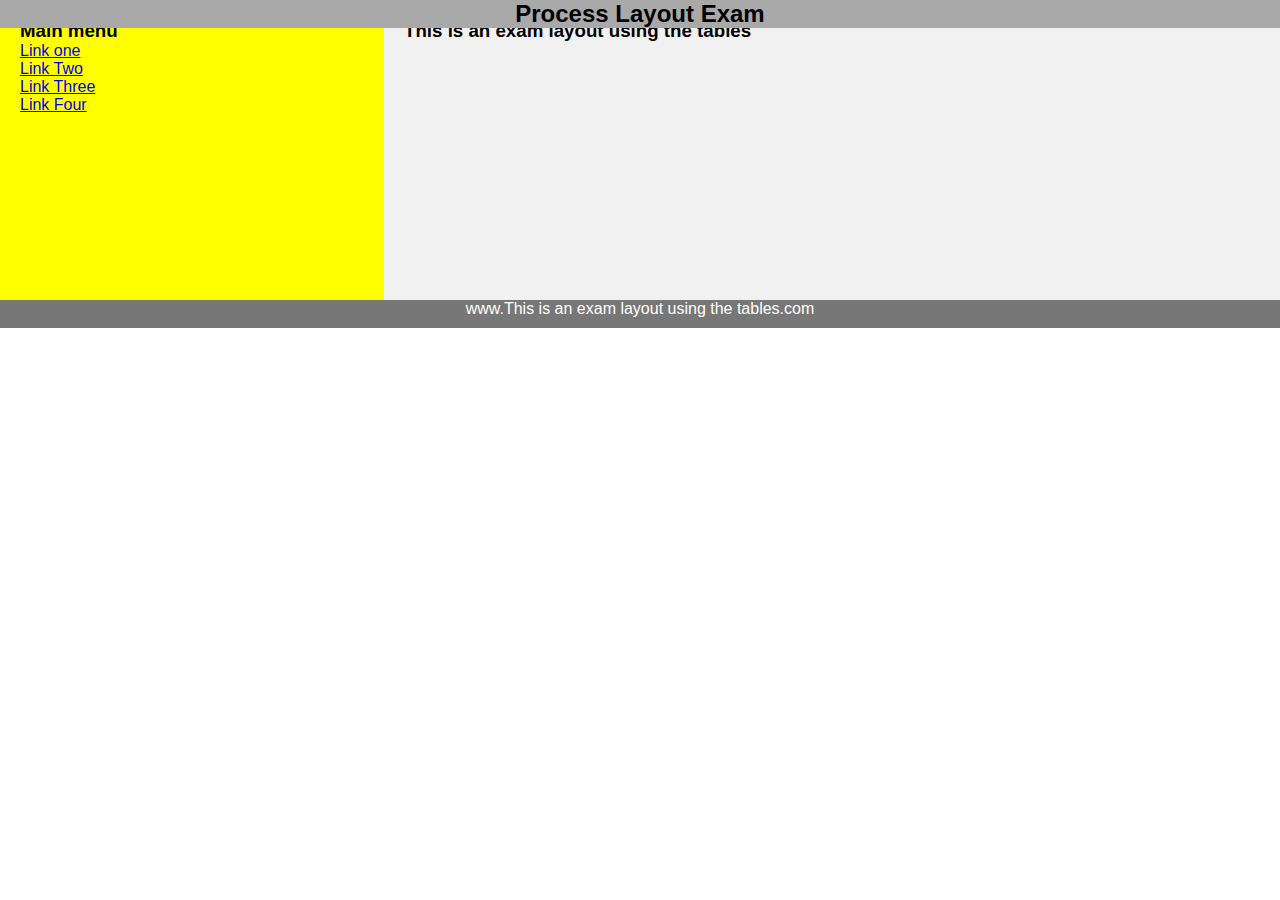
<file: thuchanhweb1/index.html>
<!DOCTYPE html>
<html lang="en">
<head>
    <meta charset="UTF-8">
    <title>Demo</title>
    <link rel="stylesheet" href="./css/style.css">
</head>
<body>
      <div class="header">
          <h2>Process Layout Exam</h2>
      </div>
<div class="section">
    <div class="nav">
        <h3>Main menu</h3>
        <ul>
            <li><a href="#">Link one</a></li>
            <li><a href="#">Link Two</a></li>
            <li><a href="#">Link Three</a></li>
            <li><a href="#">Link Four</a></li>
        </ul>
    </div>
    <div class="article">
        <h3>This is an exam layout using the tables</h3>
    </div>
</div>
<div class="footer">
    <p>www.This is an exam layout using the tables.com</p>
</div>
</body>
</html>
</file>
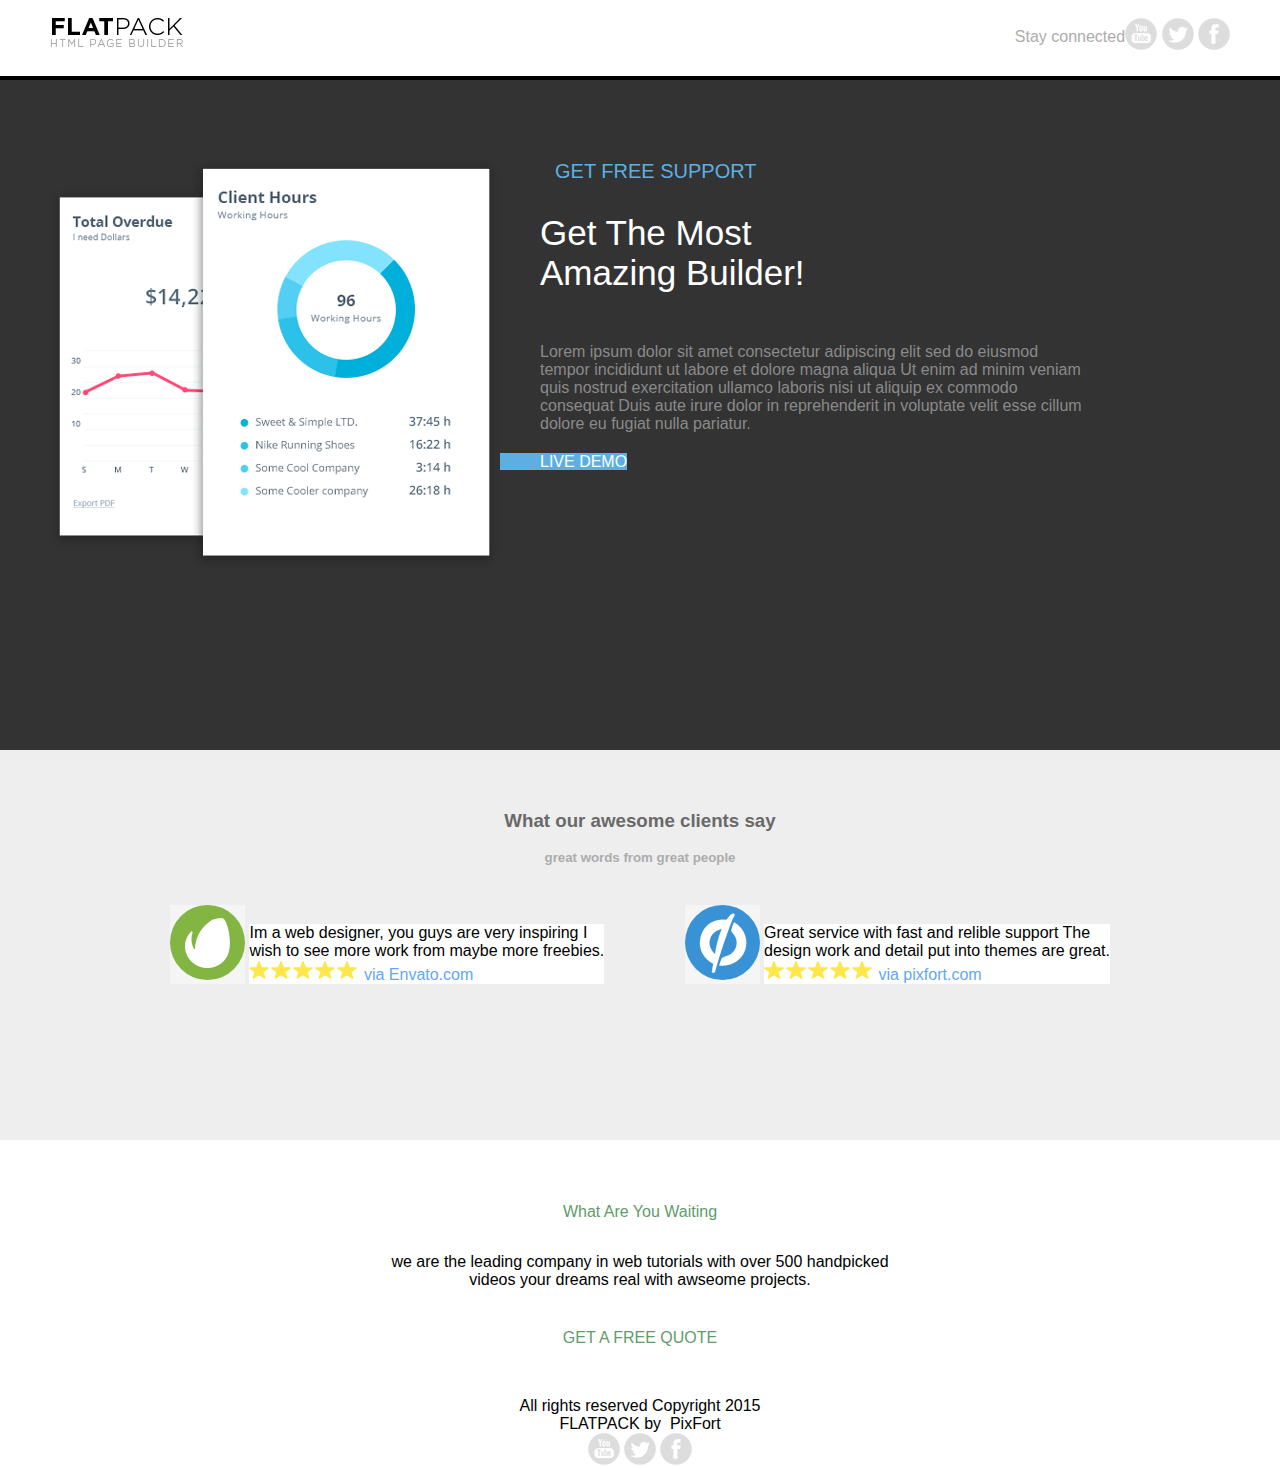
<file: thuchanhweb2/page a/index.html>
<!DOCTYPE html>
<html lang="en">
<head>

    <meta charset="utf-8">
    <title>Page A</title>
    <link rel="stylesheet" href="css/Style.css">
    <link href="stylesheets/font-awesome.css" rel="stylesheet">

    <link rel="shortcut icon" href="images/favicon.ico">
    <link rel="apple-touch-icon" href="images/apple-touch-icon.png">
    <link rel="apple-touch-icon" sizes="72x72" href="images/apple-touch-icon-72x72.png">
    <link rel="apple-touch-icon" sizes="114x114" href="images/apple-touch-icon-114x114.png">

</head>
<body>

<div id="page" class="page">
    <div class="pixfort_normal_1" id="section_normal_1">
        <div class="header_style pix_builder_bg">
            <div class="container">
                <div class="sixteen columns">
                    <div class="one-third column alpha">
                        <img src="images/1_normal/logo.png" alt="">
                    </div>
                    <div class="two-thirds column omega">
                        <div class="htext_style">
                            <span class="editContent">
                                <span class="pix_text">Stay connected</span>
                            </span>
                            </div>
                                <a href="#" class="slow_fade social_button"><img src="images/social_icons/yt.png" alt=""></a>
                                <a href="#" class="slow_fade social_button"><img src="images/social_icons/twitter.png" alt=""></a>
                                <a href="#" class="slow_fade social_button"><img src="images/social_icons/facebook.png" alt=""></a>
                        </div>
  		        </div>
            </div>
        </div>
    </div>

    <div class="big_padding dark pix_builder_bg" id="section_normal_4_2">
        <div class="container">
            <div class="sixteen columns">
                <div class="eight columns alpha pix_container">
                    <img src="images/main/software-img-4.png" class="img_style" alt="">
                </div>
                <div class="eight columns omega">
                        <span class="bold_text big_text blue_text editContent">GET FREE SUPPORT</span>
                        <p class="big_title bold_text editContent">Get The Most <br> Amazing Builder!</p>
                        <p class="normal_text light_gray editContent">Lorem ipsum dolor sit amet consectetur adipiscing elit sed do eiusmod tempor incididunt ut labore et dolore magna aliqua Ut enim ad minim veniam quis nostrud exercitation ullamco laboris nisi ut aliquip ex commodo consequat Duis aute irure dolor in reprehenderit in voluptate velit esse cillum dolore eu fugiat nulla pariatur.</p>
                        <a href="#" class="pix_button btn_normal pix_button_flat blue_bg bold_text">
                            <i class="pi pixicon-eye"></i>
                            <span>LIVE DEMO</span>
                        </a>
                </div>
            </div>
        </div>
    </div>

    <div class="pixfort_normal_1" id="section_normal_6">
        <div class="envato_unbounce pix_builder_bg">
            <div class="container">
                <h3 class="L1_style">
                    <span class="editContent pix_text">What our awesome clients say</span>
                </h3>
                <h5 class="L2_style">
                    <span class="editContent pix_text">great words from great people</span>
                </h5>
                <div class="eight columns stbox alpha">
                    <div class="box_1 pix_builder_bg">
                        <div class="b_style">
                            <img src="images/testimonials/envato-logo.png" class="logo_style" alt="">
                       </div>
                       <div class="txt_style">
                            <p class="txt editContent">Im a web designer, you guys are very inspiring I <br> wish to see more work from maybe more freebies.</p>
                            <span class="stars_span">
                                <img src="images/1_normal/stars.original.png" alt="">
                                <span class="env_st editContent ">
                                    <span class="pix_text">via Envato.com</span>
                                </span>
                            </span>
                       </div>
                   </div>
                </div>
                <div class="eight columns stbox omega">
                    <div class="box_2 pix_builder_bg">
                        <div class="b_style">
                            <img src="images/testimonials/unboune-logo.png" class="logo_style" alt="">
                       </div>
                       <div class="txt_style">
                            <p class="txt editContent">Great service with fast and relible support The <br> design work and detail put into themes are great.</p>
                            <span class="stars_span">
                                <img src="images/1_normal/stars.original.png" alt="">
                                <span class="env_st editContent ">
                                    <span class="pix_text">via pixfort.com</span>
                                </span>
                            </span>
                        </div>
                    </div>
                </div>
            </div>
        </div>

    </div><div class="pixfort_agency_14" id="section_agency_5">
			<div class="foot_st pix_builder_bg">
				<div class="container ">
					<div class="sixteen columns center_text">
						<div class="f1_style"><span class="editContent"><span class="pix_text">What Are You Waiting</span></span></div>
						<div class="f2_style"><span class="editContent"><span class="pix_text">we are the leading company in web tutorials with over 500 handpicked <br>   videos your dreams real with awseome projects.</span></span></div>
						<div class="second_link">
							<span class="get_2_btn "><a class="slow_fade" href="#">GET A FREE QUOTE</a></span>
						</div>
						<div class="rights_st"><span class="editContent"><span class="pix_text">All rights reserved Copyright 2015</span></span></div>

							<div class="pix_text2">
								<span class="rights_st">FLATPACK by&nbsp;</span> <span class="pixfort_st">PixFort</span>
							</div>

						<div class="clearfix"></div>
						<div class="center_btn center_text pix_inline_block">
							<a href="#" class="slow_fade social_button "><img src="images/social_icons/yt.png"></a>
							<a href="#" class="slow_fade social_button"><img src="images/social_icons/twitter.png"></a>
							<a href="#" class="slow_fade social_button"><img src="images/social_icons/facebook.png"></a>
						</div>
				</div>
			</div>
		</div>
	</div></div>


</body>
</html>
</file>
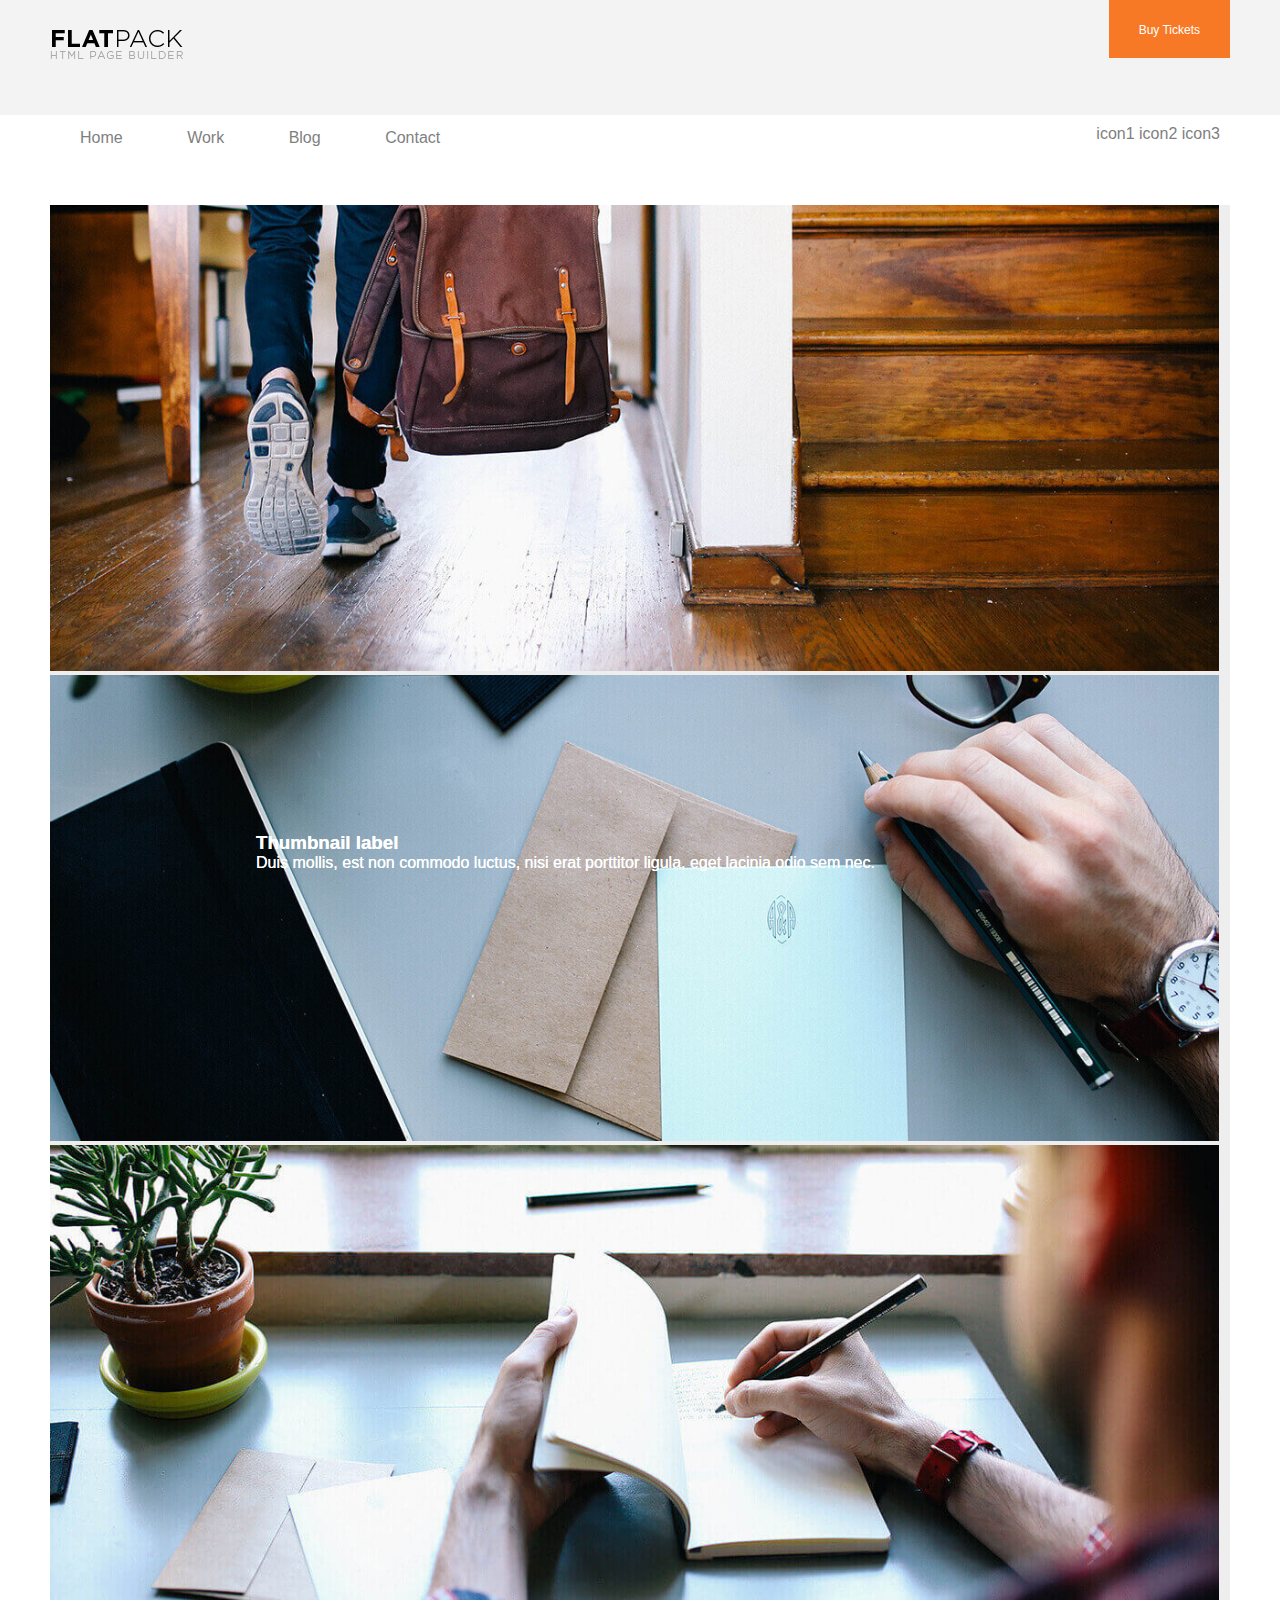
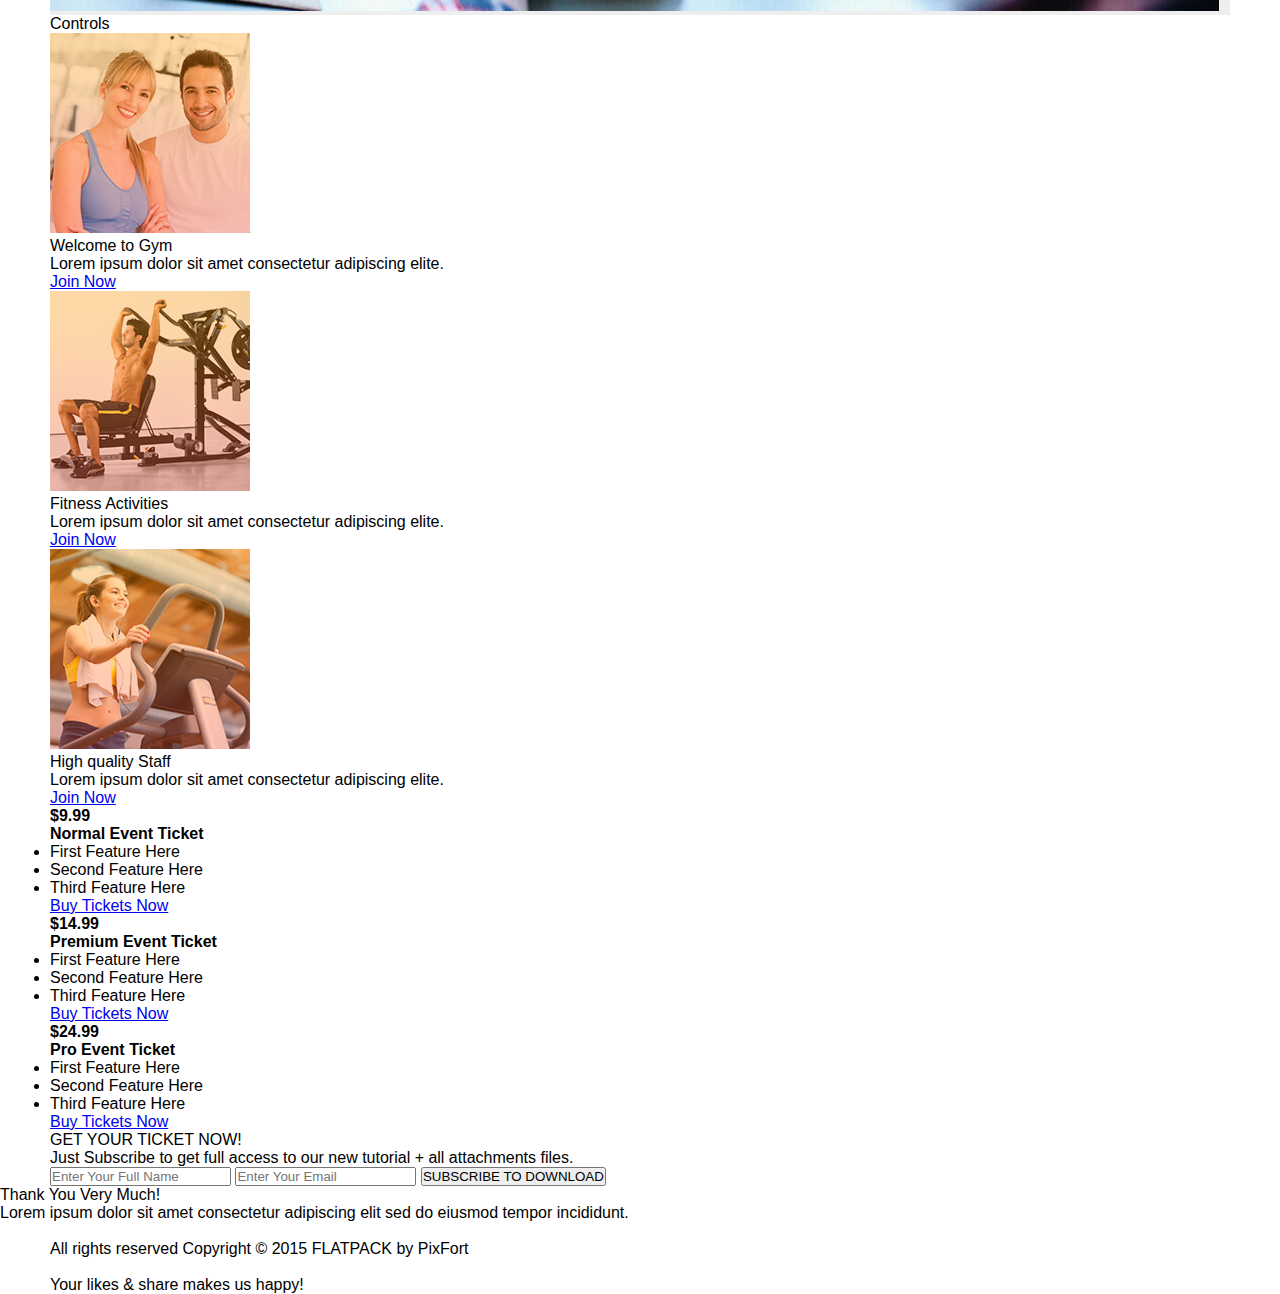
<file: thuchanhweb2/page b/index.html>
<!DOCTYPE html>
<html lang="en">
<head>
    <meta charset="utf-8">
    <title></title>
    <link rel="stylesheet" href="./css/Style.css">
    <link href="stylesheets/font-awesome.css" rel="stylesheet">
    <link rel="shortcut icon" href="images/favicon.ico">
    <link rel="apple-touch-icon" href="images/apple-touch-icon.png">
    <link rel="apple-touch-icon" sizes="72x72" href="images/apple-touch-icon-72x72.png">
    <link rel="apple-touch-icon" sizes="114x114" href="images/apple-touch-icon-114x114.png">
</head>
<body>
<div id="page" class="page">            
    <div class="light_gray_bg small_padding pix_builder_bg" id="section_text_2">
            <div class="container">
                <div class="eight columns alpha mobile_center">
                    <img class="extra_small_padding padding_left_10" src="images/main/logo.png" alt="">
                </div>
                <div class="eight columns omega right_text mobile_center">
                    <a href="#" class="pix_button btn_normal small_wide_button small_bold bold_text orange_bg ">
                        <span>Buy Tickets</span>
                    </a> 
                </div>
            </div>
        </div>


        <div class="" id="section_header_1">
            <div class="header_style header_nav_1 pix_builder_bg">
                <div class="container">
                    <div class="sixteen columns firas2">
                        <nav role="navigation" class="navbar navbar-white navbar-embossed navbar-lg pix_nav_1">
                            <div class="containers">
<!--                                <div class="navbar-header">-->
<!--                                    <button data-target="#navbar-collapse-02" data-toggle="collapse" class="navbar-toggle" type="button">-->
<!--                                        <span class="sr-only">Toggle navigation</span>-->
<!--                                    </button>-->

<!--                                </div>-->
                                <div class="padding_25 right_socials">
                                        <ul class="bottom-icons">
                                            <li><a class="pi pixicon-facebook2 light_gray" href="#fakelink">icon1</a></li>
                                            <li><a class="pi pixicon-twitter2 light_gray" href="#fakelink">icon2</a></li>
                                            <li><a class="pi pixicon-instagram light_gray" href="#fakelink">icon3</a></li>
                                        </ul>
                                    </div>
                                <div id="navbar-collapse-02" class="collapse navbar-collapse">
                                    <ul class="nav navbar-nav navbar-left">
                                        <li class="active propClone"><a href="#">Home</a></li>
                                        <li class="propClone"><a href="#">Work</a></li>
                                        <li class="propClone"><a href="#">Blog</a></li>
                                        <li class="propClone"><a href="#">Contact</a></li>
                                    </ul>
                                </div><!-- /.navbar-collapse -->
                            </div><!-- /.container -->
                        </nav>
                    </div>
                </div><!-- container -->
            </div>
        </div>

		<div class="pixfort_pix_slider pix_builder_bg" id="section_slider">
        <div class="container">
            <div class="sixteen columns">
                    <div class="carousel-inner">
                        <div class="item active">
                            <img src="images/main/image-1.jpg" alt="">
                            <div class="carousel-caption editContent">
                                <h3>Thumbnail label</h3>
                                <p>Duis mollis, est non commodo luctus, nisi erat porttitor ligula, eget lacinia odio sem nec.</p>
                            </div>
                        </div>
                        <div class="item">
                            <img src="images/main/image-2.jpg" alt="">
                            <div class="carousel-caption editContent">
                                <h3>Thumbnail label</h3>
                                <p>Duis mollis, est non commodo luctus, nisi erat porttitor ligula, eget lacinia odio sem nec.</p>
                            </div>
                        </div>
                        <div class="item">
                            <img src="images/main/image-3.jpg" alt="">
                            <div class="carousel-caption editContent">
                                <h3>Thumbnail label</h3>
                                <p>Duis mollis, est non commodo luctus, nisi erat porttitor ligula, eget lacinia odio sem nec.</p>
                            </div>
                        </div>
                    </div>
                     Controls
                    <a class="left carousel-control fui-arrow-left" href="#myCarousel" data-slide="prev"></a>
                    <a class="right carousel-control fui-arrow-right" href="#myCarousel" data-slide="next"></a>
                </div>
            </div>
        </div><!-- /.container -->
    </div><div class="pixfort_gym_13 pix_builder_bg" id="section_gym_4">
    <div class="gym_life">
    	<div class="container">
    		<div class="sixteen columns  gym_life">
               <div class="top_padding">
                    <div class="one-third column alpha">
                        <div class="part_st">
                            <div class="img_gym_st"><img src="images/13_gym/1.jpg" class="logo_style" alt=""></div>
            				<div class="text_gym_style">
            					<p class="gym_st"><span class="editContent">Welcome to Gym</span></p>
            					<p class="gym_text"><span class="editContent">Lorem ipsum dolor sit amet consectetur adipiscing elite.</span></p>
            				</div>

                            <span class="link_3_btn editContent"><a class="slow_fade pix_text" href="#">Join Now</a></span>
                        </div>
                    </div>
                    <div class="one-third column ">
                        <div class="part_st">
        					<div class="img_gym_st"><img src="images/13_gym/2.jpg" class="logo_style" alt=""></div>
            				<div class="text_gym_style">
            					<p class="gym_st"><span class="editContent">Fitness Activities</span></p>
            					<p class="gym_text"><span class="editContent">Lorem ipsum dolor sit amet consectetur adipiscing elite.</span></p>
            				</div>
                            <span class="link_3_btn editContent"><a class="slow_fade pix_text" href="#">Join Now</a></span>
                        </div>
                    </div>
                    <div class="one-third column  omega">
                        <div class="part_st">
        					<div class="img_gym_st"><img src="images/13_gym/3.jpg" class="logo_style" alt=""></div>
            				<div class="text_gym_style">
            					<p class="gym_st"><span class="editContent">High quality Staff</span></p>
            					<p class="gym_text"><span class="editContent">Lorem ipsum dolor sit amet consectetur adipiscing elite.</span></p>
            				</div>
                            <span class="link_3_btn editContent">
                                    <a class="slow_fade pix_text" href="#">Join Now</a>
                            </span>
                        </div>
                    </div>
                </div>
        	</div>
    	</div>
    </div>
    </div><div class="center_text  padding_bottom_60 light_gray_bg pix_builder_bg" id="section_intro_title">
            <div class="container ">       
                    <div class="one-third column">
                        <div class="flat_pricing pix_builder_bg">
                            <p class="big_title blue_text editContent">
                                <strong>$9.99</strong>
                            </p>
                            <p class="light_gray editContent">
                                <strong>Normal Event Ticket</strong>
                            </p>
                            <ul class="flat_pricing_list light_gray">
                                <li class="pix_text">
                                    <span class="editContent">
                                        First Feature Here
                                    </span>
                                </li>
                                <li class="pix_text">
                                    <span class="editContent">
                                        Second Feature Here
                                    </span>
                                </li>
                                <li class="pix_text">
                                    <span class="editContent">
                                        Third Feature Here
                                    </span>
                                </li>
                            </ul>
                            <a href="#" class="active_bg_open pix_button btn_normal btn_big bold_text blue_bg ">
                                <span>Buy Tickets Now</span>
                            </a> 
                        </div>
                    </div>
                    <div class="one-third column">
                        <div class="flat_pricing pix_builder_bg">
                            <p class="big_title orange margin_bottom_10 editContent">
                                <strong>$14.99</strong>
                            </p>
                            <p class="light_gray editContent">
                                <strong>Premium Event Ticket</strong>
                            </p>
                            <ul class="flat_pricing_list light_gray">
                                <li class="pix_text">
                                    <span class="editContent">
                                        First Feature Here
                                    </span>
                                </li>
                                <li class="pix_text">
                                    <span class="editContent">
                                        Second Feature Here
                                    </span>
                                </li>
                                <li class="pix_text">
                                    <span class="editContent">
                                        Third Feature Here
                                    </span>
                                </li>
                            </ul>
                            <a href="#" class="active_bg_open pix_button btn_normal btn_big bold_text orange_bg ">
                                <span>Buy Tickets Now</span>
                            </a> 
                        </div>
                    </div>
                    <div class="one-third column">
                        <div class="flat_pricing pix_builder_bg">
                            <p class="big_title blue_text editContent">
                                <strong>$24.99</strong>
                            </p>
                            <p class="light_gray editContent">
                                <strong>Pro Event Ticket</strong>
                            </p>
                            <ul class="flat_pricing_list light_gray">
                                <li class="pix_text">
                                    <span class="editContent">
                                        First Feature Here
                                    </span>
                                </li>
                                <li class="pix_text">
                                    <span class="editContent">
                                        Second Feature Here
                                    </span>
                                </li>
                                <li class="pix_text">
                                    <span class="editContent">
                                        Third Feature Here
                                    </span>
                                </li>
                            </ul>
                            <a href="#" class="active_bg_open pix_button btn_normal btn_big bold_text blue_bg ">
                                <span>Buy Tickets Now</span>
                            </a> 
                        </div>
                    </div>
            </div>
        </div><div class="pixfort_party_15" id="section_party_3">
        <div class="subscribe pix_builder_bg">
            <div class="container">
                <div class="sixteen columns">
                    <div class="text_input pix_builder_bg">
                        <div class="headtext_style">
                            <span class="editContent">
                                <span class="pix_text">
                                    GET YOUR TICKET NOW!
                                </span>
                            </span>
                        </div>
                        <div class="segment pix_builder_bg"></div>
                        <span class="editContent">
                            <p class="subtext_style">
                                Just Subscribe to get full access to our new tutorial + all attachments files.
                            </p>
                        </span>
                        <div class="contact_st">
                            <form id="contact_form" pix-confirm="hidden_pix_15">
                                <div id="result"></div>
                                <input type="text" name="name" id="name" placeholder="Enter Your Full Name" class="pix_text">
                                <input type="email" name="email" id="email" placeholder="Enter Your Email" class="pix_text">
                                <button class="subscribe_btn pix_text" id="submit_btn_15">
                                    <span class="editContent">SUBSCRIBE TO DOWNLOAD</span>
                                </button>
                            </form>
                        </div>
                    </div>
                </div>
            </div>
        </div>
    </div>    
    <div id="hidden_pix_15" class="confirm_page confirm_page_15 pix_builder_bg">
        <div class="pixfort_party_15">
            <div class="confirm_header">
                <span class="editContent">
                    <span class="pix_text">
                        Thank You Very Much!
                    </span>
                </span>
            </div>
            <div class="confirm_text">
                <span class="editContent">
                    <span class="pix_text">
                        Lorem ipsum dolor sit amet consectetur adipiscing elit sed do eiusmod tempor incididunt.
                    </span>
                </span>
            </div>
            <div class="center_text padding_bottom_60">
                <ul class="bottom-icons confirm_icons center_text big_title pix_inline_block">
                    <li><a class="pi pixicon-facebook6 white" href="#fakelink"></a></li>
                    <li><a class="pi pixicon-twitter6 white" href="#fakelink"></a></li>
                    <li><a class="pi pixicon-googleplus7 white" href="#fakelink"></a></li>
                </ul>
            </div>
        </div>
    </div><div class="pixfort_party_15" id="section_party_4">
        <div class="foot_st pix_builder_bg">
           <div class="container">
                <div class="sixteen columns">
                    <div class="seven columns alpha">
                        <span class="editContent">
                            <span class="pix_text">
                                <span class="rights_st"> All rights reserved Copyright © 2015 FLATPACK by
                                    <span class="pixfort_st">PixFort</span>
                                </span>
                            </span>
                        </span>
                    </div>
                    <div class="nine columns omega ">
                        <div class="socbuttons">
                           <div class="soc_icons pix_builder_bg">
                                <ul class="bottom-icons">
                                    <li><a class="pi pixicon-facebook2 normal_gray" href="#fakelink"></a></li>
                                    <li><a class="pi pixicon-twitter2 normal_gray" href="#fakelink"></a></li>
                                    <li><a class="pi pixicon-instagram normal_gray" href="#fakelink"></a></li>
                                </ul>
                            </div>
                            <div class="likes_st">
                                <span class="editContent">
                                    <span class="pix_text">Your likes &amp; share makes us happy!</span>
                                </span>
                            </div>
                        </div>
                    </div>
                </div>
            </div>
        </div>
    </div></div>

</body>
</html>
</file>
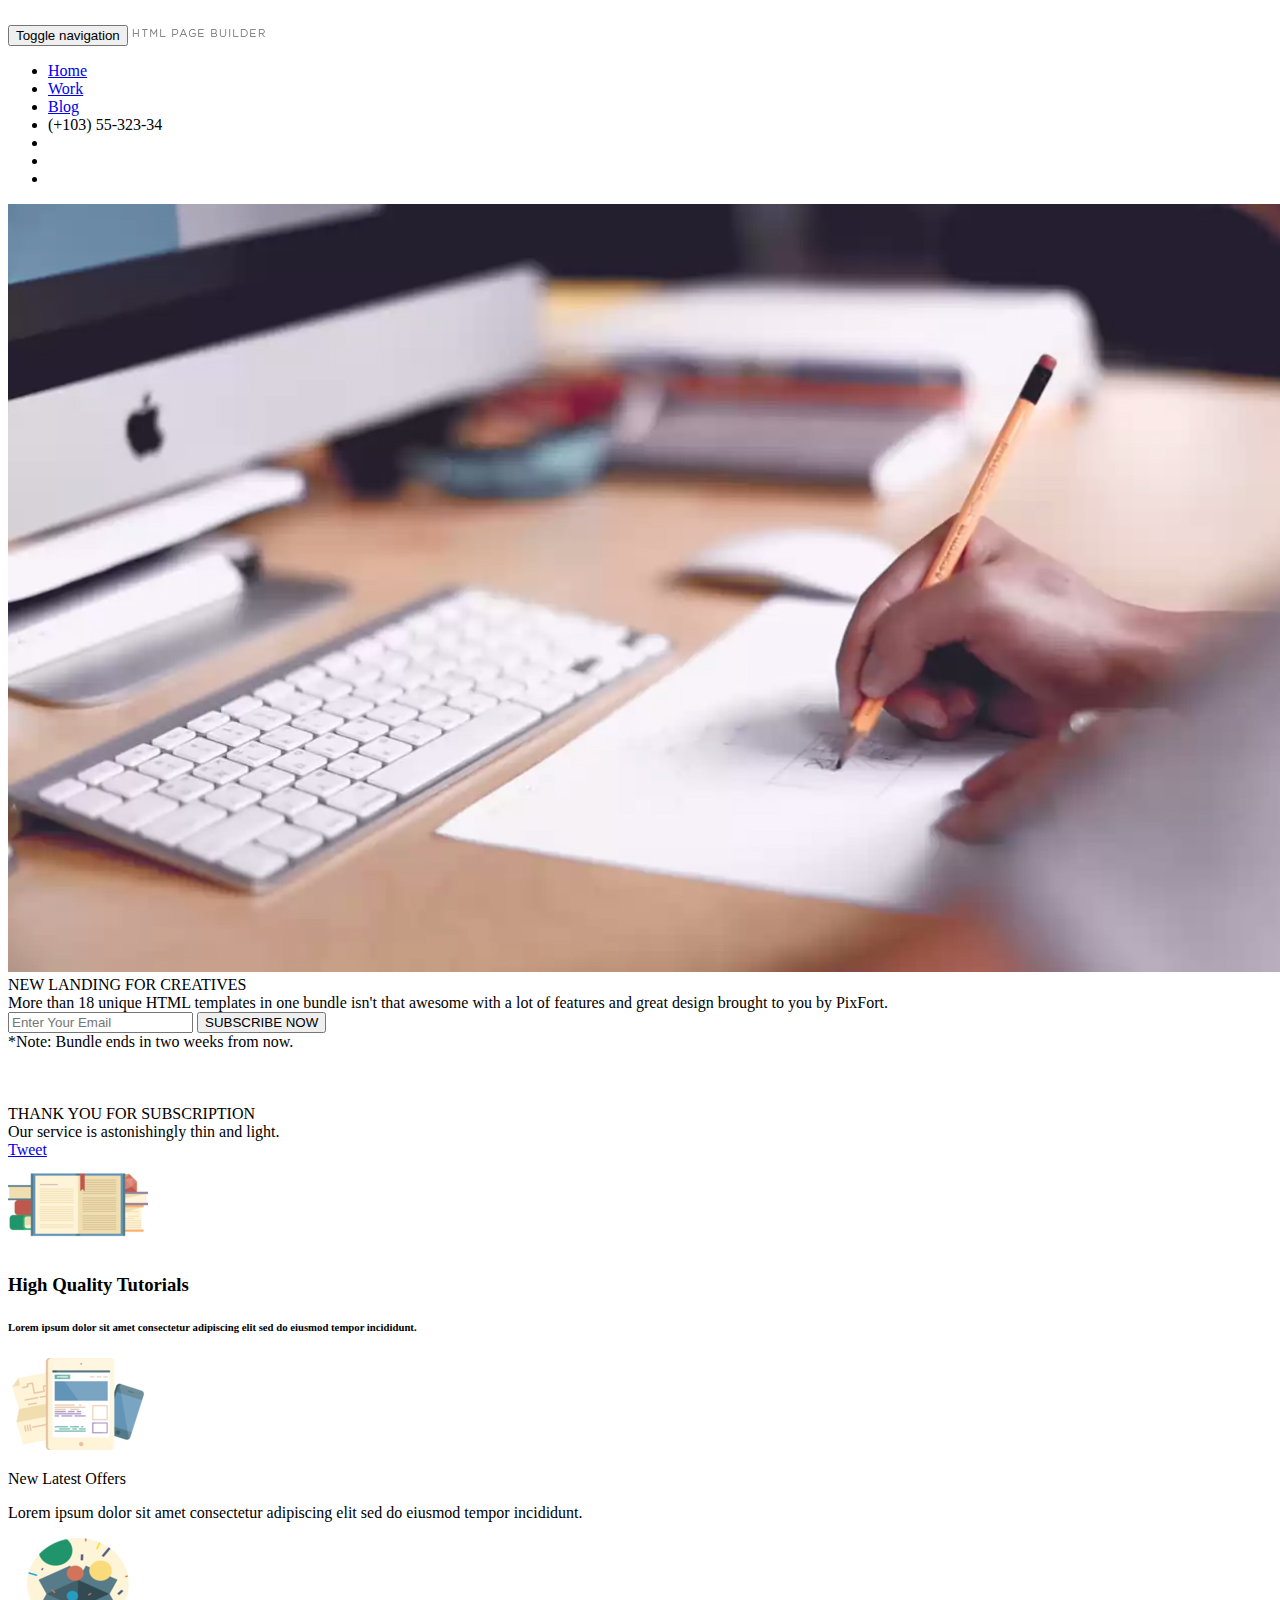
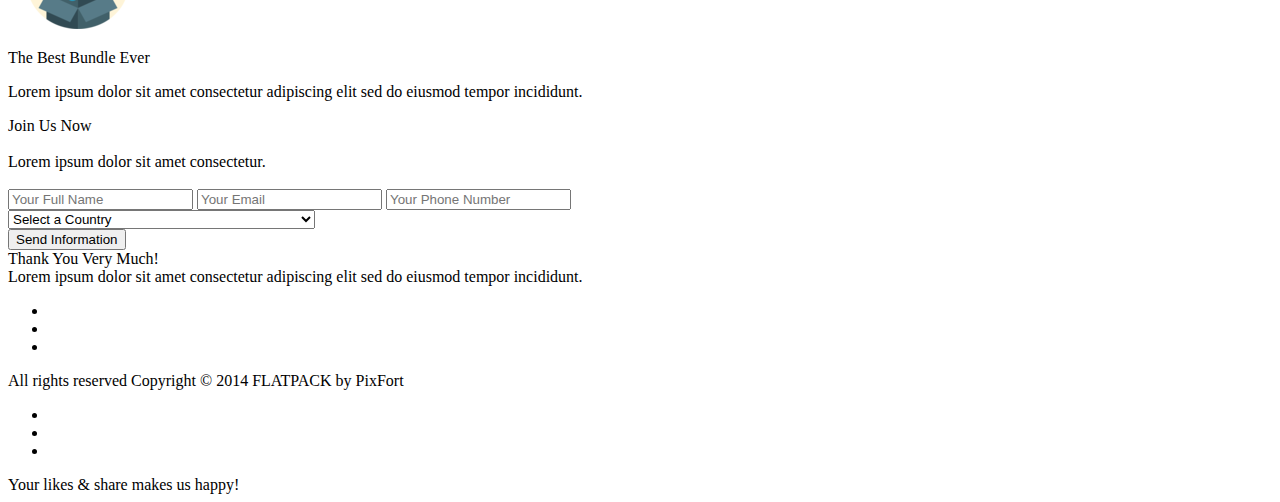
<file: thuchanhweb2/page c/index.html>
<!DOCTYPE html>
<html lang="en">
<head>
    <meta charset="utf-8">
    <title></title>
    <link href="stylesheets/font-awesome.css" rel="stylesheet">
    <link rel="shortcut icon" href="images/favicon.ico">
    <link rel="apple-touch-icon" href="images/apple-touch-icon.png">
    <link rel="apple-touch-icon" sizes="72x72" href="images/apple-touch-icon-72x72.png">
    <link rel="apple-touch-icon" sizes="114x114" href="images/apple-touch-icon-114x114.png">

</head>
<body>

<div id="page" class="page">
<div class="pixfort_normal_1" id="section_header_2_dark">
        <div class=" header_nav_1 dark pix_builder_bg">
            <div class="container">
                <div class="sixteen columns firas2">
                    <nav role="navigation" class="navbar navbar-white navbar-embossed navbar-lg pix_nav_1">
                        <div class="containerss">
                            <div class="navbar-header">
                                <button data-target="#navbar-collapse-02" data-toggle="collapse" class="navbar-toggle pix_text" type="button">
                                    <span class="sr-only ">Toggle navigation</span>
                                </button>
                                <img src="images/main/logo-dark.png" class="pix_nav_logo" alt="">                
                            </div>
                            <div id="navbar-collapse-02" class="collapse navbar-collapse">
                                <ul class="nav navbar-nav navbar-right">
                                    <li class="active propClone"><a href="#">Home</a></li>
                                    <li class="propClone"><a href="#">Work</a></li>
                                    <li class="propClone"><a href="#">Blog</a></li>
                                    <li class="propClone"><span class="text_span editContent">(+103) 55-323-34</span></li>
                                    <li class="propClone icon-item"><a class="pi pixicon-facebook2" href="#fakelink"></a></li>
                                    <li class="propClone icon-item"><a class="pi pixicon-twitter2" href="#fakelink"></a></li>
                                    <li class="propClone icon-item"><a class="pi pixicon-instagram" href="#fakelink"></a></li>
                                </ul>
                            </div><!-- /.navbar-collapse -->
                        </div><!-- /.container -->
                    </nav>
                </div>
            </div><!-- container -->
        </div>
    </div><div class="pixfort_normal_1 creative_video_header" id="section_pix_4">
        <div class="has-video creative_header">
            <div class="mask"></div>
                <div class="pix_video_div section_video">
                    <video autoplay="" poster="images/video/video_bg.jpg" class="bgvid" loop="">
                        <source src="images/video/video_bg.webm" type="video/webm">
                        <source src="images/video/video_bg.mp4" type="video/mp4">
                        <source src="images/video/video_bg.ogv" type="video/ogv">
                    </video>
                </div>
                <div class="section_wrapper clearfix">
                    <div class="container">
                        <div class="sixteen columns context_style">
                            <div class="title_style">
                                <span class="editContent">
                                    <span class="pix_text">NEW LANDING FOR CREATIVES</span>
                                </span>
                            </div>
                            <div class="subtitle_style">
                                <span class="creative_h_text">
                                    <span class="editContent"><span class="pix_text">More than 18 unique HTML templates in one bundle isn't that awesome with a lot of features and great design brought to you by PixFort.</span></span>
                                </span>
                            </div>
                        <div class="email_subscribe pix_builder_bg">
                            <form id="contact_form" pix-confirm="hidden_pix_1">
                                <input type="email" name="email" id="email" placeholder="Enter Your Email" class="pix_text">
                                <button class="subscribe_btn pix_text" id="subscribe_btn_1">SUBSCRIBE NOW</button>
                                <div id="result"></div>
                            </form>
                        </div>
                        <div class="note_st">
                            <span class="creative_note"><span class="editContent"><span class="pix_text">*Note: Bundle ends in two weeks from now.</span></span></span>
                        </div>
                    </div>
                </div><!-- container -->
            </div>
        </div>
    </div>
    <div id="hidden_pix_1" class="confirm_page confirm_page_1 pix_builder_bg">
        <div class="pixfort_normal_1">
            <div class="confirm_logo">
                <span class="conf_img">
                    <img src="images/video/confirm1.png" alt="">
                </span>
            </div>
            <div class="confirm_header">
                <span class="editContent">
                    <span class="pix_text">THANK YOU FOR SUBSCRIPTION</span>
                </span>
            </div>
            <div class="confirm_text">
                <span class="editContent">
                    <span class="pix_text">Our service is astonishingly thin and light.</span>
                </span>
            </div>
            <div class="confirm_social">
                <div class="confirm_social_box pix_builder_bg">
                    <a href="https://twitter.com/share" class="twitter-share-button" data-via="pixfort" data-count="none">Tweet</a>
                        <span class="confirm_gp">
                            <span class="g-plusone " data-size="medium" data-annotation="none"></span>
                        </span>
                    <div class="fb-like" data-href="http://themeforest.net/item/flatpack-landing-pages-pack-with-page-builder/10591107" data-layout="button" data-action="like" data-show-faces="false" data-share="false"></div>
                </div>
            </div>
        </div>
    </div>
    <div class="section_pointer" pix-name="video"></div><div class="pixfort_university_6" id="section_university_5">
            <div class="join_us_section pix_builder_bg">
               <div class="container">
                <div class="sixteen columns">
                    <div class="ten columns  alpha">
                        <div class="zone_left">
                            <div class="psingle_item">
                             <div class="icon_st"> <img src="images/6_university/icon_1.png" alt=""></div>
                             <div class="text_st">
                                <h3 class="title_st editContent">High Quality Tutorials</h3>
                                <h6 class="subject_st editContent">Lorem ipsum dolor sit amet consectetur adipiscing elit sed do eiusmod tempor incididunt.</h6>
                            </div>
                        </div>
                        <div class="clearfix"></div>
                        <div class="psingle_item">
                         <div class="icon_st"> <img src="images/6_university/icon_2.png" alt=""></div>
                         <div class="text_st">
                            <p class="title_st editContent">New Latest Offers</p>
                            <p class="subject_st editContent">Lorem ipsum dolor sit amet consectetur adipiscing elit sed do eiusmod tempor incididunt.</p>
                        </div>
                    </div>
                    <div class="clearfix"></div>
                    <div class="psingle_item">
                     <div class="icon_st"> <img src="images/6_university/icon_3.png" alt=""></div>
                     <div class="text_st">
                        <p class="title_st editContent">The Best Bundle Ever</p>
                        <p class="subject_st editContent">Lorem ipsum dolor sit amet consectetur adipiscing elit sed do eiusmod tempor incididunt.</p>
                    </div>
                </div>
            </div>
        </div>
        <div class="six columns omega">
            <div class="substyle pix_builder_bg">
                <div class="title-style"><span class="editContent"><span class="pix_text">Join Us Now</span></span></div>
                <br>
                <div class="text-style">
                  <span class="editContent"><span class="pix_text">Lorem ipsum dolor sit amet consectetur.</span></span>
              </div><br>
              <div class="clearfix"></div>
              <form id="contact_form" pix-confirm="hidden_pix_6">
                <div id="result"></div>
                <input type="text" name="name" id="name" placeholder="Your Full Name" class="pix_text">
                <input type="email" name="email" id="email" placeholder="Your Email" class="pix_text">
                <input type="text" name="number" id="number" placeholder="Your Phone Number" class="pix_text">
                <div class="select_st">
                    <select id="countries" name="countries" class="pix_text">
                        <option value="">Select a Country</option>
                        <option value="Afghanistan">Afghanistan</option>
                        <option value="Aland Islands">Aland Islands</option>
                        <option value="Albania">Albania</option>
                        <option value="Algeria">Algeria</option>
                        <option value="American Samoa">American Samoa</option>
                        <option value="Andorra">Andorra</option>
                        <option value="Angola">Angola</option>
                        <option value="Anguilla">Anguilla</option>
                        <option value="Antarctica">Antarctica</option>
                        <option value="Antigua and Barbuda">Antigua and Barbuda</option>
                        <option value="Argentina">Argentina</option>
                        <option value="Armenia">Armenia</option>
                        <option value="Aruba">Aruba</option>
                        <option value="Australia">Australia</option>
                        <option value="Austria">Austria</option>
                        <option value="Azerbaijan">Azerbaijan</option>
                        <option value="Bahamas">Bahamas</option>
                        <option value="Bahrain">Bahrain</option>
                        <option value="Bangladesh">Bangladesh</option>
                        <option value="Barbados">Barbados</option>
                        <option value="Belarus">Belarus</option>
                        <option value="Belgium">Belgium</option>
                        <option value="Belize">Belize</option>
                        <option value="Benin">Benin</option>
                        <option value="Bermuda">Bermuda</option>
                        <option value="Bhutan">Bhutan</option>
                        <option value="Bolivia">Bolivia</option>
                        <option value="Bosnia and Herzegovina">Bosnia and Herzegovina</option>
                        <option value="Botswana">Botswana</option>
                        <option value="Bouvet Island">Bouvet Island</option>
                        <option value="Brazil">Brazil</option>
                        <option value="British Indian Ocean Territory">British Indian Ocean Territory</option>
                        <option value="Brunei Darussalam">Brunei Darussalam</option>
                        <option value="Bulgaria">Bulgaria</option>
                        <option value="Burkina Faso">Burkina Faso</option>
                        <option value="Burundi">Burundi</option>
                        <option value="Cambodia">Cambodia</option>
                        <option value="Cameroon">Cameroon</option>
                        <option value="Canada">Canada</option>
                        <option value="Cape Verde">Cape Verde</option>
                        <option value="Cayman Islands">Cayman Islands</option>
                        <option value="Central African Republic">Central African Republic</option>
                        <option value="Chad">Chad</option>
                        <option value="Chile">Chile</option>
                        <option value="China">China</option>
                        <option value="Christmas Island">Christmas Island</option>
                        <option value="Cocos (Keeling) Islands">Cocos (Keeling) Islands</option>
                        <option value="Colombia">Colombia</option>
                        <option value="Comoros">Comoros</option>
                        <option value="Congo">Congo</option>
                        <option value="Congo, The Democratic Republic of The">Congo, The Democratic Republic of The</option>
                        <option value="Cook Islands">Cook Islands</option>
                        <option value="Costa Rica">Costa Rica</option>
                        <option value="Cote D'ivoire">Cote D'ivoire</option>
                        <option value="Croatia">Croatia</option>
                        <option value="Cuba">Cuba</option>
                        <option value="Cyprus">Cyprus</option>
                        <option value="Czech Republic">Czech Republic</option>
                        <option value="Denmark">Denmark</option>
                        <option value="Djibouti">Djibouti</option>
                        <option value="Dominica">Dominica</option>
                        <option value="Dominican Republic">Dominican Republic</option>
                        <option value="Ecuador">Ecuador</option>
                        <option value="Egypt">Egypt</option>
                        <option value="El Salvador">El Salvador</option>
                        <option value="Equatorial Guinea">Equatorial Guinea</option>
                        <option value="Eritrea">Eritrea</option>
                        <option value="Estonia">Estonia</option>
                        <option value="Ethiopia">Ethiopia</option>
                        <option value="Falkland Islands (Malvinas)">Falkland Islands (Malvinas)</option>
                        <option value="Faroe Islands">Faroe Islands</option>
                        <option value="Fiji">Fiji</option>
                        <option value="Finland">Finland</option>
                        <option value="France">France</option>
                        <option value="French Guiana">French Guiana</option>
                        <option value="French Polynesia">French Polynesia</option>
                        <option value="French Southern Territories">French Southern Territories</option>
                        <option value="Gabon">Gabon</option>
                        <option value="Gambia">Gambia</option>
                        <option value="Georgia">Georgia</option>
                        <option value="Germany">Germany</option>
                        <option value="Ghana">Ghana</option>
                        <option value="Gibraltar">Gibraltar</option>
                        <option value="Greece">Greece</option>
                        <option value="Greenland">Greenland</option>
                        <option value="Grenada">Grenada</option>
                        <option value="Guadeloupe">Guadeloupe</option>
                        <option value="Guam">Guam</option>
                        <option value="Guatemala">Guatemala</option>
                        <option value="Guernsey">Guernsey</option>
                        <option value="Guinea">Guinea</option>
                        <option value="Guinea-bissau">Guinea-bissau</option>
                        <option value="Guyana">Guyana</option>
                        <option value="Haiti">Haiti</option>
                        <option value="Heard Island and Mcdonald Islands">Heard Island and Mcdonald Islands</option>
                        <option value="Holy See (Vatican City State)">Holy See (Vatican City State)</option>
                        <option value="Honduras">Honduras</option>
                        <option value="Hong Kong">Hong Kong</option>
                        <option value="Hungary">Hungary</option>
                        <option value="Iceland">Iceland</option>
                        <option value="India">India</option>
                        <option value="Indonesia">Indonesia</option>
                        <option value="Iran, Islamic Republic of">Iran, Islamic Republic of</option>
                        <option value="Iraq">Iraq</option>
                        <option value="Ireland">Ireland</option>
                        <option value="Isle of Man">Isle of Man</option>
                        <option value="Israel">Israel</option>
                        <option value="Italy">Italy</option>
                        <option value="Jamaica">Jamaica</option>
                        <option value="Japan">Japan</option>
                        <option value="Jersey">Jersey</option>
                        <option value="Jordan">Jordan</option>
                        <option value="Kazakhstan">Kazakhstan</option>
                        <option value="Kenya">Kenya</option>
                        <option value="Kiribati">Kiribati</option>
                        <option value="Korea, Democratic People's Republic of">Korea, Democratic People's Republic of</option>
                        <option value="Korea, Republic of">Korea, Republic of</option>
                        <option value="Kuwait">Kuwait</option>
                        <option value="Kyrgyzstan">Kyrgyzstan</option>
                        <option value="Lao People's Democratic Republic">Lao People's Democratic Republic</option>
                        <option value="Latvia">Latvia</option>
                        <option value="Lebanon">Lebanon</option>
                        <option value="Lesotho">Lesotho</option>
                        <option value="Liberia">Liberia</option>
                        <option value="Libyan Arab Jamahiriya">Libyan Arab Jamahiriya</option>
                        <option value="Liechtenstein">Liechtenstein</option>
                        <option value="Lithuania">Lithuania</option>
                        <option value="Luxembourg">Luxembourg</option>
                        <option value="Macao">Macao</option>
                        <option value="Macedonia, The Former Yugoslav Republic of">Macedonia, The Former Yugoslav Republic of</option>
                        <option value="Madagascar">Madagascar</option>
                        <option value="Malawi">Malawi</option>
                        <option value="Malaysia">Malaysia</option>
                        <option value="Maldives">Maldives</option>
                        <option value="Mali">Mali</option>
                        <option value="Malta">Malta</option>
                        <option value="Marshall Islands">Marshall Islands</option>
                        <option value="Martinique">Martinique</option>
                        <option value="Mauritania">Mauritania</option>
                        <option value="Mauritius">Mauritius</option>
                        <option value="Mayotte">Mayotte</option>
                        <option value="Mexico">Mexico</option>
                        <option value="Micronesia, Federated States of">Micronesia, Federated States of</option>
                        <option value="Moldova, Republic of">Moldova, Republic of</option>
                        <option value="Monaco">Monaco</option>
                        <option value="Mongolia">Mongolia</option>
                        <option value="Montenegro">Montenegro</option>
                        <option value="Montserrat">Montserrat</option>
                        <option value="Morocco">Morocco</option>
                        <option value="Mozambique">Mozambique</option>
                        <option value="Myanmar">Myanmar</option>
                        <option value="Namibia">Namibia</option>
                        <option value="Nauru">Nauru</option>
                        <option value="Nepal">Nepal</option>
                        <option value="Netherlands">Netherlands</option>
                        <option value="Netherlands Antilles">Netherlands Antilles</option>
                        <option value="New Caledonia">New Caledonia</option>
                        <option value="New Zealand">New Zealand</option>
                        <option value="Nicaragua">Nicaragua</option>
                        <option value="Niger">Niger</option>
                        <option value="Nigeria">Nigeria</option>
                        <option value="Niue">Niue</option>
                        <option value="Norfolk Island">Norfolk Island</option>
                        <option value="Northern Mariana Islands">Northern Mariana Islands</option>
                        <option value="Norway">Norway</option>
                        <option value="Oman">Oman</option>
                        <option value="Pakistan">Pakistan</option>
                        <option value="Palau">Palau</option>
                        <option value="Palestinian Territory, Occupied">Palestinian Territory, Occupied</option>
                        <option value="Panama">Panama</option>
                        <option value="Papua New Guinea">Papua New Guinea</option>
                        <option value="Paraguay">Paraguay</option>
                        <option value="Peru">Peru</option>
                        <option value="Philippines">Philippines</option>
                        <option value="Pitcairn">Pitcairn</option>
                        <option value="Poland">Poland</option>
                        <option value="Portugal">Portugal</option>
                        <option value="Puerto Rico">Puerto Rico</option>
                        <option value="Qatar">Qatar</option>
                        <option value="Reunion">Reunion</option>
                        <option value="Romania">Romania</option>
                        <option value="Russian Federation">Russian Federation</option>
                        <option value="Rwanda">Rwanda</option>
                        <option value="Saint Helena">Saint Helena</option>
                        <option value="Saint Kitts and Nevis">Saint Kitts and Nevis</option>
                        <option value="Saint Lucia">Saint Lucia</option>
                        <option value="Saint Pierre and Miquelon">Saint Pierre and Miquelon</option>
                        <option value="Saint Vincent and The Grenadines">Saint Vincent and The Grenadines</option>
                        <option value="Samoa">Samoa</option>
                        <option value="San Marino">San Marino</option>
                        <option value="Sao Tome and Principe">Sao Tome and Principe</option>
                        <option value="Saudi Arabia">Saudi Arabia</option>
                        <option value="Senegal">Senegal</option>
                        <option value="Serbia">Serbia</option>
                        <option value="Seychelles">Seychelles</option>
                        <option value="Sierra Leone">Sierra Leone</option>
                        <option value="Singapore">Singapore</option>
                        <option value="Slovakia">Slovakia</option>
                        <option value="Slovenia">Slovenia</option>
                        <option value="Solomon Islands">Solomon Islands</option>
                        <option value="Somalia">Somalia</option>
                        <option value="South Africa">South Africa</option>
                        <option value="South Georgia and The South Sandwich Islands">South Georgia and The South Sandwich Islands</option>
                        <option value="Spain">Spain</option>
                        <option value="Sri Lanka">Sri Lanka</option>
                        <option value="Sudan">Sudan</option>
                        <option value="Suriname">Suriname</option>
                        <option value="Svalbard and Jan Mayen">Svalbard and Jan Mayen</option>
                        <option value="Swaziland">Swaziland</option>
                        <option value="Sweden">Sweden</option>
                        <option value="Switzerland">Switzerland</option>
                        <option value="Syrian Arab Republic">Syrian Arab Republic</option>
                        <option value="Taiwan, Province of China">Taiwan, Province of China</option>
                        <option value="Tajikistan">Tajikistan</option>
                        <option value="Tanzania, United Republic of">Tanzania, United Republic of</option>
                        <option value="Thailand">Thailand</option>
                        <option value="Timor-leste">Timor-leste</option>
                        <option value="Togo">Togo</option>
                        <option value="Tokelau">Tokelau</option>
                        <option value="Tonga">Tonga</option>
                        <option value="Trinidad and Tobago">Trinidad and Tobago</option>
                        <option value="Tunisia">Tunisia</option>
                        <option value="Turkey">Turkey</option>
                        <option value="Turkmenistan">Turkmenistan</option>
                        <option value="Turks and Caicos Islands">Turks and Caicos Islands</option>
                        <option value="Tuvalu">Tuvalu</option>
                        <option value="Uganda">Uganda</option>
                        <option value="Ukraine">Ukraine</option>
                        <option value="United Arab Emirates">United Arab Emirates</option>
                        <option value="United Kingdom">United Kingdom</option>
                        <option value="United States">United States</option>
                        <option value="United States Minor Outlying Islands">United States Minor Outlying Islands</option>
                        <option value="Uruguay">Uruguay</option>
                        <option value="Uzbekistan">Uzbekistan</option>
                        <option value="Vanuatu">Vanuatu</option>
                        <option value="Venezuela">Venezuela</option>
                        <option value="Viet Nam">Viet Nam</option>
                        <option value="Virgin Islands, British">Virgin Islands, British</option>
                        <option value="Virgin Islands, U.S.">Virgin Islands, U.S.</option>
                        <option value="Wallis and Futuna">Wallis and Futuna</option>
                        <option value="Western Sahara">Western Sahara</option>
                        <option value="Yemen">Yemen</option>
                        <option value="Zambia">Zambia</option>
                        <option value="Zimbabwe">Zimbabwe</option>

                    </select>
                </div>
                <span class="send_btn">
                    <button type="submit" class="submit_btn pix_text" id="submit_btn_6">
                        <span class="editContent">Send Information</span>
                    </button>
                </span>
            </form>
            <div class="clearfix"></div>
        </div>
    </div>
</div>
</div><!-- container -->
</div>
</div>
<div id="hidden_pix_6" class="confirm_page confirm_page_6 pix_builder_bg">
  <div class="pixfort_university_6">
      
      <div class="confirm_header"><span class="editContent"><span class="pix_text">Thank You Very Much!</span></span></div>
      <div class="confirm_text">
        <span class="editContent"><span class="pix_text">Lorem ipsum dolor sit amet consectetur adipiscing elit sed do eiusmod tempor incididunt.</span></span>
    </div>
    <div class="center_text padding_bottom_60">
        <ul class="bottom-icons confirm_icons center_text big_title pix_inline_block">
            <li><a class="pi pixicon-facebook6 white" href="#fakelink"></a></li>
            <li><a class="pi pixicon-twitter6 white" href="#fakelink"></a></li>
            <li><a class="pi pixicon-googleplus7 white" href="#fakelink"></a></li>
        </ul>
    </div>
</div>
</div><div class="pixfort_ecourse_8" id="section_ecourse_7">

		<div class="foot_st pix_builder_bg">
			<div class="container ">
				<div class="sixteen columns bg_foot">
					<div class="seven columns alpha">
						<span class="editContent"><span class="pix_text"><span class="rights_st"> All rights reserved Copyright © 2014 FLATPACK by
							<span class="pixfort_st">PixFort</span>
						</span></span></span>
					</div>


					<div class="nine columns omega ">
						<div class="socbuttons">
							<div class="soc_icons pix_builder_bg">
								<ul class="bottom-icons">
		                            <li><a class="pi pixicon-facebook2 normal_gray" href="#fakelink"></a></li>
		                            <li><a class="pi pixicon-twitter2 normal_gray" href="#fakelink"></a></li>
		                            <li><a class="pi pixicon-instagram normal_gray" href="#fakelink"></a></li>
		                        </ul>
							</div>
							<div class="likes_st"><span class="editContent"><span class="pix_text">Your likes &amp; share makes us happy!</span></span></div>
						</div>
					</div>
				</div>
			</div>
		</div>
	</div></div>

</body>
</html>
</file>
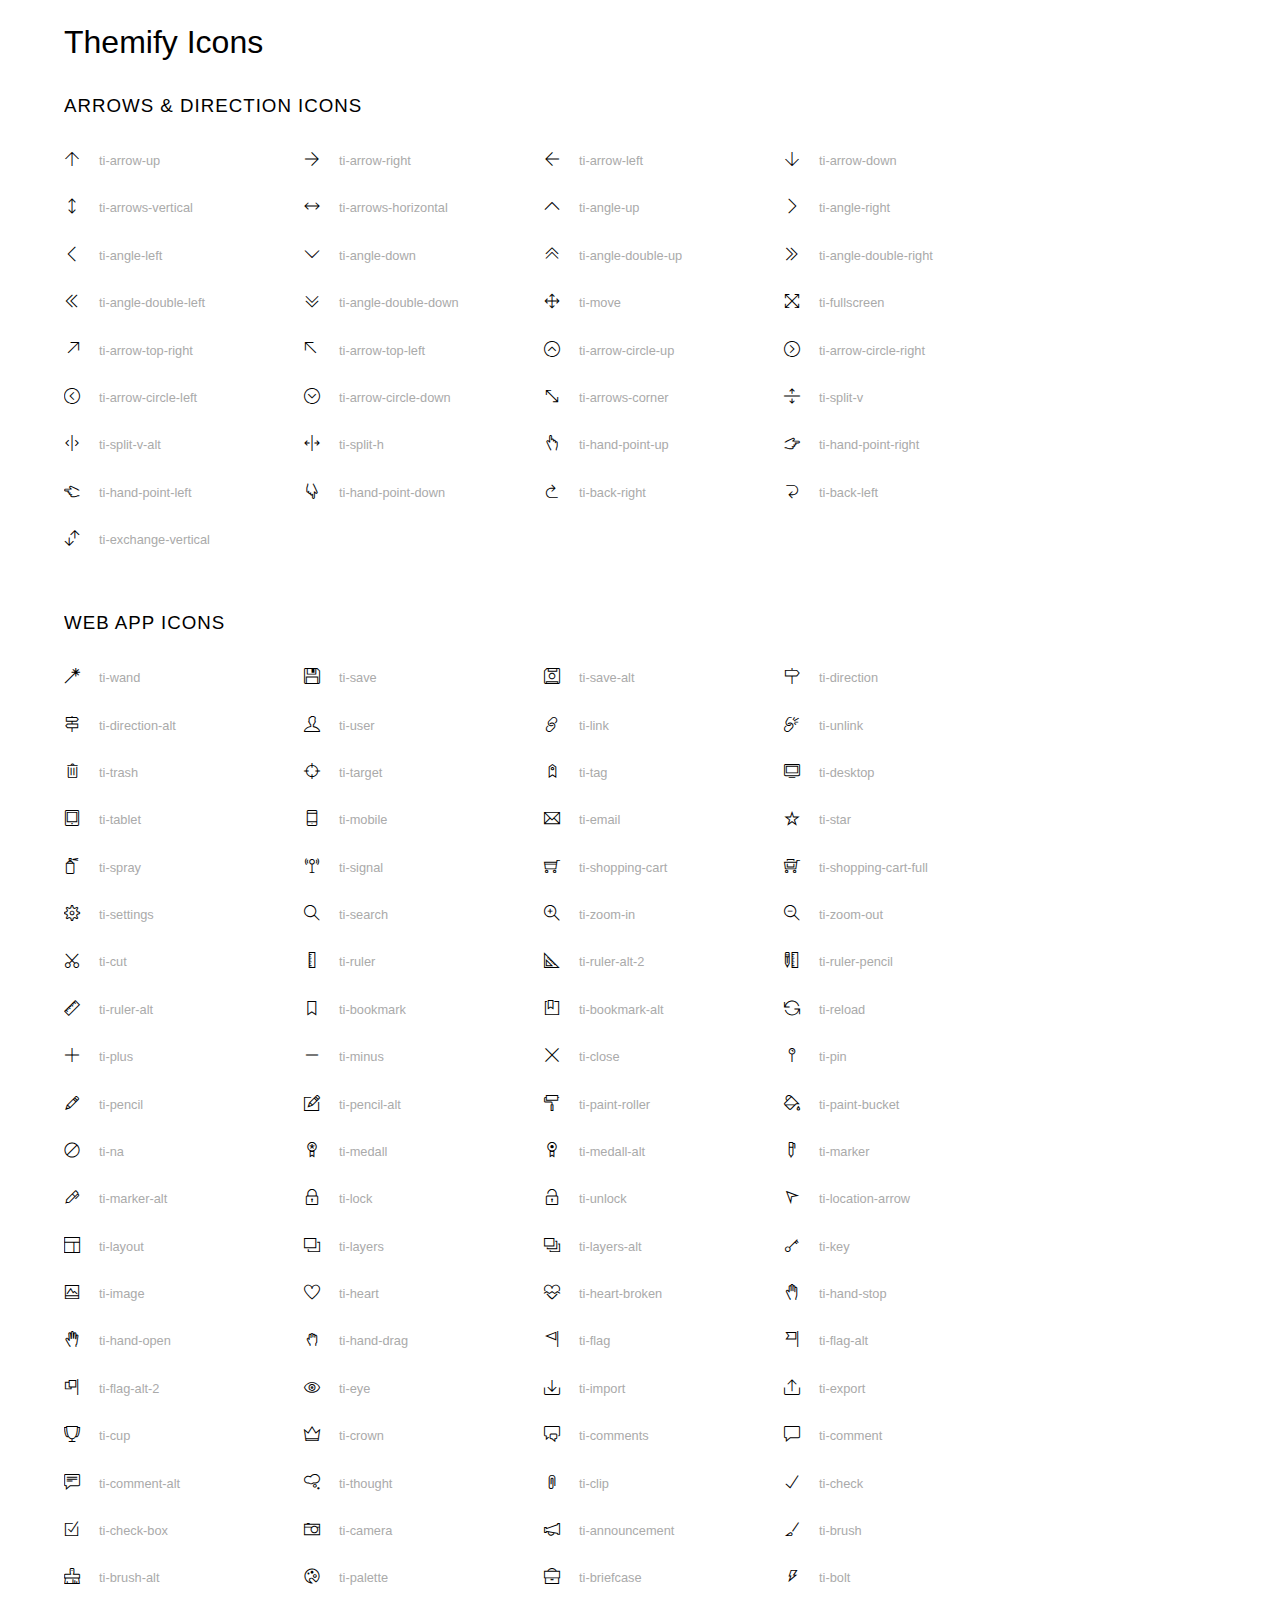
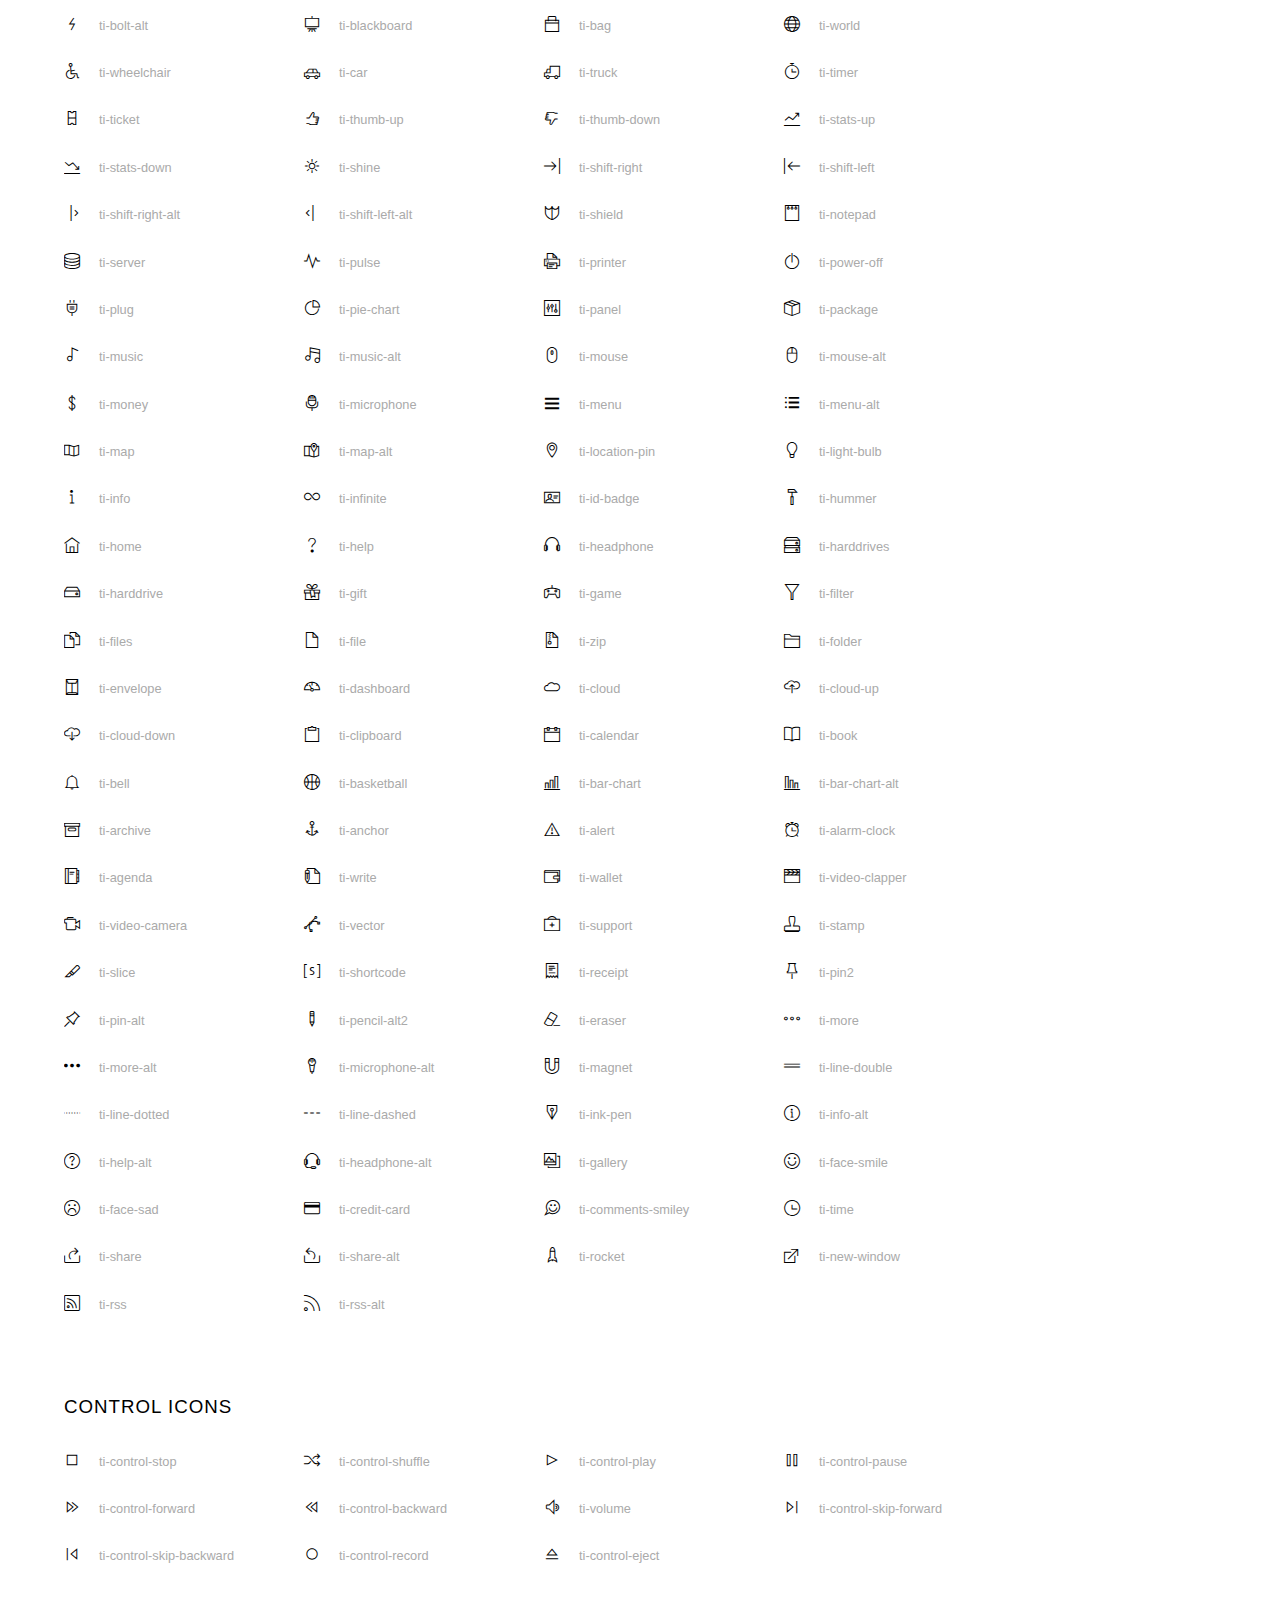
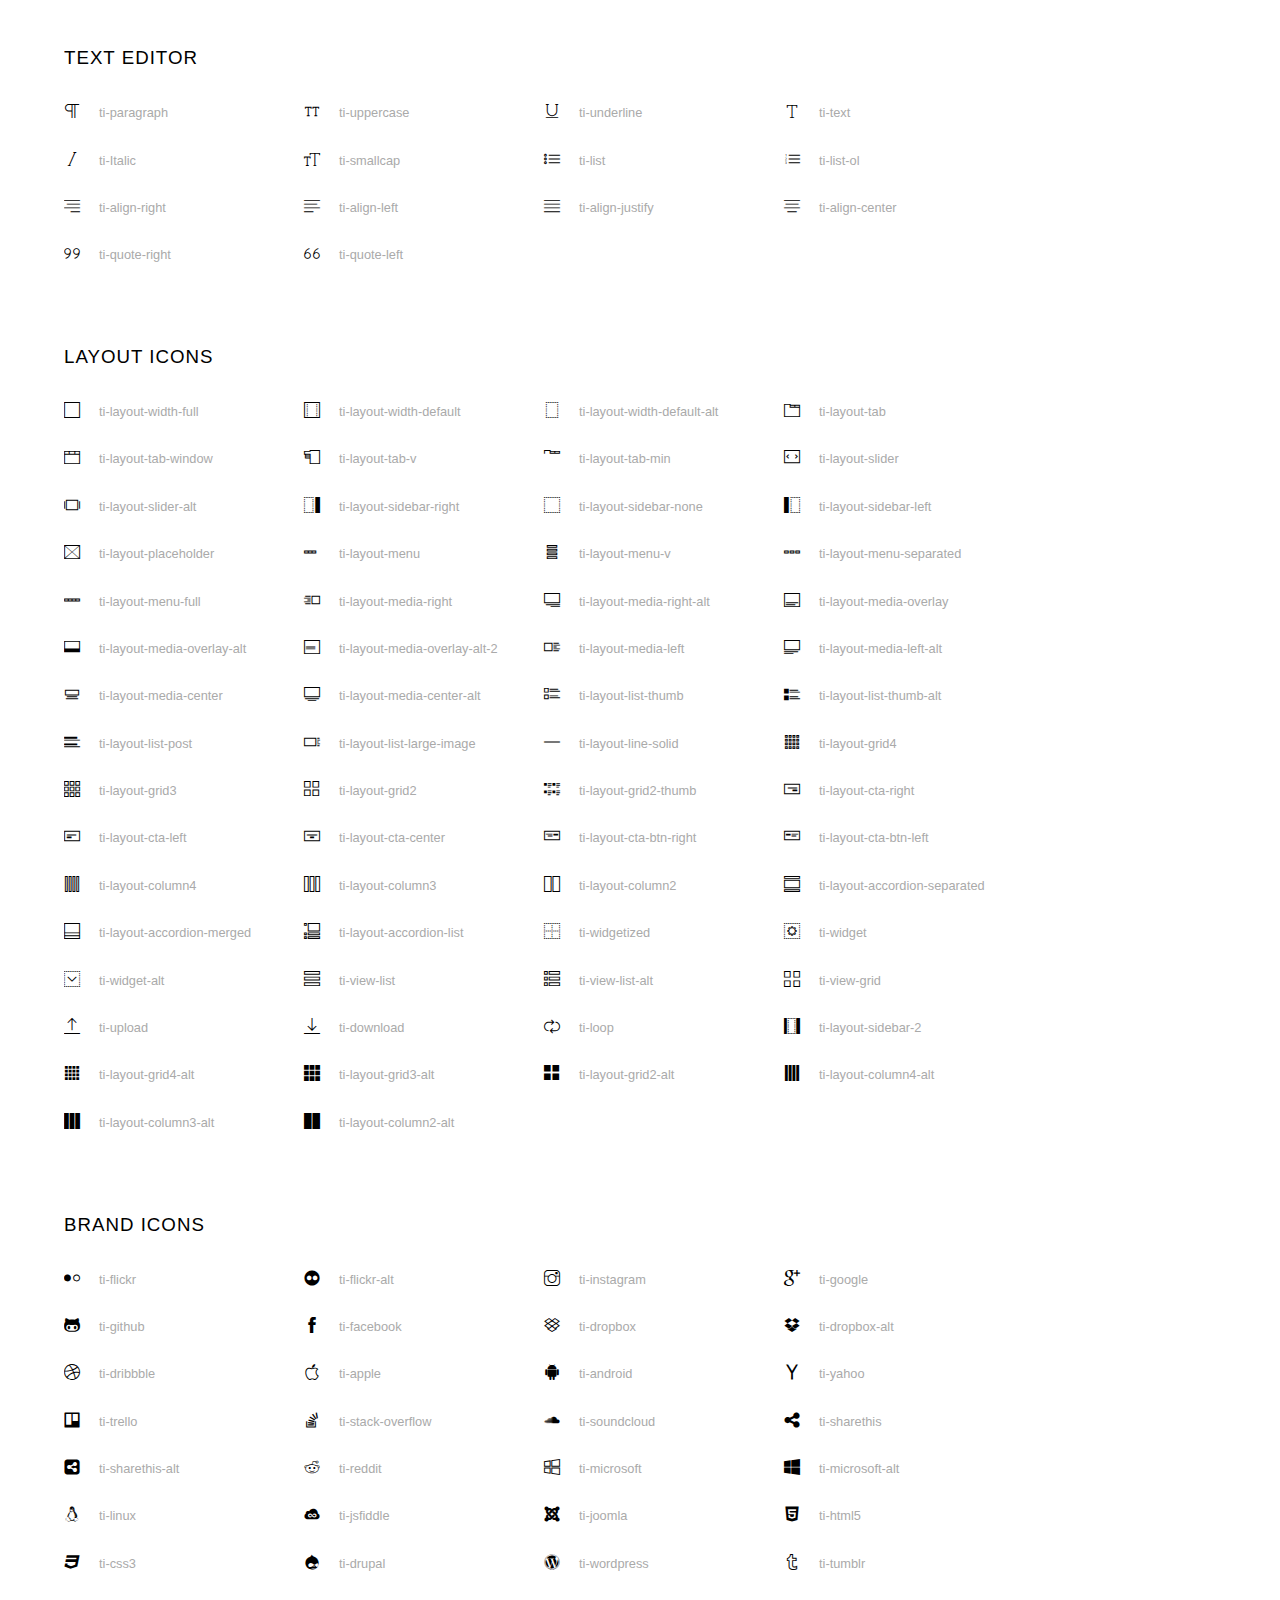
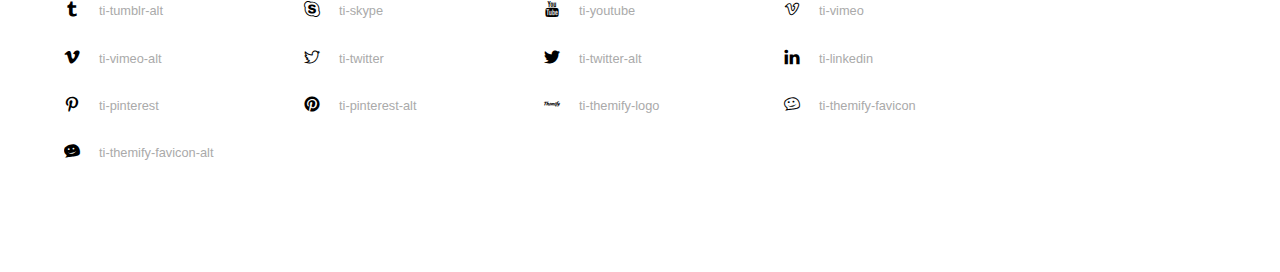
<file: thuchanhweb3/Lab_3/font/themify-icons/index.html>
<!doctype html>
<html>
<head>
	<meta charset="utf-8">
	<title>Themify Icon Font</title>
	<meta name="viewport" content="width=device-width">
	<link rel="stylesheet" href="demo-files/demo.css">
	<link rel="stylesheet" href="themify-icons.css">
	<!--[if lt IE 8]><!-->
	<link rel="stylesheet" href="ie7/ie7.css">
	<!--<![endif]-->
</head>
<body>
	<h1>Themify Icons</h1>

	<div class="icon-section">

		<div class="icon-section">
			<h3>Arrows &amp; Direction Icons </h3>

			<div class="icon-container">
				<span class="ti-arrow-up"></span><span class="icon-name"> ti-arrow-up</span>
			</div>
			<div class="icon-container">
				<span class="ti-arrow-right"></span><span class="icon-name"> ti-arrow-right</span>
			</div>
			<div class="icon-container">
				<span class="ti-arrow-left"></span><span class="icon-name"> ti-arrow-left</span>
			</div>
			<div class="icon-container">
				<span class="ti-arrow-down"></span><span class="icon-name"> ti-arrow-down</span>
			</div>
			<div class="icon-container">
				<span class="ti-arrows-vertical"></span><span class="icon-name"> ti-arrows-vertical</span>
			</div>
			<div class="icon-container">
				<span class="ti-arrows-horizontal"></span><span class="icon-name"> ti-arrows-horizontal</span>
			</div>
			<div class="icon-container">
				<span class="ti-angle-up"></span><span class="icon-name"> ti-angle-up</span>
			</div>
			<div class="icon-container">
				<span class="ti-angle-right"></span><span class="icon-name"> ti-angle-right</span>
			</div>
			<div class="icon-container">
				<span class="ti-angle-left"></span><span class="icon-name"> ti-angle-left</span>
			</div>
			<div class="icon-container">
				<span class="ti-angle-down"></span><span class="icon-name"> ti-angle-down</span>
			</div>	
			<div class="icon-container">
				<span class="ti-angle-double-up"></span><span class="icon-name"> ti-angle-double-up</span>
			</div>
			<div class="icon-container">
				<span class="ti-angle-double-right"></span><span class="icon-name"> ti-angle-double-right</span>
			</div>
			<div class="icon-container">
				<span class="ti-angle-double-left"></span><span class="icon-name"> ti-angle-double-left</span>
			</div>
			<div class="icon-container">
				<span class="ti-angle-double-down"></span><span class="icon-name"> ti-angle-double-down</span>
			</div>					
			<div class="icon-container">
				<span class="ti-move"></span><span class="icon-name"> ti-move</span>
			</div>
			<div class="icon-container">
				<span class="ti-fullscreen"></span><span class="icon-name"> ti-fullscreen</span>
			</div>
			<div class="icon-container">
				<span class="ti-arrow-top-right"></span><span class="icon-name"> ti-arrow-top-right</span>
			</div>
			<div class="icon-container">
				<span class="ti-arrow-top-left"></span><span class="icon-name"> ti-arrow-top-left</span>
			</div>
			<div class="icon-container">
				<span class="ti-arrow-circle-up"></span><span class="icon-name"> ti-arrow-circle-up</span>
			</div>
			<div class="icon-container">
				<span class="ti-arrow-circle-right"></span><span class="icon-name"> ti-arrow-circle-right</span>
			</div>
			<div class="icon-container">
				<span class="ti-arrow-circle-left"></span><span class="icon-name"> ti-arrow-circle-left</span>
			</div>
			<div class="icon-container">
				<span class="ti-arrow-circle-down"></span><span class="icon-name"> ti-arrow-circle-down</span>
			</div>
			<div class="icon-container">
				<span class="ti-arrows-corner"></span><span class="icon-name"> ti-arrows-corner</span>
			</div>
			<div class="icon-container">
				<span class="ti-split-v"></span><span class="icon-name"> ti-split-v</span>
			</div>

			<div class="icon-container">
				<span class="ti-split-v-alt"></span><span class="icon-name"> ti-split-v-alt</span>
			</div>
			<div class="icon-container">
				<span class="ti-split-h"></span><span class="icon-name"> ti-split-h</span>
			</div>
			<div class="icon-container">
				<span class="ti-hand-point-up"></span><span class="icon-name"> ti-hand-point-up</span>
			</div>
			<div class="icon-container">
				<span class="ti-hand-point-right"></span><span class="icon-name"> ti-hand-point-right</span>
			</div>
			<div class="icon-container">
				<span class="ti-hand-point-left"></span><span class="icon-name"> ti-hand-point-left</span>
			</div>
			<div class="icon-container">
				<span class="ti-hand-point-down"></span><span class="icon-name"> ti-hand-point-down</span>
			</div>
			<div class="icon-container">
				<span class="ti-back-right"></span><span class="icon-name"> ti-back-right</span>
			</div>
			<div class="icon-container">
				<span class="ti-back-left"></span><span class="icon-name"> ti-back-left</span>
			</div>
			<div class="icon-container">
				<span class="ti-exchange-vertical"></span><span class="icon-name"> ti-exchange-vertical</span>
			</div>

		</div> <!-- Arrows Icons -->



		<h3>Web App Icons</h3>
		
		<div class="icon-section">

			<div class="icon-container">
				<span class="ti-wand"></span><span class="icon-name"> ti-wand</span>
			</div>
			<div class="icon-container">
				<span class="ti-save"></span><span class="icon-name"> ti-save</span>
			</div>
			<div class="icon-container">
				<span class="ti-save-alt"></span><span class="icon-name"> ti-save-alt</span>
			</div>

			<div class="icon-container">
				<span class="ti-direction"></span><span class="icon-name"> ti-direction</span>
			</div>
			<div class="icon-container">
				<span class="ti-direction-alt"></span><span class="icon-name"> ti-direction-alt</span>
			</div>
			<div class="icon-container">
				<span class="ti-user"></span><span class="icon-name"> ti-user</span>
			</div>
			<div class="icon-container">
				<span class="ti-link"></span><span class="icon-name"> ti-link</span>
			</div>
			<div class="icon-container">
				<span class="ti-unlink"></span><span class="icon-name"> ti-unlink</span>
			</div>
			<div class="icon-container">
				<span class="ti-trash"></span><span class="icon-name"> ti-trash</span>
			</div>
			<div class="icon-container">
				<span class="ti-target"></span><span class="icon-name"> ti-target</span>
			</div>
			<div class="icon-container">
				<span class="ti-tag"></span><span class="icon-name"> ti-tag</span>
			</div>
			<div class="icon-container">
				<span class="ti-desktop"></span><span class="icon-name"> ti-desktop</span>
			</div>
			<div class="icon-container">
				<span class="ti-tablet"></span><span class="icon-name"> ti-tablet</span>
			</div>
			<div class="icon-container">
				<span class="ti-mobile"></span><span class="icon-name"> ti-mobile</span>
			</div>
			<div class="icon-container">
				<span class="ti-email"></span><span class="icon-name"> ti-email</span>
			</div>	
			<div class="icon-container">
				<span class="ti-star"></span><span class="icon-name"> ti-star</span>
			</div>
			<div class="icon-container">
				<span class="ti-spray"></span><span class="icon-name"> ti-spray</span>
			</div>
			<div class="icon-container">
				<span class="ti-signal"></span><span class="icon-name"> ti-signal</span>
			</div>
			<div class="icon-container">
				<span class="ti-shopping-cart"></span><span class="icon-name"> ti-shopping-cart</span>
			</div>
			<div class="icon-container">
				<span class="ti-shopping-cart-full"></span><span class="icon-name"> ti-shopping-cart-full</span>
			</div>
			<div class="icon-container">
				<span class="ti-settings"></span><span class="icon-name"> ti-settings</span>
			</div>
			<div class="icon-container">
				<span class="ti-search"></span><span class="icon-name"> ti-search</span>
			</div>
			<div class="icon-container">
				<span class="ti-zoom-in"></span><span class="icon-name"> ti-zoom-in</span>
			</div>
			<div class="icon-container">
				<span class="ti-zoom-out"></span><span class="icon-name"> ti-zoom-out</span>
			</div>
			<div class="icon-container">
				<span class="ti-cut"></span><span class="icon-name"> ti-cut</span>
			</div>
			<div class="icon-container">
				<span class="ti-ruler"></span><span class="icon-name"> ti-ruler</span>
			</div>
			<div class="icon-container">
				<span class="ti-ruler-alt-2"></span><span class="icon-name"> ti-ruler-alt-2</span>
			</div>			
			<div class="icon-container">
				<span class="ti-ruler-pencil"></span><span class="icon-name"> ti-ruler-pencil</span>
			</div>
			<div class="icon-container">
				<span class="ti-ruler-alt"></span><span class="icon-name"> ti-ruler-alt</span>
			</div>
			<div class="icon-container">
				<span class="ti-bookmark"></span><span class="icon-name"> ti-bookmark</span>
			</div>
			<div class="icon-container">
				<span class="ti-bookmark-alt"></span><span class="icon-name"> ti-bookmark-alt</span>
			</div>
			<div class="icon-container">
				<span class="ti-reload"></span><span class="icon-name"> ti-reload</span>
			</div>
			<div class="icon-container">
				<span class="ti-plus"></span><span class="icon-name"> ti-plus</span>
			</div>
			<div class="icon-container">
				<span class="ti-minus"></span><span class="icon-name"> ti-minus</span>
			</div>
			<div class="icon-container">
				<span class="ti-close"></span><span class="icon-name"> ti-close</span>
			</div>			
			<div class="icon-container">
				<span class="ti-pin"></span><span class="icon-name"> ti-pin</span>
			</div>
			<div class="icon-container">
				<span class="ti-pencil"></span><span class="icon-name"> ti-pencil</span>
			</div>
					
		  	<div class="icon-container">
				<span class="ti-pencil-alt"></span><span class="icon-name"> ti-pencil-alt</span>
			</div>
			<div class="icon-container">
				<span class="ti-paint-roller"></span><span class="icon-name"> ti-paint-roller</span>
			</div>
			<div class="icon-container">
				<span class="ti-paint-bucket"></span><span class="icon-name"> ti-paint-bucket</span>
			</div>
			<div class="icon-container">
				<span class="ti-na"></span><span class="icon-name"> ti-na</span>
			</div>
			<div class="icon-container">
				<span class="ti-medall"></span><span class="icon-name"> ti-medall</span>
			</div>
			<div class="icon-container">
				<span class="ti-medall-alt"></span><span class="icon-name"> ti-medall-alt</span>
			</div>
			<div class="icon-container">
				<span class="ti-marker"></span><span class="icon-name"> ti-marker</span>
			</div>
			<div class="icon-container">
				<span class="ti-marker-alt"></span><span class="icon-name"> ti-marker-alt</span>
			</div>

			<div class="icon-container">
				<span class="ti-lock"></span><span class="icon-name"> ti-lock</span>
			</div>
			<div class="icon-container">
				<span class="ti-unlock"></span><span class="icon-name"> ti-unlock</span>
			</div>
			<div class="icon-container">
				<span class="ti-location-arrow"></span><span class="icon-name"> ti-location-arrow</span>
			</div>
			<div class="icon-container">
				<span class="ti-layout"></span><span class="icon-name"> ti-layout</span>
			</div>
			<div class="icon-container">
				<span class="ti-layers"></span><span class="icon-name"> ti-layers</span>
			</div>
			<div class="icon-container">
				<span class="ti-layers-alt"></span><span class="icon-name"> ti-layers-alt</span>
			</div>
			<div class="icon-container">
				<span class="ti-key"></span><span class="icon-name"> ti-key</span>
			</div>
			<div class="icon-container">
				<span class="ti-image"></span><span class="icon-name"> ti-image</span>
			</div>
			<div class="icon-container">
				<span class="ti-heart"></span><span class="icon-name"> ti-heart</span>
			</div>
			<div class="icon-container">
				<span class="ti-heart-broken"></span><span class="icon-name"> ti-heart-broken</span>
			</div>
			<div class="icon-container">
				<span class="ti-hand-stop"></span><span class="icon-name"> ti-hand-stop</span>
			</div>
			<div class="icon-container">
				<span class="ti-hand-open"></span><span class="icon-name"> ti-hand-open</span>
			</div>
			<div class="icon-container">
				<span class="ti-hand-drag"></span><span class="icon-name"> ti-hand-drag</span>
			</div>
			<div class="icon-container">
				<span class="ti-flag"></span><span class="icon-name"> ti-flag</span>
			</div>
			<div class="icon-container">
				<span class="ti-flag-alt"></span><span class="icon-name"> ti-flag-alt</span>
			</div>
			<div class="icon-container">
				<span class="ti-flag-alt-2"></span><span class="icon-name"> ti-flag-alt-2</span>
			</div>
			<div class="icon-container">
				<span class="ti-eye"></span><span class="icon-name"> ti-eye</span>
			</div>
			<div class="icon-container">
				<span class="ti-import"></span><span class="icon-name"> ti-import</span>
			</div>			
			<div class="icon-container">
				<span class="ti-export"></span><span class="icon-name"> ti-export</span>
			</div>
			<div class="icon-container">
				<span class="ti-cup"></span><span class="icon-name"> ti-cup</span>
			</div>
			<div class="icon-container">
				<span class="ti-crown"></span><span class="icon-name"> ti-crown</span>
			</div>
			<div class="icon-container">
				<span class="ti-comments"></span><span class="icon-name"> ti-comments</span>
			</div>
			<div class="icon-container">
				<span class="ti-comment"></span><span class="icon-name"> ti-comment</span>
			</div>
			<div class="icon-container">
				<span class="ti-comment-alt"></span><span class="icon-name"> ti-comment-alt</span>
			</div>
			<div class="icon-container">
				<span class="ti-thought"></span><span class="icon-name"> ti-thought</span>
			</div>			
			<div class="icon-container">
				<span class="ti-clip"></span><span class="icon-name"> ti-clip</span>
			</div>

			<div class="icon-container">
				<span class="ti-check"></span><span class="icon-name"> ti-check</span>
			</div>
			<div class="icon-container">
				<span class="ti-check-box"></span><span class="icon-name"> ti-check-box</span>
			</div>
			<div class="icon-container">
				<span class="ti-camera"></span><span class="icon-name"> ti-camera</span>
			</div>
			<div class="icon-container">
				<span class="ti-announcement"></span><span class="icon-name"> ti-announcement</span>
			</div>
			<div class="icon-container">
				<span class="ti-brush"></span><span class="icon-name"> ti-brush</span>
			</div>
			<div class="icon-container">
				<span class="ti-brush-alt"></span><span class="icon-name"> ti-brush-alt</span>
			</div>
			<div class="icon-container">
				<span class="ti-palette"></span><span class="icon-name"> ti-palette</span>
			</div>			
			<div class="icon-container">
				<span class="ti-briefcase"></span><span class="icon-name"> ti-briefcase</span>
			</div>
			<div class="icon-container">
				<span class="ti-bolt"></span><span class="icon-name"> ti-bolt</span>
			</div>
			<div class="icon-container">
				<span class="ti-bolt-alt"></span><span class="icon-name"> ti-bolt-alt</span>
			</div>
			<div class="icon-container">
				<span class="ti-blackboard"></span><span class="icon-name"> ti-blackboard</span>
			</div>
			<div class="icon-container">
				<span class="ti-bag"></span><span class="icon-name"> ti-bag</span>
			</div>
			<div class="icon-container">
				<span class="ti-world"></span><span class="icon-name"> ti-world</span>
			</div>
			<div class="icon-container">
				<span class="ti-wheelchair"></span><span class="icon-name"> ti-wheelchair</span>
			</div>
			<div class="icon-container">
				<span class="ti-car"></span><span class="icon-name"> ti-car</span>
			</div>
			<div class="icon-container">
				<span class="ti-truck"></span><span class="icon-name"> ti-truck</span>
			</div>
			<div class="icon-container">
				<span class="ti-timer"></span><span class="icon-name"> ti-timer</span>
			</div>
			<div class="icon-container">
				<span class="ti-ticket"></span><span class="icon-name"> ti-ticket</span>
			</div>
			<div class="icon-container">
				<span class="ti-thumb-up"></span><span class="icon-name"> ti-thumb-up</span>
			</div>
			<div class="icon-container">
				<span class="ti-thumb-down"></span><span class="icon-name"> ti-thumb-down</span>
			</div>

			<div class="icon-container">
				<span class="ti-stats-up"></span><span class="icon-name"> ti-stats-up</span>
			</div>
			<div class="icon-container">
				<span class="ti-stats-down"></span><span class="icon-name"> ti-stats-down</span>
			</div>
			<div class="icon-container">
				<span class="ti-shine"></span><span class="icon-name"> ti-shine</span>
			</div>
			<div class="icon-container">
				<span class="ti-shift-right"></span><span class="icon-name"> ti-shift-right</span>
			</div>
			<div class="icon-container">
				<span class="ti-shift-left"></span><span class="icon-name"> ti-shift-left</span>
			</div>

			<div class="icon-container">
				<span class="ti-shift-right-alt"></span><span class="icon-name"> ti-shift-right-alt</span>
			</div>
			<div class="icon-container">
				<span class="ti-shift-left-alt"></span><span class="icon-name"> ti-shift-left-alt</span>
			</div>
			<div class="icon-container">
				<span class="ti-shield"></span><span class="icon-name"> ti-shield</span>
			</div>
			<div class="icon-container">
				<span class="ti-notepad"></span><span class="icon-name"> ti-notepad</span>
			</div>
			<div class="icon-container">
				<span class="ti-server"></span><span class="icon-name"> ti-server</span>
			</div>

			<div class="icon-container">
				<span class="ti-pulse"></span><span class="icon-name"> ti-pulse</span>
			</div>
			<div class="icon-container">
				<span class="ti-printer"></span><span class="icon-name"> ti-printer</span>
			</div>
			<div class="icon-container">
				<span class="ti-power-off"></span><span class="icon-name"> ti-power-off</span>
			</div>
			<div class="icon-container">
				<span class="ti-plug"></span><span class="icon-name"> ti-plug</span>
			</div>
			<div class="icon-container">
				<span class="ti-pie-chart"></span><span class="icon-name"> ti-pie-chart</span>
			</div>

			<div class="icon-container">
				<span class="ti-panel"></span><span class="icon-name"> ti-panel</span>
			</div>
			<div class="icon-container">
				<span class="ti-package"></span><span class="icon-name"> ti-package</span>
			</div>
			<div class="icon-container">
				<span class="ti-music"></span><span class="icon-name"> ti-music</span>
			</div>
			<div class="icon-container">
				<span class="ti-music-alt"></span><span class="icon-name"> ti-music-alt</span>
			</div>
			<div class="icon-container">
				<span class="ti-mouse"></span><span class="icon-name"> ti-mouse</span>
			</div>
			<div class="icon-container">
				<span class="ti-mouse-alt"></span><span class="icon-name"> ti-mouse-alt</span>
			</div>
			<div class="icon-container">
				<span class="ti-money"></span><span class="icon-name"> ti-money</span>
			</div>
			<div class="icon-container">
				<span class="ti-microphone"></span><span class="icon-name"> ti-microphone</span>
			</div>
			<div class="icon-container">
				<span class="ti-menu"></span><span class="icon-name"> ti-menu</span>
			</div>
			<div class="icon-container">
				<span class="ti-menu-alt"></span><span class="icon-name"> ti-menu-alt</span>
			</div>
			<div class="icon-container">
				<span class="ti-map"></span><span class="icon-name"> ti-map</span>
			</div>
			<div class="icon-container">
				<span class="ti-map-alt"></span><span class="icon-name"> ti-map-alt</span>
			</div>

			<div class="icon-container">
				<span class="ti-location-pin"></span><span class="icon-name"> ti-location-pin</span>
			</div>

			<div class="icon-container">
				<span class="ti-light-bulb"></span><span class="icon-name"> ti-light-bulb</span>
			</div>
			<div class="icon-container">
				<span class="ti-info"></span><span class="icon-name"> ti-info</span>
			</div>
			<div class="icon-container">
				<span class="ti-infinite"></span><span class="icon-name"> ti-infinite</span>
			</div>
			<div class="icon-container">
				<span class="ti-id-badge"></span><span class="icon-name"> ti-id-badge</span>
			</div>
			<div class="icon-container">
				<span class="ti-hummer"></span><span class="icon-name"> ti-hummer</span>
			</div>
			<div class="icon-container">
				<span class="ti-home"></span><span class="icon-name"> ti-home</span>
			</div>
			<div class="icon-container">
				<span class="ti-help"></span><span class="icon-name"> ti-help</span>
			</div>
			<div class="icon-container">
				<span class="ti-headphone"></span><span class="icon-name"> ti-headphone</span>
			</div>
			<div class="icon-container">
				<span class="ti-harddrives"></span><span class="icon-name"> ti-harddrives</span>
			</div>
			<div class="icon-container">
				<span class="ti-harddrive"></span><span class="icon-name"> ti-harddrive</span>
			</div>
			<div class="icon-container">
				<span class="ti-gift"></span><span class="icon-name"> ti-gift</span>
			</div>
			<div class="icon-container">
				<span class="ti-game"></span><span class="icon-name"> ti-game</span>
			</div>
			<div class="icon-container">
				<span class="ti-filter"></span><span class="icon-name"> ti-filter</span>
			</div>
			<div class="icon-container">
				<span class="ti-files"></span><span class="icon-name"> ti-files</span>
			</div>
			<div class="icon-container">
				<span class="ti-file"></span><span class="icon-name"> ti-file</span>
			</div>
			<div class="icon-container">
				<span class="ti-zip"></span><span class="icon-name"> ti-zip</span>
			</div>
			<div class="icon-container">
				<span class="ti-folder"></span><span class="icon-name"> ti-folder</span>
			</div>			
			<div class="icon-container">
				<span class="ti-envelope"></span><span class="icon-name"> ti-envelope</span>
			</div>


			<div class="icon-container">
				<span class="ti-dashboard"></span><span class="icon-name"> ti-dashboard</span>
			</div>
			<div class="icon-container">
				<span class="ti-cloud"></span><span class="icon-name"> ti-cloud</span>
			</div>
			<div class="icon-container">
				<span class="ti-cloud-up"></span><span class="icon-name"> ti-cloud-up</span>
			</div>
			<div class="icon-container">
				<span class="ti-cloud-down"></span><span class="icon-name"> ti-cloud-down</span>
			</div>
			<div class="icon-container">
				<span class="ti-clipboard"></span><span class="icon-name"> ti-clipboard</span>
			</div>
			<div class="icon-container">
				<span class="ti-calendar"></span><span class="icon-name"> ti-calendar</span>
			</div>
			<div class="icon-container">
				<span class="ti-book"></span><span class="icon-name"> ti-book</span>
			</div>
			<div class="icon-container">
				<span class="ti-bell"></span><span class="icon-name"> ti-bell</span>
			</div>
			<div class="icon-container">
				<span class="ti-basketball"></span><span class="icon-name"> ti-basketball</span>
			</div>
			<div class="icon-container">
				<span class="ti-bar-chart"></span><span class="icon-name"> ti-bar-chart</span>
			</div>
			<div class="icon-container">
				<span class="ti-bar-chart-alt"></span><span class="icon-name"> ti-bar-chart-alt</span>
			</div>


			<div class="icon-container">
				<span class="ti-archive"></span><span class="icon-name"> ti-archive</span>
			</div>
			<div class="icon-container">
				<span class="ti-anchor"></span><span class="icon-name"> ti-anchor</span>
			</div>

			<div class="icon-container">
				<span class="ti-alert"></span><span class="icon-name"> ti-alert</span>
			</div>
			<div class="icon-container">
				<span class="ti-alarm-clock"></span><span class="icon-name"> ti-alarm-clock</span>
			</div>
			<div class="icon-container">
				<span class="ti-agenda"></span><span class="icon-name"> ti-agenda</span>
			</div>
			<div class="icon-container">
				<span class="ti-write"></span><span class="icon-name"> ti-write</span>
			</div>

			<div class="icon-container">
				<span class="ti-wallet"></span><span class="icon-name"> ti-wallet</span>
			</div>
			<div class="icon-container">
				<span class="ti-video-clapper"></span><span class="icon-name"> ti-video-clapper</span>
			</div>
			<div class="icon-container">
				<span class="ti-video-camera"></span><span class="icon-name"> ti-video-camera</span>
			</div>
			<div class="icon-container">
				<span class="ti-vector"></span><span class="icon-name"> ti-vector</span>
			</div>

			<div class="icon-container">
				<span class="ti-support"></span><span class="icon-name"> ti-support</span>
			</div>
			<div class="icon-container">
				<span class="ti-stamp"></span><span class="icon-name"> ti-stamp</span>
			</div>
			<div class="icon-container">
				<span class="ti-slice"></span><span class="icon-name"> ti-slice</span>
			</div>
			<div class="icon-container">
				<span class="ti-shortcode"></span><span class="icon-name"> ti-shortcode</span>
			</div>
			<div class="icon-container">
				<span class="ti-receipt"></span><span class="icon-name"> ti-receipt</span>
			</div>
			<div class="icon-container">
				<span class="ti-pin2"></span><span class="icon-name"> ti-pin2</span>
			</div>
			<div class="icon-container">
				<span class="ti-pin-alt"></span><span class="icon-name"> ti-pin-alt</span>
			</div>
			<div class="icon-container">
				<span class="ti-pencil-alt2"></span><span class="icon-name"> ti-pencil-alt2</span>
			</div>
			<div class="icon-container">
				<span class="ti-eraser"></span><span class="icon-name"> ti-eraser</span>
			</div>			
			<div class="icon-container">
				<span class="ti-more"></span><span class="icon-name"> ti-more</span>
			</div>
			<div class="icon-container">
				<span class="ti-more-alt"></span><span class="icon-name"> ti-more-alt</span>
			</div>
			<div class="icon-container">
				<span class="ti-microphone-alt"></span><span class="icon-name"> ti-microphone-alt</span>
			</div>
			<div class="icon-container">
				<span class="ti-magnet"></span><span class="icon-name"> ti-magnet</span>
			</div>
			<div class="icon-container">
				<span class="ti-line-double"></span><span class="icon-name"> ti-line-double</span>
			</div>
			<div class="icon-container">
				<span class="ti-line-dotted"></span><span class="icon-name"> ti-line-dotted</span>
			</div>
			<div class="icon-container">
				<span class="ti-line-dashed"></span><span class="icon-name"> ti-line-dashed</span>
			</div>

			<div class="icon-container">
				<span class="ti-ink-pen"></span><span class="icon-name"> ti-ink-pen</span>
			</div>
			<div class="icon-container">
				<span class="ti-info-alt"></span><span class="icon-name"> ti-info-alt</span>
			</div>
			<div class="icon-container">
				<span class="ti-help-alt"></span><span class="icon-name"> ti-help-alt</span>
			</div>
			<div class="icon-container">
				<span class="ti-headphone-alt"></span><span class="icon-name"> ti-headphone-alt</span>
			</div>

			<div class="icon-container">
				<span class="ti-gallery"></span><span class="icon-name"> ti-gallery</span>
			</div>
			<div class="icon-container">
				<span class="ti-face-smile"></span><span class="icon-name"> ti-face-smile</span>
			</div>
			<div class="icon-container">
				<span class="ti-face-sad"></span><span class="icon-name"> ti-face-sad</span>
			</div>
			<div class="icon-container">
				<span class="ti-credit-card"></span><span class="icon-name"> ti-credit-card</span>
			</div>
			<div class="icon-container">
				<span class="ti-comments-smiley"></span><span class="icon-name"> ti-comments-smiley</span>
			</div>
			<div class="icon-container">
				<span class="ti-time"></span><span class="icon-name"> ti-time</span>
			</div>
			<div class="icon-container">
				<span class="ti-share"></span><span class="icon-name"> ti-share</span>
			</div>
			<div class="icon-container">
				<span class="ti-share-alt"></span><span class="icon-name"> ti-share-alt</span>
			</div>
			<div class="icon-container">
				<span class="ti-rocket"></span><span class="icon-name"> ti-rocket</span>
			</div>

			<div class="icon-container">
				<span class="ti-new-window"></span><span class="icon-name"> ti-new-window</span>
			</div>

			<div class="icon-container">
				<span class="ti-rss"></span><span class="icon-name"> ti-rss</span>
			</div>

			<div class="icon-container">
				<span class="ti-rss-alt"></span><span class="icon-name"> ti-rss-alt</span>
			</div>
			
		</div><!-- Web App Icons -->


		<div class="icon-section">
			<h3>Control Icons</h3>
			<div class="icon-container">
				<span class="ti-control-stop"></span><span class="icon-name"> ti-control-stop</span>
			</div>
			<div class="icon-container">
				<span class="ti-control-shuffle"></span><span class="icon-name"> ti-control-shuffle</span>
			</div>
			<div class="icon-container">
				<span class="ti-control-play"></span><span class="icon-name"> ti-control-play</span>
			</div>
			<div class="icon-container">
				<span class="ti-control-pause"></span><span class="icon-name"> ti-control-pause</span>
			</div>
			<div class="icon-container">
				<span class="ti-control-forward"></span><span class="icon-name"> ti-control-forward</span>
			</div>
			<div class="icon-container">
				<span class="ti-control-backward"></span><span class="icon-name"> ti-control-backward</span>
			</div>	
			<div class="icon-container">
				<span class="ti-volume"></span><span class="icon-name"> ti-volume</span>
			</div>
			<div class="icon-container">
				<span class="ti-control-skip-forward"></span><span class="icon-name"> ti-control-skip-forward</span>
			</div>
			<div class="icon-container">
				<span class="ti-control-skip-backward"></span><span class="icon-name"> ti-control-skip-backward</span>
			</div>
			<div class="icon-container">
				<span class="ti-control-record"></span><span class="icon-name"> ti-control-record</span>
			</div>
			<div class="icon-container">
				<span class="ti-control-eject"></span><span class="icon-name"> ti-control-eject</span>
			</div>			
		</div> <!-- Control Icons -->


		<div class="icon-section">
			<h3>Text Editor</h3>

			<div class="icon-container">
				<span class="ti-paragraph"></span><span class="icon-name"> ti-paragraph</span>
			</div>
			<div class="icon-container">
				<span class="ti-uppercase"></span><span class="icon-name"> ti-uppercase</span>
			</div>

			<div class="icon-container">
				<span class="ti-underline"></span><span class="icon-name"> ti-underline</span>
			</div>
			<div class="icon-container">
				<span class="ti-text"></span><span class="icon-name"> ti-text</span>
			</div>
			<div class="icon-container">
				<span class="ti-Italic"></span><span class="icon-name"> ti-Italic</span>
			</div>
			<div class="icon-container">
				<span class="ti-smallcap"></span><span class="icon-name"> ti-smallcap</span>
			</div>
			<div class="icon-container">
				<span class="ti-list"></span><span class="icon-name"> ti-list</span>
			</div>
			<div class="icon-container">
				<span class="ti-list-ol"></span><span class="icon-name"> ti-list-ol</span>
			</div>
			<div class="icon-container">
				<span class="ti-align-right"></span><span class="icon-name"> ti-align-right</span>
			</div>
			<div class="icon-container">
				<span class="ti-align-left"></span><span class="icon-name"> ti-align-left</span>
			</div>
			<div class="icon-container">
				<span class="ti-align-justify"></span><span class="icon-name"> ti-align-justify</span>
			</div>
			<div class="icon-container">
				<span class="ti-align-center"></span><span class="icon-name"> ti-align-center</span>
			</div>
			<div class="icon-container">
				<span class="ti-quote-right"></span><span class="icon-name"> ti-quote-right</span>
			</div>
			<div class="icon-container">
				<span class="ti-quote-left"></span><span class="icon-name"> ti-quote-left</span>
			</div>

		</div> <!-- Text Editor -->



		<div class="icon-section">
			<h3>Layout Icons</h3>
			<div class="icon-container">
				<span class="ti-layout-width-full"></span><span class="icon-name"> ti-layout-width-full</span>
			</div>
			<div class="icon-container">
				<span class="ti-layout-width-default"></span><span class="icon-name"> ti-layout-width-default</span>
			</div>
			<div class="icon-container">
				<span class="ti-layout-width-default-alt"></span><span class="icon-name"> ti-layout-width-default-alt</span>
			</div>
			<div class="icon-container">
				<span class="ti-layout-tab"></span><span class="icon-name"> ti-layout-tab</span>
			</div>
			<div class="icon-container">
				<span class="ti-layout-tab-window"></span><span class="icon-name"> ti-layout-tab-window</span>
			</div>
			<div class="icon-container">
				<span class="ti-layout-tab-v"></span><span class="icon-name"> ti-layout-tab-v</span>
			</div>
			<div class="icon-container">
				<span class="ti-layout-tab-min"></span><span class="icon-name"> ti-layout-tab-min</span>
			</div>
			<div class="icon-container">
				<span class="ti-layout-slider"></span><span class="icon-name"> ti-layout-slider</span>
			</div>
			<div class="icon-container">
				<span class="ti-layout-slider-alt"></span><span class="icon-name"> ti-layout-slider-alt</span>
			</div>
			<div class="icon-container">
				<span class="ti-layout-sidebar-right"></span><span class="icon-name"> ti-layout-sidebar-right</span>
			</div>
			<div class="icon-container">
				<span class="ti-layout-sidebar-none"></span><span class="icon-name"> ti-layout-sidebar-none</span>
			</div>
			<div class="icon-container">
				<span class="ti-layout-sidebar-left"></span><span class="icon-name"> ti-layout-sidebar-left</span>
			</div>
			<div class="icon-container">
				<span class="ti-layout-placeholder"></span><span class="icon-name"> ti-layout-placeholder</span>
			</div>
			<div class="icon-container">
				<span class="ti-layout-menu"></span><span class="icon-name"> ti-layout-menu</span>
			</div>
			<div class="icon-container">
				<span class="ti-layout-menu-v"></span><span class="icon-name"> ti-layout-menu-v</span>
			</div>
			<div class="icon-container">
				<span class="ti-layout-menu-separated"></span><span class="icon-name"> ti-layout-menu-separated</span>
			</div>
			<div class="icon-container">
				<span class="ti-layout-menu-full"></span><span class="icon-name"> ti-layout-menu-full</span>
			</div>
			<div class="icon-container">
				<span class="ti-layout-media-right"></span><span class="icon-name"> ti-layout-media-right</span>
			</div>
			<div class="icon-container">
				<span class="ti-layout-media-right-alt"></span><span class="icon-name"> ti-layout-media-right-alt</span>
			</div>
			<div class="icon-container">
				<span class="ti-layout-media-overlay"></span><span class="icon-name"> ti-layout-media-overlay</span>
			</div>
			<div class="icon-container">
				<span class="ti-layout-media-overlay-alt"></span><span class="icon-name"> ti-layout-media-overlay-alt</span>
			</div>
			<div class="icon-container">
				<span class="ti-layout-media-overlay-alt-2"></span><span class="icon-name"> ti-layout-media-overlay-alt-2</span>
			</div>
			<div class="icon-container">
				<span class="ti-layout-media-left"></span><span class="icon-name"> ti-layout-media-left</span>
			</div>
			<div class="icon-container">
				<span class="ti-layout-media-left-alt"></span><span class="icon-name"> ti-layout-media-left-alt</span>
			</div>
			<div class="icon-container">
				<span class="ti-layout-media-center"></span><span class="icon-name"> ti-layout-media-center</span>
			</div>
			<div class="icon-container">
				<span class="ti-layout-media-center-alt"></span><span class="icon-name"> ti-layout-media-center-alt</span>
			</div>
			<div class="icon-container">
				<span class="ti-layout-list-thumb"></span><span class="icon-name"> ti-layout-list-thumb</span>
			</div>
			<div class="icon-container">
				<span class="ti-layout-list-thumb-alt"></span><span class="icon-name"> ti-layout-list-thumb-alt</span>
			</div>
			<div class="icon-container">
				<span class="ti-layout-list-post"></span><span class="icon-name"> ti-layout-list-post</span>
			</div>
			<div class="icon-container">
				<span class="ti-layout-list-large-image"></span><span class="icon-name"> ti-layout-list-large-image</span>
			</div>
			<div class="icon-container">
				<span class="ti-layout-line-solid"></span><span class="icon-name"> ti-layout-line-solid</span>
			</div>
			<div class="icon-container">
				<span class="ti-layout-grid4"></span><span class="icon-name"> ti-layout-grid4</span>
			</div>
			<div class="icon-container">
				<span class="ti-layout-grid3"></span><span class="icon-name"> ti-layout-grid3</span>
			</div>
			<div class="icon-container">
				<span class="ti-layout-grid2"></span><span class="icon-name"> ti-layout-grid2</span>
			</div>
			<div class="icon-container">
				<span class="ti-layout-grid2-thumb"></span><span class="icon-name"> ti-layout-grid2-thumb</span>
			</div>
			<div class="icon-container">
				<span class="ti-layout-cta-right"></span><span class="icon-name"> ti-layout-cta-right</span>
			</div>
			<div class="icon-container">
				<span class="ti-layout-cta-left"></span><span class="icon-name"> ti-layout-cta-left</span>
			</div>
			<div class="icon-container">
				<span class="ti-layout-cta-center"></span><span class="icon-name"> ti-layout-cta-center</span>
			</div>
			<div class="icon-container">
				<span class="ti-layout-cta-btn-right"></span><span class="icon-name"> ti-layout-cta-btn-right</span>
			</div>
			<div class="icon-container">
				<span class="ti-layout-cta-btn-left"></span><span class="icon-name"> ti-layout-cta-btn-left</span>
			</div>
			<div class="icon-container">
				<span class="ti-layout-column4"></span><span class="icon-name"> ti-layout-column4</span>
			</div>
			<div class="icon-container">
				<span class="ti-layout-column3"></span><span class="icon-name"> ti-layout-column3</span>
			</div>
			<div class="icon-container">
				<span class="ti-layout-column2"></span><span class="icon-name"> ti-layout-column2</span>
			</div>
			<div class="icon-container">
				<span class="ti-layout-accordion-separated"></span><span class="icon-name"> ti-layout-accordion-separated</span>
			</div>
			<div class="icon-container">
				<span class="ti-layout-accordion-merged"></span><span class="icon-name"> ti-layout-accordion-merged</span>
			</div>
			<div class="icon-container">
				<span class="ti-layout-accordion-list"></span><span class="icon-name"> ti-layout-accordion-list</span>
			</div>
			<div class="icon-container">
				<span class="ti-widgetized"></span><span class="icon-name"> ti-widgetized</span>
			</div>
			<div class="icon-container">
				<span class="ti-widget"></span><span class="icon-name"> ti-widget</span>
			</div>
			<div class="icon-container">
				<span class="ti-widget-alt"></span><span class="icon-name"> ti-widget-alt</span>
			</div>
			<div class="icon-container">
				<span class="ti-view-list"></span><span class="icon-name"> ti-view-list</span>
			</div>
			<div class="icon-container">
				<span class="ti-view-list-alt"></span><span class="icon-name"> ti-view-list-alt</span>
			</div>
			<div class="icon-container">
				<span class="ti-view-grid"></span><span class="icon-name"> ti-view-grid</span>
			</div>
			<div class="icon-container">
				<span class="ti-upload"></span><span class="icon-name"> ti-upload</span>
			</div>
			<div class="icon-container">
				<span class="ti-download"></span><span class="icon-name"> ti-download</span>
			</div>	
			<div class="icon-container">
				<span class="ti-loop"></span><span class="icon-name"> ti-loop</span>
			</div>
			<div class="icon-container">
				<span class="ti-layout-sidebar-2"></span><span class="icon-name"> ti-layout-sidebar-2</span>
			</div>
			<div class="icon-container">
				<span class="ti-layout-grid4-alt"></span><span class="icon-name"> ti-layout-grid4-alt</span>
			</div>
			<div class="icon-container">
				<span class="ti-layout-grid3-alt"></span><span class="icon-name"> ti-layout-grid3-alt</span>
			</div>
			<div class="icon-container">
				<span class="ti-layout-grid2-alt"></span><span class="icon-name"> ti-layout-grid2-alt</span>
			</div>
			<div class="icon-container">
				<span class="ti-layout-column4-alt"></span><span class="icon-name"> ti-layout-column4-alt</span>
			</div>
			<div class="icon-container">
				<span class="ti-layout-column3-alt"></span><span class="icon-name"> ti-layout-column3-alt</span>
			</div>
			<div class="icon-container">
				<span class="ti-layout-column2-alt"></span><span class="icon-name"> ti-layout-column2-alt</span>
			</div>		


		</div> <!-- Layout Icons -->


		<div class="icon-section">
			<h3>Brand Icons</h3>

			<div class="icon-container">
				<span class="ti-flickr"></span><span class="icon-name"> ti-flickr</span>
			</div>
			<div class="icon-container">
				<span class="ti-flickr-alt"></span><span class="icon-name"> ti-flickr-alt</span>
			</div>			
			<div class="icon-container">
				<span class="ti-instagram"></span><span class="icon-name"> ti-instagram</span>
			</div>
			<div class="icon-container">
				<span class="ti-google"></span><span class="icon-name"> ti-google</span>
			</div>
			<div class="icon-container">
				<span class="ti-github"></span><span class="icon-name"> ti-github</span>
			</div>

			<div class="icon-container">
				<span class="ti-facebook"></span><span class="icon-name"> ti-facebook</span>
			</div>
			<div class="icon-container">
				<span class="ti-dropbox"></span><span class="icon-name"> ti-dropbox</span>
			</div>
			<div class="icon-container">
				<span class="ti-dropbox-alt"></span><span class="icon-name"> ti-dropbox-alt</span>
			</div>
			<div class="icon-container">
				<span class="ti-dribbble"></span><span class="icon-name"> ti-dribbble</span>
			</div>
			<div class="icon-container">
				<span class="ti-apple"></span><span class="icon-name"> ti-apple</span>
			</div>
			<div class="icon-container">
				<span class="ti-android"></span><span class="icon-name"> ti-android</span>
			</div>
			<div class="icon-container">
				<span class="ti-yahoo"></span><span class="icon-name"> ti-yahoo</span>
			</div>
			<div class="icon-container">
				<span class="ti-trello"></span><span class="icon-name"> ti-trello</span>
			</div>
			<div class="icon-container">
				<span class="ti-stack-overflow"></span><span class="icon-name"> ti-stack-overflow</span>
			</div>
			<div class="icon-container">
				<span class="ti-soundcloud"></span><span class="icon-name"> ti-soundcloud</span>
			</div>
			<div class="icon-container">
				<span class="ti-sharethis"></span><span class="icon-name"> ti-sharethis</span>
			</div>
			<div class="icon-container">
				<span class="ti-sharethis-alt"></span><span class="icon-name"> ti-sharethis-alt</span>
			</div>
			<div class="icon-container">
				<span class="ti-reddit"></span><span class="icon-name"> ti-reddit</span>
			</div>

			<div class="icon-container">
				<span class="ti-microsoft"></span><span class="icon-name"> ti-microsoft</span>
			</div>
			<div class="icon-container">
				<span class="ti-microsoft-alt"></span><span class="icon-name"> ti-microsoft-alt</span>
			</div>
			<div class="icon-container">
				<span class="ti-linux"></span><span class="icon-name"> ti-linux</span>
			</div>
			<div class="icon-container">
				<span class="ti-jsfiddle"></span><span class="icon-name"> ti-jsfiddle</span>
			</div>
			<div class="icon-container">
				<span class="ti-joomla"></span><span class="icon-name"> ti-joomla</span>
			</div>
			<div class="icon-container">
				<span class="ti-html5"></span><span class="icon-name"> ti-html5</span>
			</div>
			<div class="icon-container">
				<span class="ti-css3"></span><span class="icon-name"> ti-css3</span>
			</div>	
			<div class="icon-container">
				<span class="ti-drupal"></span><span class="icon-name"> ti-drupal</span>
			</div>
			<div class="icon-container">
				<span class="ti-wordpress"></span><span class="icon-name"> ti-wordpress</span>
			</div>		
			<div class="icon-container">
				<span class="ti-tumblr"></span><span class="icon-name"> ti-tumblr</span>
			</div>
			<div class="icon-container">
				<span class="ti-tumblr-alt"></span><span class="icon-name"> ti-tumblr-alt</span>
			</div>
			<div class="icon-container">
				<span class="ti-skype"></span><span class="icon-name"> ti-skype</span>
			</div>
			<div class="icon-container">
				<span class="ti-youtube"></span><span class="icon-name"> ti-youtube</span>
			</div>
			<div class="icon-container">
				<span class="ti-vimeo"></span><span class="icon-name"> ti-vimeo</span>
			</div>
			<div class="icon-container">
				<span class="ti-vimeo-alt"></span><span class="icon-name"> ti-vimeo-alt</span>
			</div>			
			<div class="icon-container">
				<span class="ti-twitter"></span><span class="icon-name"> ti-twitter</span>
			</div>
			<div class="icon-container">
				<span class="ti-twitter-alt"></span><span class="icon-name"> ti-twitter-alt</span>
			</div>
			<div class="icon-container">
				<span class="ti-linkedin"></span><span class="icon-name"> ti-linkedin</span>
			</div>
			<div class="icon-container">
				<span class="ti-pinterest"></span><span class="icon-name"> ti-pinterest</span>
			</div>

			<div class="icon-container">
				<span class="ti-pinterest-alt"></span><span class="icon-name"> ti-pinterest-alt</span>
			</div>
			<div class="icon-container">
				<span class="ti-themify-logo"></span><span class="icon-name"> ti-themify-logo</span>
			</div>
			<div class="icon-container">
				<span class="ti-themify-favicon"></span><span class="icon-name"> ti-themify-favicon</span>
			</div>
			<div class="icon-container">
				<span class="ti-themify-favicon-alt"></span><span class="icon-name"> ti-themify-favicon-alt</span>
			</div>

		</div> <!-- brand Icons -->

	</div>

</body>
</html>
</file>
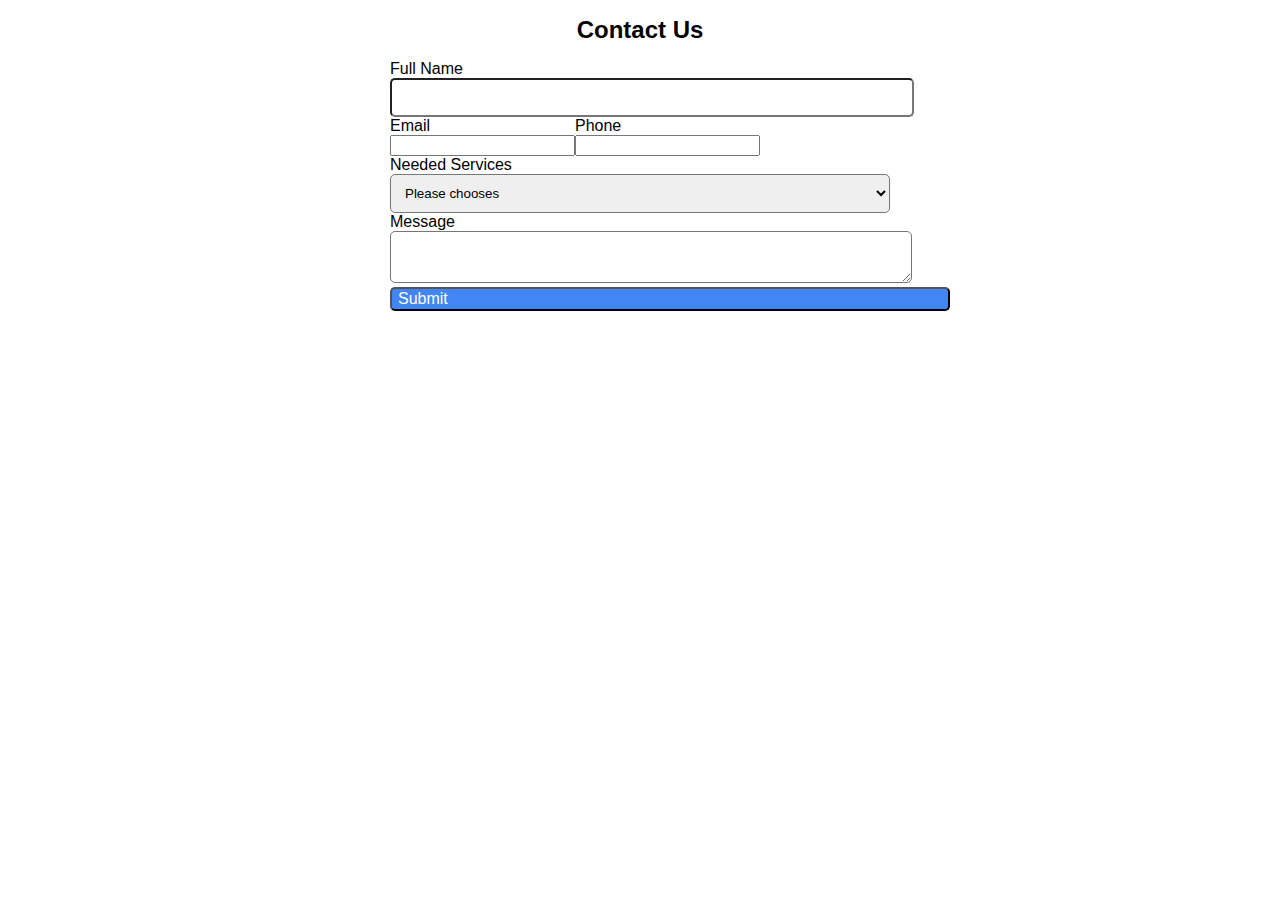
<file: thuchanhweb3/Lab_3/index-form.html>
<!DOCTYPE html>
<html lang="en">
<head>
    <meta charset="UTF-8">
    <title>Form</title>
    <link rel="stylesheet" href="css/style-form.css">
</head>
<body>
<div class="container">
    <h1>Contact Us</h1>
    <form action="" method="post" onsubmit="return submitForm()">
        <div class="form-group">
            <label for="">Full Name</label>
            <input type="text" class="form-name col-100" id="name">
            <span id="name_error" style="color: red"></span>
        </div>
        <div class="col">
            <div class="form-group">
                <label for="">Email</label>
                <input type="email" class="form-email" id="email">
                <span id="email_error" style="color: red"></span>
            </div>
            <div class="form-group">
                <label for="">Phone</label>
                <input type="text" class="form-phone" id="phone">
                <span id="phone_error" style="color: red"></span>
            </div>
        </div>
        <div class="form-group">
            <label for="">Needed Services</label>
            <select class="form-select col-100">
                <option value="" hidden disabled selected>Please chooses </option>
                <option value="1">Web Design</option>
                <option value="2">Web Development</option>
                <option value="3">SEO</option>
                <option value="4">Marketing</option>
            </select>
        </div>
        <div class="form-group">
            <label for="">Message</label>
            <textarea class="form-textarea col-100" ></textarea>
        </div>
        <button type="submit" class="btn btn-primary">Submit</button>
    </form>
</div>
</body>
</html>
</file>
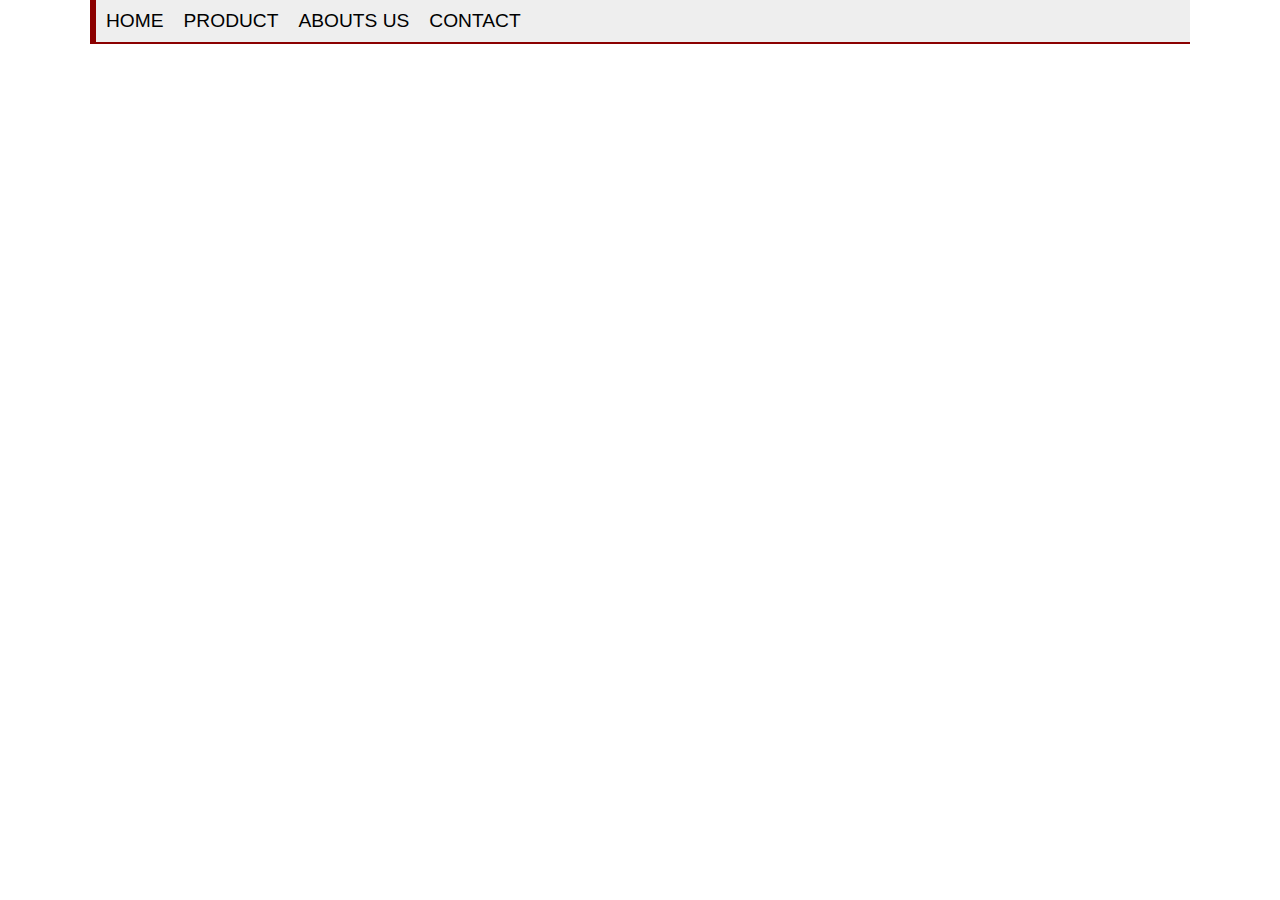
<file: thuchanhweb3/Lab_3/index-menu.html>
<!DOCTYPE html>
<html lang="en">
<head>
    <meta charset="UTF-8">
    <title>Title</title>
    <link rel="stylesheet" href="css/style-menu.css">
</head>
<body>
    <div id="container">
        <nav>
            <div class="menu">
                <div class="item">Home</div>
                <div class="item">
                <span>Product</span>
                    <div class="submenu">
                        <div class="sub-item">Tivi</div>
                        <div class="sub-item">Máy tính xách tay</div>
                    </div>
                </div>
                <div class="item">Abouts us</div>
                <div class="item">Contact</div>
            </div>
        </nav>
    </div>
</body>
</html>
</file>
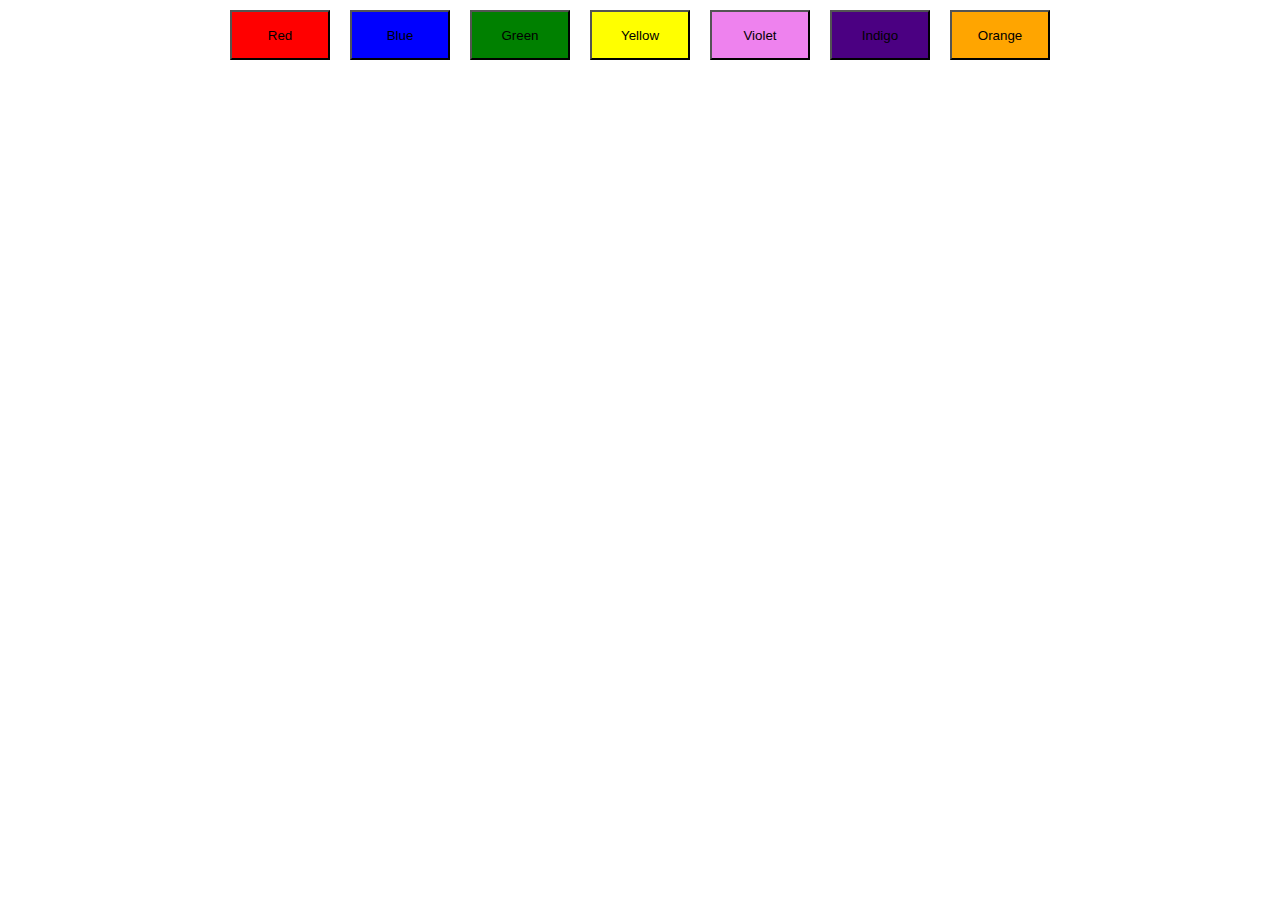
<file: thuchanhweb4/Lab4/Bai1.html>
<!DOCTYPE html>
<html lang="en">
<head>
    <meta charset="UTF-8">
    <title>Bai1</title>
    <link rel="stylesheet" href="css/stylebai1.css">
</head>
<body>
<div class="container">
    <button class="red" onclick="changeBackground('red')">Red</button>
    <button class="blue" onclick="changeBackground('blue')">Blue</button>
    <button class="green" onclick="changeBackground('green')">Green</button>
    <button class="yellow" onclick="changeBackground('yellow')">Yellow</button>
    <button class="violet" onclick="changeBackground('violet')">Violet</button>
    <button class="indigo" onclick="changeBackground('indigo')">Indigo</button>
    <button class="orange"onclick="changeBackground('orange')">Orange</button>
</div>
<script>
    function changeBackground(color) {
        document.body.style.backgroundColor = color;
    }
</script>
</body>
</html>
</file>
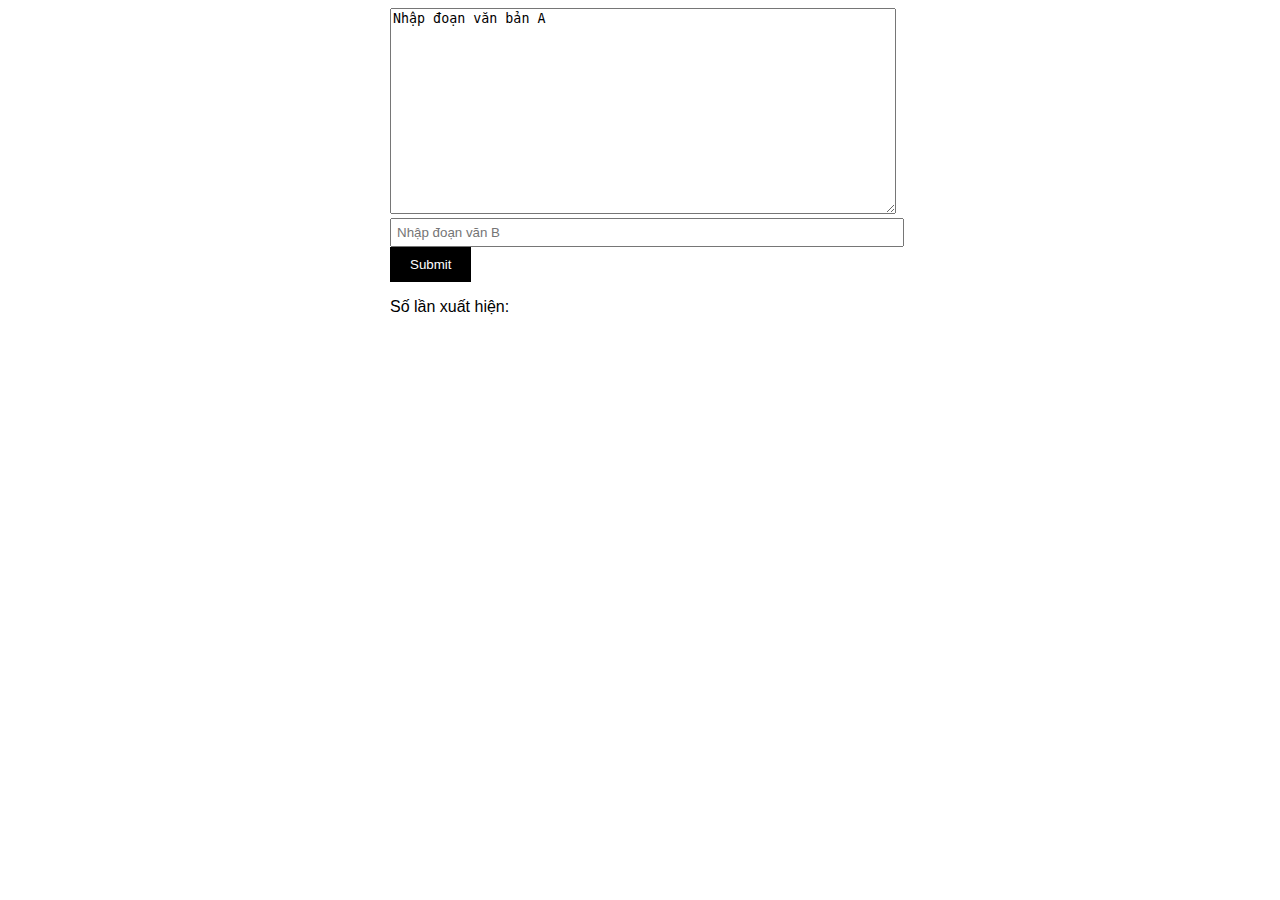
<file: thuchanhweb4/Lab4/Bai4.html>
<!DOCTYPE html>
<html lang="en">
<head>
    <meta charset="UTF-8">
    <title>Bai4</title>
  <link rel="stylesheet" href="css/style2.css">
</head>
<body>
    <div class="container">
      <div class="input">
        <textarea name="" id="textarea" cols="30" rows="10">Nhập đoạn văn bản A </textarea>
        <input type="text" placeholder="Nhập đoạn văn B" id="textfield">
        <button id="button">Submit</button>
      </div>
      <div class="result">
        <p>Số lần xuất hiện: <span id="result-count"></span></p>
      </div>
    </div>
    <script src="js/count.js"></script>
</body>
</html>
</file>
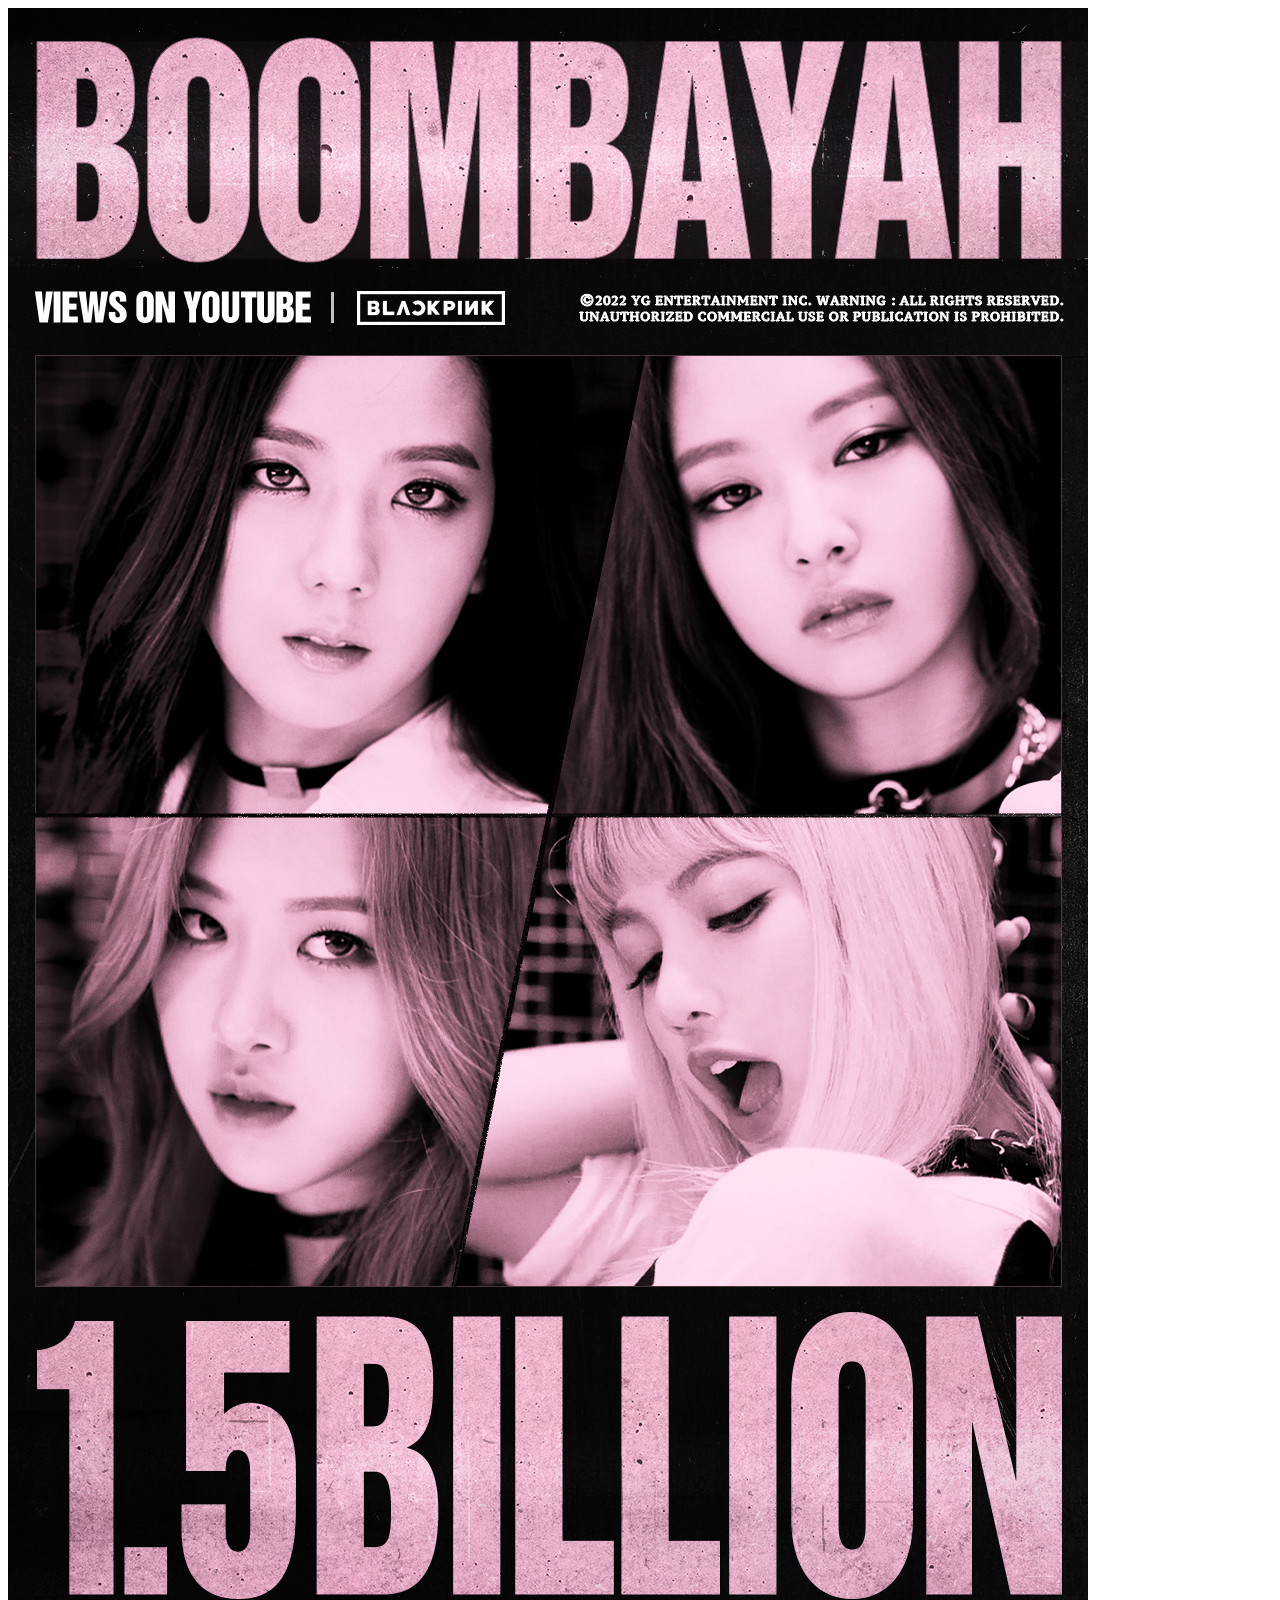
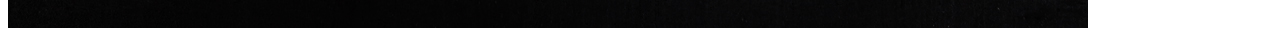
<file: thuchanhweb4/Lab4/Bai5.html>
<!DOCTYPE html>
<html lang="en">
<head>
    <meta charset="UTF-8">
    <title>Bai5</title>
    <script src="https://ajax.googleapis.com/ajax/libs/jquery/3.6.0/jquery.min.js"></script>
    <script src="js/jquery1.js"></script>
</head>
<body>
<div class="container">
    <img id="image" src="img/img1.jpeg" alt="Image">
</div>
</body>
</html>
</file>
<file: thuchanhweb1/css/style.css>
*{
    padding: 0;
    margin: 0;
    box-sizing: border-box;
}
body {
    font-family: Arial, Helvetica, sans-serif;

}
.header{
    background-color: darkgray;
    position: fixed;
    top: 0;
    left: 0;
    right: 0;
}
.header h2{
    text-align: center;
}
.nav{
    float: left;
    width: 30%;
    height: 300px;
    background: yellow;
    padding: 20px;
}
.nav ul{
    list-style-type: none;
    padding: 0;
}
.article{
    float: left;
    padding: 20px;
    width: 70%;
    background-color: #f1f1f1;
    height: 300px;
}
.footer{
    background-color: #777;
    padding: 10px;
    text-align: center;
    color: white;
}
</file>
<file: thuchanhweb2/page a/css/Style.css>
body{
    font-family: Tahoma, Arial, sans-serif;
}
*{
    padding: 0;
    margin: 0;
    box-sizing: border-box;
}
.container{
    width: 1180px;
    margin-left: auto;
    margin-right: auto;
}
#section_normal_1{
    height: 80px;
    border-bottom: 4px solid;
}
#section_normal_1 .alpha{
    float: left;
    width: auto;
    padding-top: 18px;
}
#section_normal_1 .omega{
    float: right;
    width: auto;
    padding-top: 18px;

}
#section_normal_1 .omega .htext_style{
    float: left;
    width: auto;
    padding-top: 10px;
    color: #acacac;
}

#section_normal_4_2{
    height: 670px;
    background-color: #333333;

}
#section_normal_4_2  .sixteen{
    display: flex;
    flex-wrap: wrap;
    padding-top: 80px ;

}

#section_normal_4_2  .omega{
    flex-basis: 50%;

}
#section_normal_4_2  .omega .blue_text{
    font-size: 20px;
    color: #5cb0e1;
    padding: 0 0 20px 55px;

}
#section_normal_4_2  .omega .big_title{
    font-size: 35px;
    color: #ffffff;
    padding: 30px 0 20px 40px;
}
#section_normal_4_2  .omega .normal_text{
    padding: 30px 0 20px 40px;
    color: #8a8a8a;
}
#section_normal_4_2  .omega .pix_button{
    background-color: #5dafe1;
    color: #ffffff;
    text-decoration: none;
    padding-left: 40px ;
}
#section_normal_6{
    background-color: #eeeeee;
    height: 390px;
}
#section_normal_6 .pix_builder_bg .L1_style{
    padding-top: 60px;
    text-align: center;
    color: #696969;
}
#section_normal_6 .pix_builder_bg .L2_style{
    text-align: center;
    padding-top: 18px;
    color: #acacac;
}
.alpha .box_1{
    float: left;
    padding-top: 40px;
    padding-left: 120px;
}
.omega .box_2{
   float: right;
    padding-top: 40px;
    padding-right: 120px;
}
.alpha .box_1 .b_style{
    display: inline-block;
    background-color: #f5f5f5;

}
.alpha .box_1 .txt_style{
    display: inline-block;
    background-color: #ffffff;
}

.omega .box_2 .b_style{
    display: inline-block;
    background-color: #f5f5f5;

}
.omega .box_2 .txt_style{
    display: inline-block;
    background-color: #ffffff;
}
.logo_style{
    border-radius: 50%;
}
.stars_span .pix_text{
    color: #63a7f4;
}
.section_agency_5 .pix_builder_bg .center_text{
    height: 550px;
    background-color: #ffffff;
}
.center_text .f1_style{
    text-align: center;
    color: #5f9c6b;
    padding-top: 70px;
    line-height: 3px;
}
.center_text .f2_style{
    text-align: center;
    padding-top: 40px;
}
.second_link{
    padding-top: 40px ;
    padding-bottom: 50px;

}
.second_link .get_2_btn .slow_fade{
    text-decoration: none;
    color: #5f9c6b;

}
.center_text .second_link{
    text-align: center;

}
.center_text .rights_st{
    text-align: center;
}
.center_text .pix_inline_block{
    text-align: center;
}
.center_text .pix_text2{
    text-align: center;
}
</file>
<file: thuchanhweb2/page b/css/Style.css>
body{
    font-family: Tahoma, Arial, sans-serif;
}
*{
    padding: 0;
    margin: 0;
    box-sizing: border-box;
}
.container{
    width: 1180px;
    margin-left: auto;
    margin-right: auto;
}
#section_text_2 {
    height: 115px;
    background-color: #f3f3f3;

}
#section_text_2 .alpha {
    float: left;
    padding-top: 30px;
}
#section_text_2 .omega{
    float: right;
    background-color: #f77825;
    padding: 20px 30px;
    text-align: center;
}
#section_text_2 .omega .pix_button{
    text-decoration: none;
    color: #ffffff;
    font-size: 12px;
}
#section_header_1{
    height: 90px;
}
#navbar-collapse-02 .navbar-left > li{
    display: inline-block;
}
.navbar-left  li a{
    text-decoration: none;
    line-height: 46.5px;
    padding: 0 30px;
    color: #7f7f7f;
}
.bottom-icons li {
    display: inline-block;

}
.bottom-icons li a{
    text-decoration: none;
    color: #7f7f7f;
}
.right_socials{
    float: right;
    padding: 10px;
}
.carousel-inner{
    background-color: #eeeeee;
}
.carousel-inner img{
    width: 1169px;
    height: 466px;
    position: relative;
}
.carousel-inner .item .carousel-caption{
    position: absolute;
    bottom: 28px;
    color: #ffffff;
    width: 100%;
    left: 20%  ;
}
.section_gym_4{
    background-color: white;
    height: 260px;

}
.top_padding.one-third{
    text-align: center;
    float: left;
}
</file>
<file: thuchanhweb3/Lab_3/font/themify-icons/demo-files/demo.css>
body {
	font: normal 1em/1.5em Arial, Helvetica, sans-serif;
	max-width: 90%;
	margin: 30px auto 0;
}
h1, h3 {
	font-weight: normal;
}
h3 {
	font-size: 1.4;
	text-transform: uppercase;
	letter-spacing: 1px;
}

.icon-section {
	margin: 0 0 3em;
	clear: both;
	overflow: hidden;
}
.icon-container {
	width: 240px; 
	padding: .7em 0;
	float: left; 
	position: relative;
	text-align: left;
}
.icon-container [class^="ti-"], 
.icon-container [class*=" ti-"] {
	color: #000;
	position: absolute;
	margin-top: 3px;
	transition: .3s;
}
.icon-container:hover [class^="ti-"],
.icon-container:hover [class*=" ti-"] {
	font-size: 2.2em;
	margin-top: -5px;
}
.icon-container:hover .icon-name {
	color: #000;
}
.icon-name {
	color: #aaa;
	margin-left: 35px;
	font-size: .8em;
	transition: .3s;
}
.icon-container:hover .icon-name {
	margin-left: 45px;
}
</file>
<file: thuchanhweb3/Lab_3/font/themify-icons/themify-icons.css>
@font-face {
	font-family: 'themify';
	src:url('fonts/themify.eot?-fvbane');
	src:url('fonts/themify.eot?#iefix-fvbane') format('embedded-opentype'),
		url('fonts/themify.woff?-fvbane') format('woff'),
		url('fonts/themify.ttf?-fvbane') format('truetype'),
		url('fonts/themify.svg?-fvbane#themify') format('svg');
	font-weight: normal;
	font-style: normal;
}

[class^="ti-"], [class*=" ti-"] {
	font-family: 'themify';
	speak: none;
	font-style: normal;
	font-weight: normal;
	font-variant: normal;
	text-transform: none;
	line-height: 1;

	/* Better Font Rendering =========== */
	-webkit-font-smoothing: antialiased;
	-moz-osx-font-smoothing: grayscale;
}

.ti-wand:before {
	content: "\e600";
}
.ti-volume:before {
	content: "\e601";
}
.ti-user:before {
	content: "\e602";
}
.ti-unlock:before {
	content: "\e603";
}
.ti-unlink:before {
	content: "\e604";
}
.ti-trash:before {
	content: "\e605";
}
.ti-thought:before {
	content: "\e606";
}
.ti-target:before {
	content: "\e607";
}
.ti-tag:before {
	content: "\e608";
}
.ti-tablet:before {
	content: "\e609";
}
.ti-star:before {
	content: "\e60a";
}
.ti-spray:before {
	content: "\e60b";
}
.ti-signal:before {
	content: "\e60c";
}
.ti-shopping-cart:before {
	content: "\e60d";
}
.ti-shopping-cart-full:before {
	content: "\e60e";
}
.ti-settings:before {
	content: "\e60f";
}
.ti-search:before {
	content: "\e610";
}
.ti-zoom-in:before {
	content: "\e611";
}
.ti-zoom-out:before {
	content: "\e612";
}
.ti-cut:before {
	content: "\e613";
}
.ti-ruler:before {
	content: "\e614";
}
.ti-ruler-pencil:before {
	content: "\e615";
}
.ti-ruler-alt:before {
	content: "\e616";
}
.ti-bookmark:before {
	content: "\e617";
}
.ti-bookmark-alt:before {
	content: "\e618";
}
.ti-reload:before {
	content: "\e619";
}
.ti-plus:before {
	content: "\e61a";
}
.ti-pin:before {
	content: "\e61b";
}
.ti-pencil:before {
	content: "\e61c";
}
.ti-pencil-alt:before {
	content: "\e61d";
}
.ti-paint-roller:before {
	content: "\e61e";
}
.ti-paint-bucket:before {
	content: "\e61f";
}
.ti-na:before {
	content: "\e620";
}
.ti-mobile:before {
	content: "\e621";
}
.ti-minus:before {
	content: "\e622";
}
.ti-medall:before {
	content: "\e623";
}
.ti-medall-alt:before {
	content: "\e624";
}
.ti-marker:before {
	content: "\e625";
}
.ti-marker-alt:before {
	content: "\e626";
}
.ti-arrow-up:before {
	content: "\e627";
}
.ti-arrow-right:before {
	content: "\e628";
}
.ti-arrow-left:before {
	content: "\e629";
}
.ti-arrow-down:before {
	content: "\e62a";
}
.ti-lock:before {
	content: "\e62b";
}
.ti-location-arrow:before {
	content: "\e62c";
}
.ti-link:before {
	content: "\e62d";
}
.ti-layout:before {
	content: "\e62e";
}
.ti-layers:before {
	content: "\e62f";
}
.ti-layers-alt:before {
	content: "\e630";
}
.ti-key:before {
	content: "\e631";
}
.ti-import:before {
	content: "\e632";
}
.ti-image:before {
	content: "\e633";
}
.ti-heart:before {
	content: "\e634";
}
.ti-heart-broken:before {
	content: "\e635";
}
.ti-hand-stop:before {
	content: "\e636";
}
.ti-hand-open:before {
	content: "\e637";
}
.ti-hand-drag:before {
	content: "\e638";
}
.ti-folder:before {
	content: "\e639";
}
.ti-flag:before {
	content: "\e63a";
}
.ti-flag-alt:before {
	content: "\e63b";
}
.ti-flag-alt-2:before {
	content: "\e63c";
}
.ti-eye:before {
	content: "\e63d";
}
.ti-export:before {
	content: "\e63e";
}
.ti-exchange-vertical:before {
	content: "\e63f";
}
.ti-desktop:before {
	content: "\e640";
}
.ti-cup:before {
	content: "\e641";
}
.ti-crown:before {
	content: "\e642";
}
.ti-comments:before {
	content: "\e643";
}
.ti-comment:before {
	content: "\e644";
}
.ti-comment-alt:before {
	content: "\e645";
}
.ti-close:before {
	content: "\e646";
}
.ti-clip:before {
	content: "\e647";
}
.ti-angle-up:before {
	content: "\e648";
}
.ti-angle-right:before {
	content: "\e649";
}
.ti-angle-left:before {
	content: "\e64a";
}
.ti-angle-down:before {
	content: "\e64b";
}
.ti-check:before {
	content: "\e64c";
}
.ti-check-box:before {
	content: "\e64d";
}
.ti-camera:before {
	content: "\e64e";
}
.ti-announcement:before {
	content: "\e64f";
}
.ti-brush:before {
	content: "\e650";
}
.ti-briefcase:before {
	content: "\e651";
}
.ti-bolt:before {
	content: "\e652";
}
.ti-bolt-alt:before {
	content: "\e653";
}
.ti-blackboard:before {
	content: "\e654";
}
.ti-bag:before {
	content: "\e655";
}
.ti-move:before {
	content: "\e656";
}
.ti-arrows-vertical:before {
	content: "\e657";
}
.ti-arrows-horizontal:before {
	content: "\e658";
}
.ti-fullscreen:before {
	content: "\e659";
}
.ti-arrow-top-right:before {
	content: "\e65a";
}
.ti-arrow-top-left:before {
	content: "\e65b";
}
.ti-arrow-circle-up:before {
	content: "\e65c";
}
.ti-arrow-circle-right:before {
	content: "\e65d";
}
.ti-arrow-circle-left:before {
	content: "\e65e";
}
.ti-arrow-circle-down:before {
	content: "\e65f";
}
.ti-angle-double-up:before {
	content: "\e660";
}
.ti-angle-double-right:before {
	content: "\e661";
}
.ti-angle-double-left:before {
	content: "\e662";
}
.ti-angle-double-down:before {
	content: "\e663";
}
.ti-zip:before {
	content: "\e664";
}
.ti-world:before {
	content: "\e665";
}
.ti-wheelchair:before {
	content: "\e666";
}
.ti-view-list:before {
	content: "\e667";
}
.ti-view-list-alt:before {
	content: "\e668";
}
.ti-view-grid:before {
	content: "\e669";
}
.ti-uppercase:before {
	content: "\e66a";
}
.ti-upload:before {
	content: "\e66b";
}
.ti-underline:before {
	content: "\e66c";
}
.ti-truck:before {
	content: "\e66d";
}
.ti-timer:before {
	content: "\e66e";
}
.ti-ticket:before {
	content: "\e66f";
}
.ti-thumb-up:before {
	content: "\e670";
}
.ti-thumb-down:before {
	content: "\e671";
}
.ti-text:before {
	content: "\e672";
}
.ti-stats-up:before {
	content: "\e673";
}
.ti-stats-down:before {
	content: "\e674";
}
.ti-split-v:before {
	content: "\e675";
}
.ti-split-h:before {
	content: "\e676";
}
.ti-smallcap:before {
	content: "\e677";
}
.ti-shine:before {
	content: "\e678";
}
.ti-shift-right:before {
	content: "\e679";
}
.ti-shift-left:before {
	content: "\e67a";
}
.ti-shield:before {
	content: "\e67b";
}
.ti-notepad:before {
	content: "\e67c";
}
.ti-server:before {
	content: "\e67d";
}
.ti-quote-right:before {
	content: "\e67e";
}
.ti-quote-left:before {
	content: "\e67f";
}
.ti-pulse:before {
	content: "\e680";
}
.ti-printer:before {
	content: "\e681";
}
.ti-power-off:before {
	content: "\e682";
}
.ti-plug:before {
	content: "\e683";
}
.ti-pie-chart:before {
	content: "\e684";
}
.ti-paragraph:before {
	content: "\e685";
}
.ti-panel:before {
	content: "\e686";
}
.ti-package:before {
	content: "\e687";
}
.ti-music:before {
	content: "\e688";
}
.ti-music-alt:before {
	content: "\e689";
}
.ti-mouse:before {
	content: "\e68a";
}
.ti-mouse-alt:before {
	content: "\e68b";
}
.ti-money:before {
	content: "\e68c";
}
.ti-microphone:before {
	content: "\e68d";
}
.ti-menu:before {
	content: "\e68e";
}
.ti-menu-alt:before {
	content: "\e68f";
}
.ti-map:before {
	content: "\e690";
}
.ti-map-alt:before {
	content: "\e691";
}
.ti-loop:before {
	content: "\e692";
}
.ti-location-pin:before {
	content: "\e693";
}
.ti-list:before {
	content: "\e694";
}
.ti-light-bulb:before {
	content: "\e695";
}
.ti-Italic:before {
	content: "\e696";
}
.ti-info:before {
	content: "\e697";
}
.ti-infinite:before {
	content: "\e698";
}
.ti-id-badge:before {
	content: "\e699";
}
.ti-hummer:before {
	content: "\e69a";
}
.ti-home:before {
	content: "\e69b";
}
.ti-help:before {
	content: "\e69c";
}
.ti-headphone:before {
	content: "\e69d";
}
.ti-harddrives:before {
	content: "\e69e";
}
.ti-harddrive:before {
	content: "\e69f";
}
.ti-gift:before {
	content: "\e6a0";
}
.ti-game:before {
	content: "\e6a1";
}
.ti-filter:before {
	content: "\e6a2";
}
.ti-files:before {
	content: "\e6a3";
}
.ti-file:before {
	content: "\e6a4";
}
.ti-eraser:before {
	content: "\e6a5";
}
.ti-envelope:before {
	content: "\e6a6";
}
.ti-download:before {
	content: "\e6a7";
}
.ti-direction:before {
	content: "\e6a8";
}
.ti-direction-alt:before {
	content: "\e6a9";
}
.ti-dashboard:before {
	content: "\e6aa";
}
.ti-control-stop:before {
	content: "\e6ab";
}
.ti-control-shuffle:before {
	content: "\e6ac";
}
.ti-control-play:before {
	content: "\e6ad";
}
.ti-control-pause:before {
	content: "\e6ae";
}
.ti-control-forward:before {
	content: "\e6af";
}
.ti-control-backward:before {
	content: "\e6b0";
}
.ti-cloud:before {
	content: "\e6b1";
}
.ti-cloud-up:before {
	content: "\e6b2";
}
.ti-cloud-down:before {
	content: "\e6b3";
}
.ti-clipboard:before {
	content: "\e6b4";
}
.ti-car:before {
	content: "\e6b5";
}
.ti-calendar:before {
	content: "\e6b6";
}
.ti-book:before {
	content: "\e6b7";
}
.ti-bell:before {
	content: "\e6b8";
}
.ti-basketball:before {
	content: "\e6b9";
}
.ti-bar-chart:before {
	content: "\e6ba";
}
.ti-bar-chart-alt:before {
	content: "\e6bb";
}
.ti-back-right:before {
	content: "\e6bc";
}
.ti-back-left:before {
	content: "\e6bd";
}
.ti-arrows-corner:before {
	content: "\e6be";
}
.ti-archive:before {
	content: "\e6bf";
}
.ti-anchor:before {
	content: "\e6c0";
}
.ti-align-right:before {
	content: "\e6c1";
}
.ti-align-left:before {
	content: "\e6c2";
}
.ti-align-justify:before {
	content: "\e6c3";
}
.ti-align-center:before {
	content: "\e6c4";
}
.ti-alert:before {
	content: "\e6c5";
}
.ti-alarm-clock:before {
	content: "\e6c6";
}
.ti-agenda:before {
	content: "\e6c7";
}
.ti-write:before {
	content: "\e6c8";
}
.ti-window:before {
	content: "\e6c9";
}
.ti-widgetized:before {
	content: "\e6ca";
}
.ti-widget:before {
	content: "\e6cb";
}
.ti-widget-alt:before {
	content: "\e6cc";
}
.ti-wallet:before {
	content: "\e6cd";
}
.ti-video-clapper:before {
	content: "\e6ce";
}
.ti-video-camera:before {
	content: "\e6cf";
}
.ti-vector:before {
	content: "\e6d0";
}
.ti-themify-logo:before {
	content: "\e6d1";
}
.ti-themify-favicon:before {
	content: "\e6d2";
}
.ti-themify-favicon-alt:before {
	content: "\e6d3";
}
.ti-support:before {
	content: "\e6d4";
}
.ti-stamp:before {
	content: "\e6d5";
}
.ti-split-v-alt:before {
	content: "\e6d6";
}
.ti-slice:before {
	content: "\e6d7";
}
.ti-shortcode:before {
	content: "\e6d8";
}
.ti-shift-right-alt:before {
	content: "\e6d9";
}
.ti-shift-left-alt:before {
	content: "\e6da";
}
.ti-ruler-alt-2:before {
	content: "\e6db";
}
.ti-receipt:before {
	content: "\e6dc";
}
.ti-pin2:before {
	content: "\e6dd";
}
.ti-pin-alt:before {
	content: "\e6de";
}
.ti-pencil-alt2:before {
	content: "\e6df";
}
.ti-palette:before {
	content: "\e6e0";
}
.ti-more:before {
	content: "\e6e1";
}
.ti-more-alt:before {
	content: "\e6e2";
}
.ti-microphone-alt:before {
	content: "\e6e3";
}
.ti-magnet:before {
	content: "\e6e4";
}
.ti-line-double:before {
	content: "\e6e5";
}
.ti-line-dotted:before {
	content: "\e6e6";
}
.ti-line-dashed:before {
	content: "\e6e7";
}
.ti-layout-width-full:before {
	content: "\e6e8";
}
.ti-layout-width-default:before {
	content: "\e6e9";
}
.ti-layout-width-default-alt:before {
	content: "\e6ea";
}
.ti-layout-tab:before {
	content: "\e6eb";
}
.ti-layout-tab-window:before {
	content: "\e6ec";
}
.ti-layout-tab-v:before {
	content: "\e6ed";
}
.ti-layout-tab-min:before {
	content: "\e6ee";
}
.ti-layout-slider:before {
	content: "\e6ef";
}
.ti-layout-slider-alt:before {
	content: "\e6f0";
}
.ti-layout-sidebar-right:before {
	content: "\e6f1";
}
.ti-layout-sidebar-none:before {
	content: "\e6f2";
}
.ti-layout-sidebar-left:before {
	content: "\e6f3";
}
.ti-layout-placeholder:before {
	content: "\e6f4";
}
.ti-layout-menu:before {
	content: "\e6f5";
}
.ti-layout-menu-v:before {
	content: "\e6f6";
}
.ti-layout-menu-separated:before {
	content: "\e6f7";
}
.ti-layout-menu-full:before {
	content: "\e6f8";
}
.ti-layout-media-right-alt:before {
	content: "\e6f9";
}
.ti-layout-media-right:before {
	content: "\e6fa";
}
.ti-layout-media-overlay:before {
	content: "\e6fb";
}
.ti-layout-media-overlay-alt:before {
	content: "\e6fc";
}
.ti-layout-media-overlay-alt-2:before {
	content: "\e6fd";
}
.ti-layout-media-left-alt:before {
	content: "\e6fe";
}
.ti-layout-media-left:before {
	content: "\e6ff";
}
.ti-layout-media-center-alt:before {
	content: "\e700";
}
.ti-layout-media-center:before {
	content: "\e701";
}
.ti-layout-list-thumb:before {
	content: "\e702";
}
.ti-layout-list-thumb-alt:before {
	content: "\e703";
}
.ti-layout-list-post:before {
	content: "\e704";
}
.ti-layout-list-large-image:before {
	content: "\e705";
}
.ti-layout-line-solid:before {
	content: "\e706";
}
.ti-layout-grid4:before {
	content: "\e707";
}
.ti-layout-grid3:before {
	content: "\e708";
}
.ti-layout-grid2:before {
	content: "\e709";
}
.ti-layout-grid2-thumb:before {
	content: "\e70a";
}
.ti-layout-cta-right:before {
	content: "\e70b";
}
.ti-layout-cta-left:before {
	content: "\e70c";
}
.ti-layout-cta-center:before {
	content: "\e70d";
}
.ti-layout-cta-btn-right:before {
	content: "\e70e";
}
.ti-layout-cta-btn-left:before {
	content: "\e70f";
}
.ti-layout-column4:before {
	content: "\e710";
}
.ti-layout-column3:before {
	content: "\e711";
}
.ti-layout-column2:before {
	content: "\e712";
}
.ti-layout-accordion-separated:before {
	content: "\e713";
}
.ti-layout-accordion-merged:before {
	content: "\e714";
}
.ti-layout-accordion-list:before {
	content: "\e715";
}
.ti-ink-pen:before {
	content: "\e716";
}
.ti-info-alt:before {
	content: "\e717";
}
.ti-help-alt:before {
	content: "\e718";
}
.ti-headphone-alt:before {
	content: "\e719";
}
.ti-hand-point-up:before {
	content: "\e71a";
}
.ti-hand-point-right:before {
	content: "\e71b";
}
.ti-hand-point-left:before {
	content: "\e71c";
}
.ti-hand-point-down:before {
	content: "\e71d";
}
.ti-gallery:before {
	content: "\e71e";
}
.ti-face-smile:before {
	content: "\e71f";
}
.ti-face-sad:before {
	content: "\e720";
}
.ti-credit-card:before {
	content: "\e721";
}
.ti-control-skip-forward:before {
	content: "\e722";
}
.ti-control-skip-backward:before {
	content: "\e723";
}
.ti-control-record:before {
	content: "\e724";
}
.ti-control-eject:before {
	content: "\e725";
}
.ti-comments-smiley:before {
	content: "\e726";
}
.ti-brush-alt:before {
	content: "\e727";
}
.ti-youtube:before {
	content: "\e728";
}
.ti-vimeo:before {
	content: "\e729";
}
.ti-twitter:before {
	content: "\e72a";
}
.ti-time:before {
	content: "\e72b";
}
.ti-tumblr:before {
	content: "\e72c";
}
.ti-skype:before {
	content: "\e72d";
}
.ti-share:before {
	content: "\e72e";
}
.ti-share-alt:before {
	content: "\e72f";
}
.ti-rocket:before {
	content: "\e730";
}
.ti-pinterest:before {
	content: "\e731";
}
.ti-new-window:before {
	content: "\e732";
}
.ti-microsoft:before {
	content: "\e733";
}
.ti-list-ol:before {
	content: "\e734";
}
.ti-linkedin:before {
	content: "\e735";
}
.ti-layout-sidebar-2:before {
	content: "\e736";
}
.ti-layout-grid4-alt:before {
	content: "\e737";
}
.ti-layout-grid3-alt:before {
	content: "\e738";
}
.ti-layout-grid2-alt:before {
	content: "\e739";
}
.ti-layout-column4-alt:before {
	content: "\e73a";
}
.ti-layout-column3-alt:before {
	content: "\e73b";
}
.ti-layout-column2-alt:before {
	content: "\e73c";
}
.ti-instagram:before {
	content: "\e73d";
}
.ti-google:before {
	content: "\e73e";
}
.ti-github:before {
	content: "\e73f";
}
.ti-flickr:before {
	content: "\e740";
}
.ti-facebook:before {
	content: "\e741";
}
.ti-dropbox:before {
	content: "\e742";
}
.ti-dribbble:before {
	content: "\e743";
}
.ti-apple:before {
	content: "\e744";
}
.ti-android:before {
	content: "\e745";
}
.ti-save:before {
	content: "\e746";
}
.ti-save-alt:before {
	content: "\e747";
}
.ti-yahoo:before {
	content: "\e748";
}
.ti-wordpress:before {
	content: "\e749";
}
.ti-vimeo-alt:before {
	content: "\e74a";
}
.ti-twitter-alt:before {
	content: "\e74b";
}
.ti-tumblr-alt:before {
	content: "\e74c";
}
.ti-trello:before {
	content: "\e74d";
}
.ti-stack-overflow:before {
	content: "\e74e";
}
.ti-soundcloud:before {
	content: "\e74f";
}
.ti-sharethis:before {
	content: "\e750";
}
.ti-sharethis-alt:before {
	content: "\e751";
}
.ti-reddit:before {
	content: "\e752";
}
.ti-pinterest-alt:before {
	content: "\e753";
}
.ti-microsoft-alt:before {
	content: "\e754";
}
.ti-linux:before {
	content: "\e755";
}
.ti-jsfiddle:before {
	content: "\e756";
}
.ti-joomla:before {
	content: "\e757";
}
.ti-html5:before {
	content: "\e758";
}
.ti-flickr-alt:before {
	content: "\e759";
}
.ti-email:before {
	content: "\e75a";
}
.ti-drupal:before {
	content: "\e75b";
}
.ti-dropbox-alt:before {
	content: "\e75c";
}
.ti-css3:before {
	content: "\e75d";
}
.ti-rss:before {
	content: "\e75e";
}
.ti-rss-alt:before {
	content: "\e75f";
}
</file>
<file: thuchanhweb3/Lab_3/font/themify-icons/ie7/ie7.css>
.ti-wand {
	*zoom: expression(this.runtimeStyle['zoom'] = '1', this.innerHTML = '&#xe600;');
}
.ti-volume {
	*zoom: expression(this.runtimeStyle['zoom'] = '1', this.innerHTML = '&#xe601;');
}
.ti-user {
	*zoom: expression(this.runtimeStyle['zoom'] = '1', this.innerHTML = '&#xe602;');
}
.ti-unlock {
	*zoom: expression(this.runtimeStyle['zoom'] = '1', this.innerHTML = '&#xe603;');
}
.ti-unlink {
	*zoom: expression(this.runtimeStyle['zoom'] = '1', this.innerHTML = '&#xe604;');
}
.ti-trash {
	*zoom: expression(this.runtimeStyle['zoom'] = '1', this.innerHTML = '&#xe605;');
}
.ti-thought {
	*zoom: expression(this.runtimeStyle['zoom'] = '1', this.innerHTML = '&#xe606;');
}
.ti-target {
	*zoom: expression(this.runtimeStyle['zoom'] = '1', this.innerHTML = '&#xe607;');
}
.ti-tag {
	*zoom: expression(this.runtimeStyle['zoom'] = '1', this.innerHTML = '&#xe608;');
}
.ti-tablet {
	*zoom: expression(this.runtimeStyle['zoom'] = '1', this.innerHTML = '&#xe609;');
}
.ti-star {
	*zoom: expression(this.runtimeStyle['zoom'] = '1', this.innerHTML = '&#xe60a;');
}
.ti-spray {
	*zoom: expression(this.runtimeStyle['zoom'] = '1', this.innerHTML = '&#xe60b;');
}
.ti-signal {
	*zoom: expression(this.runtimeStyle['zoom'] = '1', this.innerHTML = '&#xe60c;');
}
.ti-shopping-cart {
	*zoom: expression(this.runtimeStyle['zoom'] = '1', this.innerHTML = '&#xe60d;');
}
.ti-shopping-cart-full {
	*zoom: expression(this.runtimeStyle['zoom'] = '1', this.innerHTML = '&#xe60e;');
}
.ti-settings {
	*zoom: expression(this.runtimeStyle['zoom'] = '1', this.innerHTML = '&#xe60f;');
}
.ti-search {
	*zoom: expression(this.runtimeStyle['zoom'] = '1', this.innerHTML = '&#xe610;');
}
.ti-zoom-in {
	*zoom: expression(this.runtimeStyle['zoom'] = '1', this.innerHTML = '&#xe611;');
}
.ti-zoom-out {
	*zoom: expression(this.runtimeStyle['zoom'] = '1', this.innerHTML = '&#xe612;');
}
.ti-cut {
	*zoom: expression(this.runtimeStyle['zoom'] = '1', this.innerHTML = '&#xe613;');
}
.ti-ruler {
	*zoom: expression(this.runtimeStyle['zoom'] = '1', this.innerHTML = '&#xe614;');
}
.ti-ruler-pencil {
	*zoom: expression(this.runtimeStyle['zoom'] = '1', this.innerHTML = '&#xe615;');
}
.ti-ruler-alt {
	*zoom: expression(this.runtimeStyle['zoom'] = '1', this.innerHTML = '&#xe616;');
}
.ti-bookmark {
	*zoom: expression(this.runtimeStyle['zoom'] = '1', this.innerHTML = '&#xe617;');
}
.ti-bookmark-alt {
	*zoom: expression(this.runtimeStyle['zoom'] = '1', this.innerHTML = '&#xe618;');
}
.ti-reload {
	*zoom: expression(this.runtimeStyle['zoom'] = '1', this.innerHTML = '&#xe619;');
}
.ti-plus {
	*zoom: expression(this.runtimeStyle['zoom'] = '1', this.innerHTML = '&#xe61a;');
}
.ti-pin {
	*zoom: expression(this.runtimeStyle['zoom'] = '1', this.innerHTML = '&#xe61b;');
}
.ti-pencil {
	*zoom: expression(this.runtimeStyle['zoom'] = '1', this.innerHTML = '&#xe61c;');
}
.ti-pencil-alt {
	*zoom: expression(this.runtimeStyle['zoom'] = '1', this.innerHTML = '&#xe61d;');
}
.ti-paint-roller {
	*zoom: expression(this.runtimeStyle['zoom'] = '1', this.innerHTML = '&#xe61e;');
}
.ti-paint-bucket {
	*zoom: expression(this.runtimeStyle['zoom'] = '1', this.innerHTML = '&#xe61f;');
}
.ti-na {
	*zoom: expression(this.runtimeStyle['zoom'] = '1', this.innerHTML = '&#xe620;');
}
.ti-mobile {
	*zoom: expression(this.runtimeStyle['zoom'] = '1', this.innerHTML = '&#xe621;');
}
.ti-minus {
	*zoom: expression(this.runtimeStyle['zoom'] = '1', this.innerHTML = '&#xe622;');
}
.ti-medall {
	*zoom: expression(this.runtimeStyle['zoom'] = '1', this.innerHTML = '&#xe623;');
}
.ti-medall-alt {
	*zoom: expression(this.runtimeStyle['zoom'] = '1', this.innerHTML = '&#xe624;');
}
.ti-marker {
	*zoom: expression(this.runtimeStyle['zoom'] = '1', this.innerHTML = '&#xe625;');
}
.ti-marker-alt {
	*zoom: expression(this.runtimeStyle['zoom'] = '1', this.innerHTML = '&#xe626;');
}
.ti-arrow-up {
	*zoom: expression(this.runtimeStyle['zoom'] = '1', this.innerHTML = '&#xe627;');
}
.ti-arrow-right {
	*zoom: expression(this.runtimeStyle['zoom'] = '1', this.innerHTML = '&#xe628;');
}
.ti-arrow-left {
	*zoom: expression(this.runtimeStyle['zoom'] = '1', this.innerHTML = '&#xe629;');
}
.ti-arrow-down {
	*zoom: expression(this.runtimeStyle['zoom'] = '1', this.innerHTML = '&#xe62a;');
}
.ti-lock {
	*zoom: expression(this.runtimeStyle['zoom'] = '1', this.innerHTML = '&#xe62b;');
}
.ti-location-arrow {
	*zoom: expression(this.runtimeStyle['zoom'] = '1', this.innerHTML = '&#xe62c;');
}
.ti-link {
	*zoom: expression(this.runtimeStyle['zoom'] = '1', this.innerHTML = '&#xe62d;');
}
.ti-layout {
	*zoom: expression(this.runtimeStyle['zoom'] = '1', this.innerHTML = '&#xe62e;');
}
.ti-layers {
	*zoom: expression(this.runtimeStyle['zoom'] = '1', this.innerHTML = '&#xe62f;');
}
.ti-layers-alt {
	*zoom: expression(this.runtimeStyle['zoom'] = '1', this.innerHTML = '&#xe630;');
}
.ti-key {
	*zoom: expression(this.runtimeStyle['zoom'] = '1', this.innerHTML = '&#xe631;');
}
.ti-import {
	*zoom: expression(this.runtimeStyle['zoom'] = '1', this.innerHTML = '&#xe632;');
}
.ti-image {
	*zoom: expression(this.runtimeStyle['zoom'] = '1', this.innerHTML = '&#xe633;');
}
.ti-heart {
	*zoom: expression(this.runtimeStyle['zoom'] = '1', this.innerHTML = '&#xe634;');
}
.ti-heart-broken {
	*zoom: expression(this.runtimeStyle['zoom'] = '1', this.innerHTML = '&#xe635;');
}
.ti-hand-stop {
	*zoom: expression(this.runtimeStyle['zoom'] = '1', this.innerHTML = '&#xe636;');
}
.ti-hand-open {
	*zoom: expression(this.runtimeStyle['zoom'] = '1', this.innerHTML = '&#xe637;');
}
.ti-hand-drag {
	*zoom: expression(this.runtimeStyle['zoom'] = '1', this.innerHTML = '&#xe638;');
}
.ti-folder {
	*zoom: expression(this.runtimeStyle['zoom'] = '1', this.innerHTML = '&#xe639;');
}
.ti-flag {
	*zoom: expression(this.runtimeStyle['zoom'] = '1', this.innerHTML = '&#xe63a;');
}
.ti-flag-alt {
	*zoom: expression(this.runtimeStyle['zoom'] = '1', this.innerHTML = '&#xe63b;');
}
.ti-flag-alt-2 {
	*zoom: expression(this.runtimeStyle['zoom'] = '1', this.innerHTML = '&#xe63c;');
}
.ti-eye {
	*zoom: expression(this.runtimeStyle['zoom'] = '1', this.innerHTML = '&#xe63d;');
}
.ti-export {
	*zoom: expression(this.runtimeStyle['zoom'] = '1', this.innerHTML = '&#xe63e;');
}
.ti-exchange-vertical {
	*zoom: expression(this.runtimeStyle['zoom'] = '1', this.innerHTML = '&#xe63f;');
}
.ti-desktop {
	*zoom: expression(this.runtimeStyle['zoom'] = '1', this.innerHTML = '&#xe640;');
}
.ti-cup {
	*zoom: expression(this.runtimeStyle['zoom'] = '1', this.innerHTML = '&#xe641;');
}
.ti-crown {
	*zoom: expression(this.runtimeStyle['zoom'] = '1', this.innerHTML = '&#xe642;');
}
.ti-comments {
	*zoom: expression(this.runtimeStyle['zoom'] = '1', this.innerHTML = '&#xe643;');
}
.ti-comment {
	*zoom: expression(this.runtimeStyle['zoom'] = '1', this.innerHTML = '&#xe644;');
}
.ti-comment-alt {
	*zoom: expression(this.runtimeStyle['zoom'] = '1', this.innerHTML = '&#xe645;');
}
.ti-close {
	*zoom: expression(this.runtimeStyle['zoom'] = '1', this.innerHTML = '&#xe646;');
}
.ti-clip {
	*zoom: expression(this.runtimeStyle['zoom'] = '1', this.innerHTML = '&#xe647;');
}
.ti-angle-up {
	*zoom: expression(this.runtimeStyle['zoom'] = '1', this.innerHTML = '&#xe648;');
}
.ti-angle-right {
	*zoom: expression(this.runtimeStyle['zoom'] = '1', this.innerHTML = '&#xe649;');
}
.ti-angle-left {
	*zoom: expression(this.runtimeStyle['zoom'] = '1', this.innerHTML = '&#xe64a;');
}
.ti-angle-down {
	*zoom: expression(this.runtimeStyle['zoom'] = '1', this.innerHTML = '&#xe64b;');
}
.ti-check {
	*zoom: expression(this.runtimeStyle['zoom'] = '1', this.innerHTML = '&#xe64c;');
}
.ti-check-box {
	*zoom: expression(this.runtimeStyle['zoom'] = '1', this.innerHTML = '&#xe64d;');
}
.ti-camera {
	*zoom: expression(this.runtimeStyle['zoom'] = '1', this.innerHTML = '&#xe64e;');
}
.ti-announcement {
	*zoom: expression(this.runtimeStyle['zoom'] = '1', this.innerHTML = '&#xe64f;');
}
.ti-brush {
	*zoom: expression(this.runtimeStyle['zoom'] = '1', this.innerHTML = '&#xe650;');
}
.ti-briefcase {
	*zoom: expression(this.runtimeStyle['zoom'] = '1', this.innerHTML = '&#xe651;');
}
.ti-bolt {
	*zoom: expression(this.runtimeStyle['zoom'] = '1', this.innerHTML = '&#xe652;');
}
.ti-bolt-alt {
	*zoom: expression(this.runtimeStyle['zoom'] = '1', this.innerHTML = '&#xe653;');
}
.ti-blackboard {
	*zoom: expression(this.runtimeStyle['zoom'] = '1', this.innerHTML = '&#xe654;');
}
.ti-bag {
	*zoom: expression(this.runtimeStyle['zoom'] = '1', this.innerHTML = '&#xe655;');
}
.ti-move {
	*zoom: expression(this.runtimeStyle['zoom'] = '1', this.innerHTML = '&#xe656;');
}
.ti-arrows-vertical {
	*zoom: expression(this.runtimeStyle['zoom'] = '1', this.innerHTML = '&#xe657;');
}
.ti-arrows-horizontal {
	*zoom: expression(this.runtimeStyle['zoom'] = '1', this.innerHTML = '&#xe658;');
}
.ti-fullscreen {
	*zoom: expression(this.runtimeStyle['zoom'] = '1', this.innerHTML = '&#xe659;');
}
.ti-arrow-top-right {
	*zoom: expression(this.runtimeStyle['zoom'] = '1', this.innerHTML = '&#xe65a;');
}
.ti-arrow-top-left {
	*zoom: expression(this.runtimeStyle['zoom'] = '1', this.innerHTML = '&#xe65b;');
}
.ti-arrow-circle-up {
	*zoom: expression(this.runtimeStyle['zoom'] = '1', this.innerHTML = '&#xe65c;');
}
.ti-arrow-circle-right {
	*zoom: expression(this.runtimeStyle['zoom'] = '1', this.innerHTML = '&#xe65d;');
}
.ti-arrow-circle-left {
	*zoom: expression(this.runtimeStyle['zoom'] = '1', this.innerHTML = '&#xe65e;');
}
.ti-arrow-circle-down {
	*zoom: expression(this.runtimeStyle['zoom'] = '1', this.innerHTML = '&#xe65f;');
}
.ti-angle-double-up {
	*zoom: expression(this.runtimeStyle['zoom'] = '1', this.innerHTML = '&#xe660;');
}
.ti-angle-double-right {
	*zoom: expression(this.runtimeStyle['zoom'] = '1', this.innerHTML = '&#xe661;');
}
.ti-angle-double-left {
	*zoom: expression(this.runtimeStyle['zoom'] = '1', this.innerHTML = '&#xe662;');
}
.ti-angle-double-down {
	*zoom: expression(this.runtimeStyle['zoom'] = '1', this.innerHTML = '&#xe663;');
}
.ti-zip {
	*zoom: expression(this.runtimeStyle['zoom'] = '1', this.innerHTML = '&#xe664;');
}
.ti-world {
	*zoom: expression(this.runtimeStyle['zoom'] = '1', this.innerHTML = '&#xe665;');
}
.ti-wheelchair {
	*zoom: expression(this.runtimeStyle['zoom'] = '1', this.innerHTML = '&#xe666;');
}
.ti-view-list {
	*zoom: expression(this.runtimeStyle['zoom'] = '1', this.innerHTML = '&#xe667;');
}
.ti-view-list-alt {
	*zoom: expression(this.runtimeStyle['zoom'] = '1', this.innerHTML = '&#xe668;');
}
.ti-view-grid {
	*zoom: expression(this.runtimeStyle['zoom'] = '1', this.innerHTML = '&#xe669;');
}
.ti-uppercase {
	*zoom: expression(this.runtimeStyle['zoom'] = '1', this.innerHTML = '&#xe66a;');
}
.ti-upload {
	*zoom: expression(this.runtimeStyle['zoom'] = '1', this.innerHTML = '&#xe66b;');
}
.ti-underline {
	*zoom: expression(this.runtimeStyle['zoom'] = '1', this.innerHTML = '&#xe66c;');
}
.ti-truck {
	*zoom: expression(this.runtimeStyle['zoom'] = '1', this.innerHTML = '&#xe66d;');
}
.ti-timer {
	*zoom: expression(this.runtimeStyle['zoom'] = '1', this.innerHTML = '&#xe66e;');
}
.ti-ticket {
	*zoom: expression(this.runtimeStyle['zoom'] = '1', this.innerHTML = '&#xe66f;');
}
.ti-thumb-up {
	*zoom: expression(this.runtimeStyle['zoom'] = '1', this.innerHTML = '&#xe670;');
}
.ti-thumb-down {
	*zoom: expression(this.runtimeStyle['zoom'] = '1', this.innerHTML = '&#xe671;');
}
.ti-text {
	*zoom: expression(this.runtimeStyle['zoom'] = '1', this.innerHTML = '&#xe672;');
}
.ti-stats-up {
	*zoom: expression(this.runtimeStyle['zoom'] = '1', this.innerHTML = '&#xe673;');
}
.ti-stats-down {
	*zoom: expression(this.runtimeStyle['zoom'] = '1', this.innerHTML = '&#xe674;');
}
.ti-split-v {
	*zoom: expression(this.runtimeStyle['zoom'] = '1', this.innerHTML = '&#xe675;');
}
.ti-split-h {
	*zoom: expression(this.runtimeStyle['zoom'] = '1', this.innerHTML = '&#xe676;');
}
.ti-smallcap {
	*zoom: expression(this.runtimeStyle['zoom'] = '1', this.innerHTML = '&#xe677;');
}
.ti-shine {
	*zoom: expression(this.runtimeStyle['zoom'] = '1', this.innerHTML = '&#xe678;');
}
.ti-shift-right {
	*zoom: expression(this.runtimeStyle['zoom'] = '1', this.innerHTML = '&#xe679;');
}
.ti-shift-left {
	*zoom: expression(this.runtimeStyle['zoom'] = '1', this.innerHTML = '&#xe67a;');
}
.ti-shield {
	*zoom: expression(this.runtimeStyle['zoom'] = '1', this.innerHTML = '&#xe67b;');
}
.ti-notepad {
	*zoom: expression(this.runtimeStyle['zoom'] = '1', this.innerHTML = '&#xe67c;');
}
.ti-server {
	*zoom: expression(this.runtimeStyle['zoom'] = '1', this.innerHTML = '&#xe67d;');
}
.ti-quote-right {
	*zoom: expression(this.runtimeStyle['zoom'] = '1', this.innerHTML = '&#xe67e;');
}
.ti-quote-left {
	*zoom: expression(this.runtimeStyle['zoom'] = '1', this.innerHTML = '&#xe67f;');
}
.ti-pulse {
	*zoom: expression(this.runtimeStyle['zoom'] = '1', this.innerHTML = '&#xe680;');
}
.ti-printer {
	*zoom: expression(this.runtimeStyle['zoom'] = '1', this.innerHTML = '&#xe681;');
}
.ti-power-off {
	*zoom: expression(this.runtimeStyle['zoom'] = '1', this.innerHTML = '&#xe682;');
}
.ti-plug {
	*zoom: expression(this.runtimeStyle['zoom'] = '1', this.innerHTML = '&#xe683;');
}
.ti-pie-chart {
	*zoom: expression(this.runtimeStyle['zoom'] = '1', this.innerHTML = '&#xe684;');
}
.ti-paragraph {
	*zoom: expression(this.runtimeStyle['zoom'] = '1', this.innerHTML = '&#xe685;');
}
.ti-panel {
	*zoom: expression(this.runtimeStyle['zoom'] = '1', this.innerHTML = '&#xe686;');
}
.ti-package {
	*zoom: expression(this.runtimeStyle['zoom'] = '1', this.innerHTML = '&#xe687;');
}
.ti-music {
	*zoom: expression(this.runtimeStyle['zoom'] = '1', this.innerHTML = '&#xe688;');
}
.ti-music-alt {
	*zoom: expression(this.runtimeStyle['zoom'] = '1', this.innerHTML = '&#xe689;');
}
.ti-mouse {
	*zoom: expression(this.runtimeStyle['zoom'] = '1', this.innerHTML = '&#xe68a;');
}
.ti-mouse-alt {
	*zoom: expression(this.runtimeStyle['zoom'] = '1', this.innerHTML = '&#xe68b;');
}
.ti-money {
	*zoom: expression(this.runtimeStyle['zoom'] = '1', this.innerHTML = '&#xe68c;');
}
.ti-microphone {
	*zoom: expression(this.runtimeStyle['zoom'] = '1', this.innerHTML = '&#xe68d;');
}
.ti-menu {
	*zoom: expression(this.runtimeStyle['zoom'] = '1', this.innerHTML = '&#xe68e;');
}
.ti-menu-alt {
	*zoom: expression(this.runtimeStyle['zoom'] = '1', this.innerHTML = '&#xe68f;');
}
.ti-map {
	*zoom: expression(this.runtimeStyle['zoom'] = '1', this.innerHTML = '&#xe690;');
}
.ti-map-alt {
	*zoom: expression(this.runtimeStyle['zoom'] = '1', this.innerHTML = '&#xe691;');
}
.ti-loop {
	*zoom: expression(this.runtimeStyle['zoom'] = '1', this.innerHTML = '&#xe692;');
}
.ti-location-pin {
	*zoom: expression(this.runtimeStyle['zoom'] = '1', this.innerHTML = '&#xe693;');
}
.ti-list {
	*zoom: expression(this.runtimeStyle['zoom'] = '1', this.innerHTML = '&#xe694;');
}
.ti-light-bulb {
	*zoom: expression(this.runtimeStyle['zoom'] = '1', this.innerHTML = '&#xe695;');
}
.ti-Italic {
	*zoom: expression(this.runtimeStyle['zoom'] = '1', this.innerHTML = '&#xe696;');
}
.ti-info {
	*zoom: expression(this.runtimeStyle['zoom'] = '1', this.innerHTML = '&#xe697;');
}
.ti-infinite {
	*zoom: expression(this.runtimeStyle['zoom'] = '1', this.innerHTML = '&#xe698;');
}
.ti-id-badge {
	*zoom: expression(this.runtimeStyle['zoom'] = '1', this.innerHTML = '&#xe699;');
}
.ti-hummer {
	*zoom: expression(this.runtimeStyle['zoom'] = '1', this.innerHTML = '&#xe69a;');
}
.ti-home {
	*zoom: expression(this.runtimeStyle['zoom'] = '1', this.innerHTML = '&#xe69b;');
}
.ti-help {
	*zoom: expression(this.runtimeStyle['zoom'] = '1', this.innerHTML = '&#xe69c;');
}
.ti-headphone {
	*zoom: expression(this.runtimeStyle['zoom'] = '1', this.innerHTML = '&#xe69d;');
}
.ti-harddrives {
	*zoom: expression(this.runtimeStyle['zoom'] = '1', this.innerHTML = '&#xe69e;');
}
.ti-harddrive {
	*zoom: expression(this.runtimeStyle['zoom'] = '1', this.innerHTML = '&#xe69f;');
}
.ti-gift {
	*zoom: expression(this.runtimeStyle['zoom'] = '1', this.innerHTML = '&#xe6a0;');
}
.ti-game {
	*zoom: expression(this.runtimeStyle['zoom'] = '1', this.innerHTML = '&#xe6a1;');
}
.ti-filter {
	*zoom: expression(this.runtimeStyle['zoom'] = '1', this.innerHTML = '&#xe6a2;');
}
.ti-files {
	*zoom: expression(this.runtimeStyle['zoom'] = '1', this.innerHTML = '&#xe6a3;');
}
.ti-file {
	*zoom: expression(this.runtimeStyle['zoom'] = '1', this.innerHTML = '&#xe6a4;');
}
.ti-eraser {
	*zoom: expression(this.runtimeStyle['zoom'] = '1', this.innerHTML = '&#xe6a5;');
}
.ti-envelope {
	*zoom: expression(this.runtimeStyle['zoom'] = '1', this.innerHTML = '&#xe6a6;');
}
.ti-download {
	*zoom: expression(this.runtimeStyle['zoom'] = '1', this.innerHTML = '&#xe6a7;');
}
.ti-direction {
	*zoom: expression(this.runtimeStyle['zoom'] = '1', this.innerHTML = '&#xe6a8;');
}
.ti-direction-alt {
	*zoom: expression(this.runtimeStyle['zoom'] = '1', this.innerHTML = '&#xe6a9;');
}
.ti-dashboard {
	*zoom: expression(this.runtimeStyle['zoom'] = '1', this.innerHTML = '&#xe6aa;');
}
.ti-control-stop {
	*zoom: expression(this.runtimeStyle['zoom'] = '1', this.innerHTML = '&#xe6ab;');
}
.ti-control-shuffle {
	*zoom: expression(this.runtimeStyle['zoom'] = '1', this.innerHTML = '&#xe6ac;');
}
.ti-control-play {
	*zoom: expression(this.runtimeStyle['zoom'] = '1', this.innerHTML = '&#xe6ad;');
}
.ti-control-pause {
	*zoom: expression(this.runtimeStyle['zoom'] = '1', this.innerHTML = '&#xe6ae;');
}
.ti-control-forward {
	*zoom: expression(this.runtimeStyle['zoom'] = '1', this.innerHTML = '&#xe6af;');
}
.ti-control-backward {
	*zoom: expression(this.runtimeStyle['zoom'] = '1', this.innerHTML = '&#xe6b0;');
}
.ti-cloud {
	*zoom: expression(this.runtimeStyle['zoom'] = '1', this.innerHTML = '&#xe6b1;');
}
.ti-cloud-up {
	*zoom: expression(this.runtimeStyle['zoom'] = '1', this.innerHTML = '&#xe6b2;');
}
.ti-cloud-down {
	*zoom: expression(this.runtimeStyle['zoom'] = '1', this.innerHTML = '&#xe6b3;');
}
.ti-clipboard {
	*zoom: expression(this.runtimeStyle['zoom'] = '1', this.innerHTML = '&#xe6b4;');
}
.ti-car {
	*zoom: expression(this.runtimeStyle['zoom'] = '1', this.innerHTML = '&#xe6b5;');
}
.ti-calendar {
	*zoom: expression(this.runtimeStyle['zoom'] = '1', this.innerHTML = '&#xe6b6;');
}
.ti-book {
	*zoom: expression(this.runtimeStyle['zoom'] = '1', this.innerHTML = '&#xe6b7;');
}
.ti-bell {
	*zoom: expression(this.runtimeStyle['zoom'] = '1', this.innerHTML = '&#xe6b8;');
}
.ti-basketball {
	*zoom: expression(this.runtimeStyle['zoom'] = '1', this.innerHTML = '&#xe6b9;');
}
.ti-bar-chart {
	*zoom: expression(this.runtimeStyle['zoom'] = '1', this.innerHTML = '&#xe6ba;');
}
.ti-bar-chart-alt {
	*zoom: expression(this.runtimeStyle['zoom'] = '1', this.innerHTML = '&#xe6bb;');
}
.ti-back-right {
	*zoom: expression(this.runtimeStyle['zoom'] = '1', this.innerHTML = '&#xe6bc;');
}
.ti-back-left {
	*zoom: expression(this.runtimeStyle['zoom'] = '1', this.innerHTML = '&#xe6bd;');
}
.ti-arrows-corner {
	*zoom: expression(this.runtimeStyle['zoom'] = '1', this.innerHTML = '&#xe6be;');
}
.ti-archive {
	*zoom: expression(this.runtimeStyle['zoom'] = '1', this.innerHTML = '&#xe6bf;');
}
.ti-anchor {
	*zoom: expression(this.runtimeStyle['zoom'] = '1', this.innerHTML = '&#xe6c0;');
}
.ti-align-right {
	*zoom: expression(this.runtimeStyle['zoom'] = '1', this.innerHTML = '&#xe6c1;');
}
.ti-align-left {
	*zoom: expression(this.runtimeStyle['zoom'] = '1', this.innerHTML = '&#xe6c2;');
}
.ti-align-justify {
	*zoom: expression(this.runtimeStyle['zoom'] = '1', this.innerHTML = '&#xe6c3;');
}
.ti-align-center {
	*zoom: expression(this.runtimeStyle['zoom'] = '1', this.innerHTML = '&#xe6c4;');
}
.ti-alert {
	*zoom: expression(this.runtimeStyle['zoom'] = '1', this.innerHTML = '&#xe6c5;');
}
.ti-alarm-clock {
	*zoom: expression(this.runtimeStyle['zoom'] = '1', this.innerHTML = '&#xe6c6;');
}
.ti-agenda {
	*zoom: expression(this.runtimeStyle['zoom'] = '1', this.innerHTML = '&#xe6c7;');
}
.ti-write {
	*zoom: expression(this.runtimeStyle['zoom'] = '1', this.innerHTML = '&#xe6c8;');
}
.ti-window {
	*zoom: expression(this.runtimeStyle['zoom'] = '1', this.innerHTML = '&#xe6c9;');
}
.ti-widgetized {
	*zoom: expression(this.runtimeStyle['zoom'] = '1', this.innerHTML = '&#xe6ca;');
}
.ti-widget {
	*zoom: expression(this.runtimeStyle['zoom'] = '1', this.innerHTML = '&#xe6cb;');
}
.ti-widget-alt {
	*zoom: expression(this.runtimeStyle['zoom'] = '1', this.innerHTML = '&#xe6cc;');
}
.ti-wallet {
	*zoom: expression(this.runtimeStyle['zoom'] = '1', this.innerHTML = '&#xe6cd;');
}
.ti-video-clapper {
	*zoom: expression(this.runtimeStyle['zoom'] = '1', this.innerHTML = '&#xe6ce;');
}
.ti-video-camera {
	*zoom: expression(this.runtimeStyle['zoom'] = '1', this.innerHTML = '&#xe6cf;');
}
.ti-vector {
	*zoom: expression(this.runtimeStyle['zoom'] = '1', this.innerHTML = '&#xe6d0;');
}
.ti-themify-logo {
	*zoom: expression(this.runtimeStyle['zoom'] = '1', this.innerHTML = '&#xe6d1;');
}
.ti-themify-favicon {
	*zoom: expression(this.runtimeStyle['zoom'] = '1', this.innerHTML = '&#xe6d2;');
}
.ti-themify-favicon-alt {
	*zoom: expression(this.runtimeStyle['zoom'] = '1', this.innerHTML = '&#xe6d3;');
}
.ti-support {
	*zoom: expression(this.runtimeStyle['zoom'] = '1', this.innerHTML = '&#xe6d4;');
}
.ti-stamp {
	*zoom: expression(this.runtimeStyle['zoom'] = '1', this.innerHTML = '&#xe6d5;');
}
.ti-split-v-alt {
	*zoom: expression(this.runtimeStyle['zoom'] = '1', this.innerHTML = '&#xe6d6;');
}
.ti-slice {
	*zoom: expression(this.runtimeStyle['zoom'] = '1', this.innerHTML = '&#xe6d7;');
}
.ti-shortcode {
	*zoom: expression(this.runtimeStyle['zoom'] = '1', this.innerHTML = '&#xe6d8;');
}
.ti-shift-right-alt {
	*zoom: expression(this.runtimeStyle['zoom'] = '1', this.innerHTML = '&#xe6d9;');
}
.ti-shift-left-alt {
	*zoom: expression(this.runtimeStyle['zoom'] = '1', this.innerHTML = '&#xe6da;');
}
.ti-ruler-alt-2 {
	*zoom: expression(this.runtimeStyle['zoom'] = '1', this.innerHTML = '&#xe6db;');
}
.ti-receipt {
	*zoom: expression(this.runtimeStyle['zoom'] = '1', this.innerHTML = '&#xe6dc;');
}
.ti-pin2 {
	*zoom: expression(this.runtimeStyle['zoom'] = '1', this.innerHTML = '&#xe6dd;');
}
.ti-pin-alt {
	*zoom: expression(this.runtimeStyle['zoom'] = '1', this.innerHTML = '&#xe6de;');
}
.ti-pencil-alt2 {
	*zoom: expression(this.runtimeStyle['zoom'] = '1', this.innerHTML = '&#xe6df;');
}
.ti-palette {
	*zoom: expression(this.runtimeStyle['zoom'] = '1', this.innerHTML = '&#xe6e0;');
}
.ti-more {
	*zoom: expression(this.runtimeStyle['zoom'] = '1', this.innerHTML = '&#xe6e1;');
}
.ti-more-alt {
	*zoom: expression(this.runtimeStyle['zoom'] = '1', this.innerHTML = '&#xe6e2;');
}
.ti-microphone-alt {
	*zoom: expression(this.runtimeStyle['zoom'] = '1', this.innerHTML = '&#xe6e3;');
}
.ti-magnet {
	*zoom: expression(this.runtimeStyle['zoom'] = '1', this.innerHTML = '&#xe6e4;');
}
.ti-line-double {
	*zoom: expression(this.runtimeStyle['zoom'] = '1', this.innerHTML = '&#xe6e5;');
}
.ti-line-dotted {
	*zoom: expression(this.runtimeStyle['zoom'] = '1', this.innerHTML = '&#xe6e6;');
}
.ti-line-dashed {
	*zoom: expression(this.runtimeStyle['zoom'] = '1', this.innerHTML = '&#xe6e7;');
}
.ti-layout-width-full {
	*zoom: expression(this.runtimeStyle['zoom'] = '1', this.innerHTML = '&#xe6e8;');
}
.ti-layout-width-default {
	*zoom: expression(this.runtimeStyle['zoom'] = '1', this.innerHTML = '&#xe6e9;');
}
.ti-layout-width-default-alt {
	*zoom: expression(this.runtimeStyle['zoom'] = '1', this.innerHTML = '&#xe6ea;');
}
.ti-layout-tab {
	*zoom: expression(this.runtimeStyle['zoom'] = '1', this.innerHTML = '&#xe6eb;');
}
.ti-layout-tab-window {
	*zoom: expression(this.runtimeStyle['zoom'] = '1', this.innerHTML = '&#xe6ec;');
}
.ti-layout-tab-v {
	*zoom: expression(this.runtimeStyle['zoom'] = '1', this.innerHTML = '&#xe6ed;');
}
.ti-layout-tab-min {
	*zoom: expression(this.runtimeStyle['zoom'] = '1', this.innerHTML = '&#xe6ee;');
}
.ti-layout-slider {
	*zoom: expression(this.runtimeStyle['zoom'] = '1', this.innerHTML = '&#xe6ef;');
}
.ti-layout-slider-alt {
	*zoom: expression(this.runtimeStyle['zoom'] = '1', this.innerHTML = '&#xe6f0;');
}
.ti-layout-sidebar-right {
	*zoom: expression(this.runtimeStyle['zoom'] = '1', this.innerHTML = '&#xe6f1;');
}
.ti-layout-sidebar-none {
	*zoom: expression(this.runtimeStyle['zoom'] = '1', this.innerHTML = '&#xe6f2;');
}
.ti-layout-sidebar-left {
	*zoom: expression(this.runtimeStyle['zoom'] = '1', this.innerHTML = '&#xe6f3;');
}
.ti-layout-placeholder {
	*zoom: expression(this.runtimeStyle['zoom'] = '1', this.innerHTML = '&#xe6f4;');
}
.ti-layout-menu {
	*zoom: expression(this.runtimeStyle['zoom'] = '1', this.innerHTML = '&#xe6f5;');
}
.ti-layout-menu-v {
	*zoom: expression(this.runtimeStyle['zoom'] = '1', this.innerHTML = '&#xe6f6;');
}
.ti-layout-menu-separated {
	*zoom: expression(this.runtimeStyle['zoom'] = '1', this.innerHTML = '&#xe6f7;');
}
.ti-layout-menu-full {
	*zoom: expression(this.runtimeStyle['zoom'] = '1', this.innerHTML = '&#xe6f8;');
}
.ti-layout-media-right-alt {
	*zoom: expression(this.runtimeStyle['zoom'] = '1', this.innerHTML = '&#xe6f9;');
}
.ti-layout-media-right {
	*zoom: expression(this.runtimeStyle['zoom'] = '1', this.innerHTML = '&#xe6fa;');
}
.ti-layout-media-overlay {
	*zoom: expression(this.runtimeStyle['zoom'] = '1', this.innerHTML = '&#xe6fb;');
}
.ti-layout-media-overlay-alt {
	*zoom: expression(this.runtimeStyle['zoom'] = '1', this.innerHTML = '&#xe6fc;');
}
.ti-layout-media-overlay-alt-2 {
	*zoom: expression(this.runtimeStyle['zoom'] = '1', this.innerHTML = '&#xe6fd;');
}
.ti-layout-media-left-alt {
	*zoom: expression(this.runtimeStyle['zoom'] = '1', this.innerHTML = '&#xe6fe;');
}
.ti-layout-media-left {
	*zoom: expression(this.runtimeStyle['zoom'] = '1', this.innerHTML = '&#xe6ff;');
}
.ti-layout-media-center-alt {
	*zoom: expression(this.runtimeStyle['zoom'] = '1', this.innerHTML = '&#xe700;');
}
.ti-layout-media-center {
	*zoom: expression(this.runtimeStyle['zoom'] = '1', this.innerHTML = '&#xe701;');
}
.ti-layout-list-thumb {
	*zoom: expression(this.runtimeStyle['zoom'] = '1', this.innerHTML = '&#xe702;');
}
.ti-layout-list-thumb-alt {
	*zoom: expression(this.runtimeStyle['zoom'] = '1', this.innerHTML = '&#xe703;');
}
.ti-layout-list-post {
	*zoom: expression(this.runtimeStyle['zoom'] = '1', this.innerHTML = '&#xe704;');
}
.ti-layout-list-large-image {
	*zoom: expression(this.runtimeStyle['zoom'] = '1', this.innerHTML = '&#xe705;');
}
.ti-layout-line-solid {
	*zoom: expression(this.runtimeStyle['zoom'] = '1', this.innerHTML = '&#xe706;');
}
.ti-layout-grid4 {
	*zoom: expression(this.runtimeStyle['zoom'] = '1', this.innerHTML = '&#xe707;');
}
.ti-layout-grid3 {
	*zoom: expression(this.runtimeStyle['zoom'] = '1', this.innerHTML = '&#xe708;');
}
.ti-layout-grid2 {
	*zoom: expression(this.runtimeStyle['zoom'] = '1', this.innerHTML = '&#xe709;');
}
.ti-layout-grid2-thumb {
	*zoom: expression(this.runtimeStyle['zoom'] = '1', this.innerHTML = '&#xe70a;');
}
.ti-layout-cta-right {
	*zoom: expression(this.runtimeStyle['zoom'] = '1', this.innerHTML = '&#xe70b;');
}
.ti-layout-cta-left {
	*zoom: expression(this.runtimeStyle['zoom'] = '1', this.innerHTML = '&#xe70c;');
}
.ti-layout-cta-center {
	*zoom: expression(this.runtimeStyle['zoom'] = '1', this.innerHTML = '&#xe70d;');
}
.ti-layout-cta-btn-right {
	*zoom: expression(this.runtimeStyle['zoom'] = '1', this.innerHTML = '&#xe70e;');
}
.ti-layout-cta-btn-left {
	*zoom: expression(this.runtimeStyle['zoom'] = '1', this.innerHTML = '&#xe70f;');
}
.ti-layout-column4 {
	*zoom: expression(this.runtimeStyle['zoom'] = '1', this.innerHTML = '&#xe710;');
}
.ti-layout-column3 {
	*zoom: expression(this.runtimeStyle['zoom'] = '1', this.innerHTML = '&#xe711;');
}
.ti-layout-column2 {
	*zoom: expression(this.runtimeStyle['zoom'] = '1', this.innerHTML = '&#xe712;');
}
.ti-layout-accordion-separated {
	*zoom: expression(this.runtimeStyle['zoom'] = '1', this.innerHTML = '&#xe713;');
}
.ti-layout-accordion-merged {
	*zoom: expression(this.runtimeStyle['zoom'] = '1', this.innerHTML = '&#xe714;');
}
.ti-layout-accordion-list {
	*zoom: expression(this.runtimeStyle['zoom'] = '1', this.innerHTML = '&#xe715;');
}
.ti-ink-pen {
	*zoom: expression(this.runtimeStyle['zoom'] = '1', this.innerHTML = '&#xe716;');
}
.ti-info-alt {
	*zoom: expression(this.runtimeStyle['zoom'] = '1', this.innerHTML = '&#xe717;');
}
.ti-help-alt {
	*zoom: expression(this.runtimeStyle['zoom'] = '1', this.innerHTML = '&#xe718;');
}
.ti-headphone-alt {
	*zoom: expression(this.runtimeStyle['zoom'] = '1', this.innerHTML = '&#xe719;');
}
.ti-hand-point-up {
	*zoom: expression(this.runtimeStyle['zoom'] = '1', this.innerHTML = '&#xe71a;');
}
.ti-hand-point-right {
	*zoom: expression(this.runtimeStyle['zoom'] = '1', this.innerHTML = '&#xe71b;');
}
.ti-hand-point-left {
	*zoom: expression(this.runtimeStyle['zoom'] = '1', this.innerHTML = '&#xe71c;');
}
.ti-hand-point-down {
	*zoom: expression(this.runtimeStyle['zoom'] = '1', this.innerHTML = '&#xe71d;');
}
.ti-gallery {
	*zoom: expression(this.runtimeStyle['zoom'] = '1', this.innerHTML = '&#xe71e;');
}
.ti-face-smile {
	*zoom: expression(this.runtimeStyle['zoom'] = '1', this.innerHTML = '&#xe71f;');
}
.ti-face-sad {
	*zoom: expression(this.runtimeStyle['zoom'] = '1', this.innerHTML = '&#xe720;');
}
.ti-credit-card {
	*zoom: expression(this.runtimeStyle['zoom'] = '1', this.innerHTML = '&#xe721;');
}
.ti-control-skip-forward {
	*zoom: expression(this.runtimeStyle['zoom'] = '1', this.innerHTML = '&#xe722;');
}
.ti-control-skip-backward {
	*zoom: expression(this.runtimeStyle['zoom'] = '1', this.innerHTML = '&#xe723;');
}
.ti-control-record {
	*zoom: expression(this.runtimeStyle['zoom'] = '1', this.innerHTML = '&#xe724;');
}
.ti-control-eject {
	*zoom: expression(this.runtimeStyle['zoom'] = '1', this.innerHTML = '&#xe725;');
}
.ti-comments-smiley {
	*zoom: expression(this.runtimeStyle['zoom'] = '1', this.innerHTML = '&#xe726;');
}
.ti-brush-alt {
	*zoom: expression(this.runtimeStyle['zoom'] = '1', this.innerHTML = '&#xe727;');
}
.ti-youtube {
	*zoom: expression(this.runtimeStyle['zoom'] = '1', this.innerHTML = '&#xe728;');
}
.ti-vimeo {
	*zoom: expression(this.runtimeStyle['zoom'] = '1', this.innerHTML = '&#xe729;');
}
.ti-twitter {
	*zoom: expression(this.runtimeStyle['zoom'] = '1', this.innerHTML = '&#xe72a;');
}
.ti-time {
	*zoom: expression(this.runtimeStyle['zoom'] = '1', this.innerHTML = '&#xe72b;');
}
.ti-tumblr {
	*zoom: expression(this.runtimeStyle['zoom'] = '1', this.innerHTML = '&#xe72c;');
}
.ti-skype {
	*zoom: expression(this.runtimeStyle['zoom'] = '1', this.innerHTML = '&#xe72d;');
}
.ti-share {
	*zoom: expression(this.runtimeStyle['zoom'] = '1', this.innerHTML = '&#xe72e;');
}
.ti-share-alt {
	*zoom: expression(this.runtimeStyle['zoom'] = '1', this.innerHTML = '&#xe72f;');
}
.ti-rocket {
	*zoom: expression(this.runtimeStyle['zoom'] = '1', this.innerHTML = '&#xe730;');
}
.ti-pinterest {
	*zoom: expression(this.runtimeStyle['zoom'] = '1', this.innerHTML = '&#xe731;');
}
.ti-new-window {
	*zoom: expression(this.runtimeStyle['zoom'] = '1', this.innerHTML = '&#xe732;');
}
.ti-microsoft {
	*zoom: expression(this.runtimeStyle['zoom'] = '1', this.innerHTML = '&#xe733;');
}
.ti-list-ol {
	*zoom: expression(this.runtimeStyle['zoom'] = '1', this.innerHTML = '&#xe734;');
}
.ti-linkedin {
	*zoom: expression(this.runtimeStyle['zoom'] = '1', this.innerHTML = '&#xe735;');
}
.ti-layout-sidebar-2 {
	*zoom: expression(this.runtimeStyle['zoom'] = '1', this.innerHTML = '&#xe736;');
}
.ti-layout-grid4-alt {
	*zoom: expression(this.runtimeStyle['zoom'] = '1', this.innerHTML = '&#xe737;');
}
.ti-layout-grid3-alt {
	*zoom: expression(this.runtimeStyle['zoom'] = '1', this.innerHTML = '&#xe738;');
}
.ti-layout-grid2-alt {
	*zoom: expression(this.runtimeStyle['zoom'] = '1', this.innerHTML = '&#xe739;');
}
.ti-layout-column4-alt {
	*zoom: expression(this.runtimeStyle['zoom'] = '1', this.innerHTML = '&#xe73a;');
}
.ti-layout-column3-alt {
	*zoom: expression(this.runtimeStyle['zoom'] = '1', this.innerHTML = '&#xe73b;');
}
.ti-layout-column2-alt {
	*zoom: expression(this.runtimeStyle['zoom'] = '1', this.innerHTML = '&#xe73c;');
}
.ti-instagram {
	*zoom: expression(this.runtimeStyle['zoom'] = '1', this.innerHTML = '&#xe73d;');
}
.ti-google {
	*zoom: expression(this.runtimeStyle['zoom'] = '1', this.innerHTML = '&#xe73e;');
}
.ti-github {
	*zoom: expression(this.runtimeStyle['zoom'] = '1', this.innerHTML = '&#xe73f;');
}
.ti-flickr {
	*zoom: expression(this.runtimeStyle['zoom'] = '1', this.innerHTML = '&#xe740;');
}
.ti-facebook {
	*zoom: expression(this.runtimeStyle['zoom'] = '1', this.innerHTML = '&#xe741;');
}
.ti-dropbox {
	*zoom: expression(this.runtimeStyle['zoom'] = '1', this.innerHTML = '&#xe742;');
}
.ti-dribbble {
	*zoom: expression(this.runtimeStyle['zoom'] = '1', this.innerHTML = '&#xe743;');
}
.ti-apple {
	*zoom: expression(this.runtimeStyle['zoom'] = '1', this.innerHTML = '&#xe744;');
}
.ti-android {
	*zoom: expression(this.runtimeStyle['zoom'] = '1', this.innerHTML = '&#xe745;');
}
.ti-save {
	*zoom: expression(this.runtimeStyle['zoom'] = '1', this.innerHTML = '&#xe746;');
}
.ti-save-alt {
	*zoom: expression(this.runtimeStyle['zoom'] = '1', this.innerHTML = '&#xe747;');
}
.ti-yahoo {
	*zoom: expression(this.runtimeStyle['zoom'] = '1', this.innerHTML = '&#xe748;');
}
.ti-wordpress {
	*zoom: expression(this.runtimeStyle['zoom'] = '1', this.innerHTML = '&#xe749;');
}
.ti-vimeo-alt {
	*zoom: expression(this.runtimeStyle['zoom'] = '1', this.innerHTML = '&#xe74a;');
}
.ti-twitter-alt {
	*zoom: expression(this.runtimeStyle['zoom'] = '1', this.innerHTML = '&#xe74b;');
}
.ti-tumblr-alt {
	*zoom: expression(this.runtimeStyle['zoom'] = '1', this.innerHTML = '&#xe74c;');
}
.ti-trello {
	*zoom: expression(this.runtimeStyle['zoom'] = '1', this.innerHTML = '&#xe74d;');
}
.ti-stack-overflow {
	*zoom: expression(this.runtimeStyle['zoom'] = '1', this.innerHTML = '&#xe74e;');
}
.ti-soundcloud {
	*zoom: expression(this.runtimeStyle['zoom'] = '1', this.innerHTML = '&#xe74f;');
}
.ti-sharethis {
	*zoom: expression(this.runtimeStyle['zoom'] = '1', this.innerHTML = '&#xe750;');
}
.ti-sharethis-alt {
	*zoom: expression(this.runtimeStyle['zoom'] = '1', this.innerHTML = '&#xe751;');
}
.ti-reddit {
	*zoom: expression(this.runtimeStyle['zoom'] = '1', this.innerHTML = '&#xe752;');
}
.ti-pinterest-alt {
	*zoom: expression(this.runtimeStyle['zoom'] = '1', this.innerHTML = '&#xe753;');
}
.ti-microsoft-alt {
	*zoom: expression(this.runtimeStyle['zoom'] = '1', this.innerHTML = '&#xe754;');
}
.ti-linux {
	*zoom: expression(this.runtimeStyle['zoom'] = '1', this.innerHTML = '&#xe755;');
}
.ti-jsfiddle {
	*zoom: expression(this.runtimeStyle['zoom'] = '1', this.innerHTML = '&#xe756;');
}
.ti-joomla {
	*zoom: expression(this.runtimeStyle['zoom'] = '1', this.innerHTML = '&#xe757;');
}
.ti-html5 {
	*zoom: expression(this.runtimeStyle['zoom'] = '1', this.innerHTML = '&#xe758;');
}
.ti-flickr-alt {
	*zoom: expression(this.runtimeStyle['zoom'] = '1', this.innerHTML = '&#xe759;');
}
.ti-email {
	*zoom: expression(this.runtimeStyle['zoom'] = '1', this.innerHTML = '&#xe75a;');
}
.ti-drupal {
	*zoom: expression(this.runtimeStyle['zoom'] = '1', this.innerHTML = '&#xe75b;');
}
.ti-dropbox-alt {
	*zoom: expression(this.runtimeStyle['zoom'] = '1', this.innerHTML = '&#xe75c;');
}
.ti-css3 {
	*zoom: expression(this.runtimeStyle['zoom'] = '1', this.innerHTML = '&#xe75d;');
}
.ti-rss {
	*zoom: expression(this.runtimeStyle['zoom'] = '1', this.innerHTML = '&#xe75e;');
}
.ti-rss-alt {
	*zoom: expression(this.runtimeStyle['zoom'] = '1', this.innerHTML = '&#xe75f;');
}
</file>
<file: thuchanhweb3/Lab_3/css/style-form.css>
body {
    font-family: sans-serif;
    background-color: #fff;
}

.container {
    width: 500px;
    margin: 0 auto;
}

h1 {
    text-align: center;
    font-size: 24px;
}

.col-100{
    width: 100%;
    padding: 10px;
    border-radius: 5px;
}


.btn {
    background-color: #000;
    color: #fff;
    font-size: 16px;
    padding-right: 100%;
    border-radius: 5px;
    text-align: center;
}

.btn-primary {
    background-color: #4285f4;
}
.col{
    display: flex;
    flex-direction: row;
    width: 50%;
}
</file>
<file: thuchanhweb3/Lab_3/css/style-menu.css>
body{
    margin: 0;
    padding: 0;
    font-family: Tahoma, Arial, sans-serif;
}
#container{
    width: 1100px;
    margin: auto;
    min-height: 300px;
}
#container nav .menu{
    background-color: #eeeeee;
    border-bottom: 2px solid #8b0000;
    border-left: 6px solid #8b0000;
    overflow: auto;
}
#container nav .menu .item{
    float: left;
    padding: 10px;
    font-size: 120%;
    cursor: pointer;
    text-transform: uppercase;
}
#container nav .menu .item:hover{
    background-color: #8b0000;
    color: #e1dbd4;
}
#container nav .menu .item .submenu{
    position: absolute;
    margin-top: 10px;
    float: none;
    border-top: 2px solid #8b0000;
    margin-left: -10px;
    display: none;
}
#container nav .menu .item:hover .submenu{
    display: block;
    background-color: #eeeeee;
    color: black;
}
#container nav .menu .item:hover .submenu .sub-item{
    border-bottom: 2px solid #c6c6c6 ;
    padding: 10px;
}
</file>
<file: thuchanhweb4/Lab4/css/stylebai1.css>
*{
    padding: 0;
    margin: 0;
    font-family: Tahoma, Arial, sans-serif;
}
body {
    background-color: white;
}
.container {
    display: flex;
    justify-content: center;
    align-items: center;
}
button {
    width: 100px;
    height: 50px;
    margin: 10px;
}
.red {
    background-color: red;
}
.blue {
    background-color: blue;
}
.green {
    background-color: green;
}
.yellow {
    background-color: yellow;
}
.violet{
    background-color: violet ;
}
.indigo{
    background-color: indigo;
}
.orange{
    background-color: orange;
}
</file>
<file: thuchanhweb4/Lab4/css/style2.css>
body {
    font-family: sans-serif;
}

.container {
    width: 500px;
    margin: 0 auto;
}

.input {
    margin-bottom: 10px;
}

textarea {
    width: 100%;
    height: 200px;
}

input {
    width: 100%;
    padding: 5px;
}

button {
    background-color: #000;
    color: #fff;
    padding: 10px 20px;
    border: none;
    cursor: pointer;
}

.result {
    margin-top: 10px;
}

.result-count {
    font-size: 20px;
}
</file>
